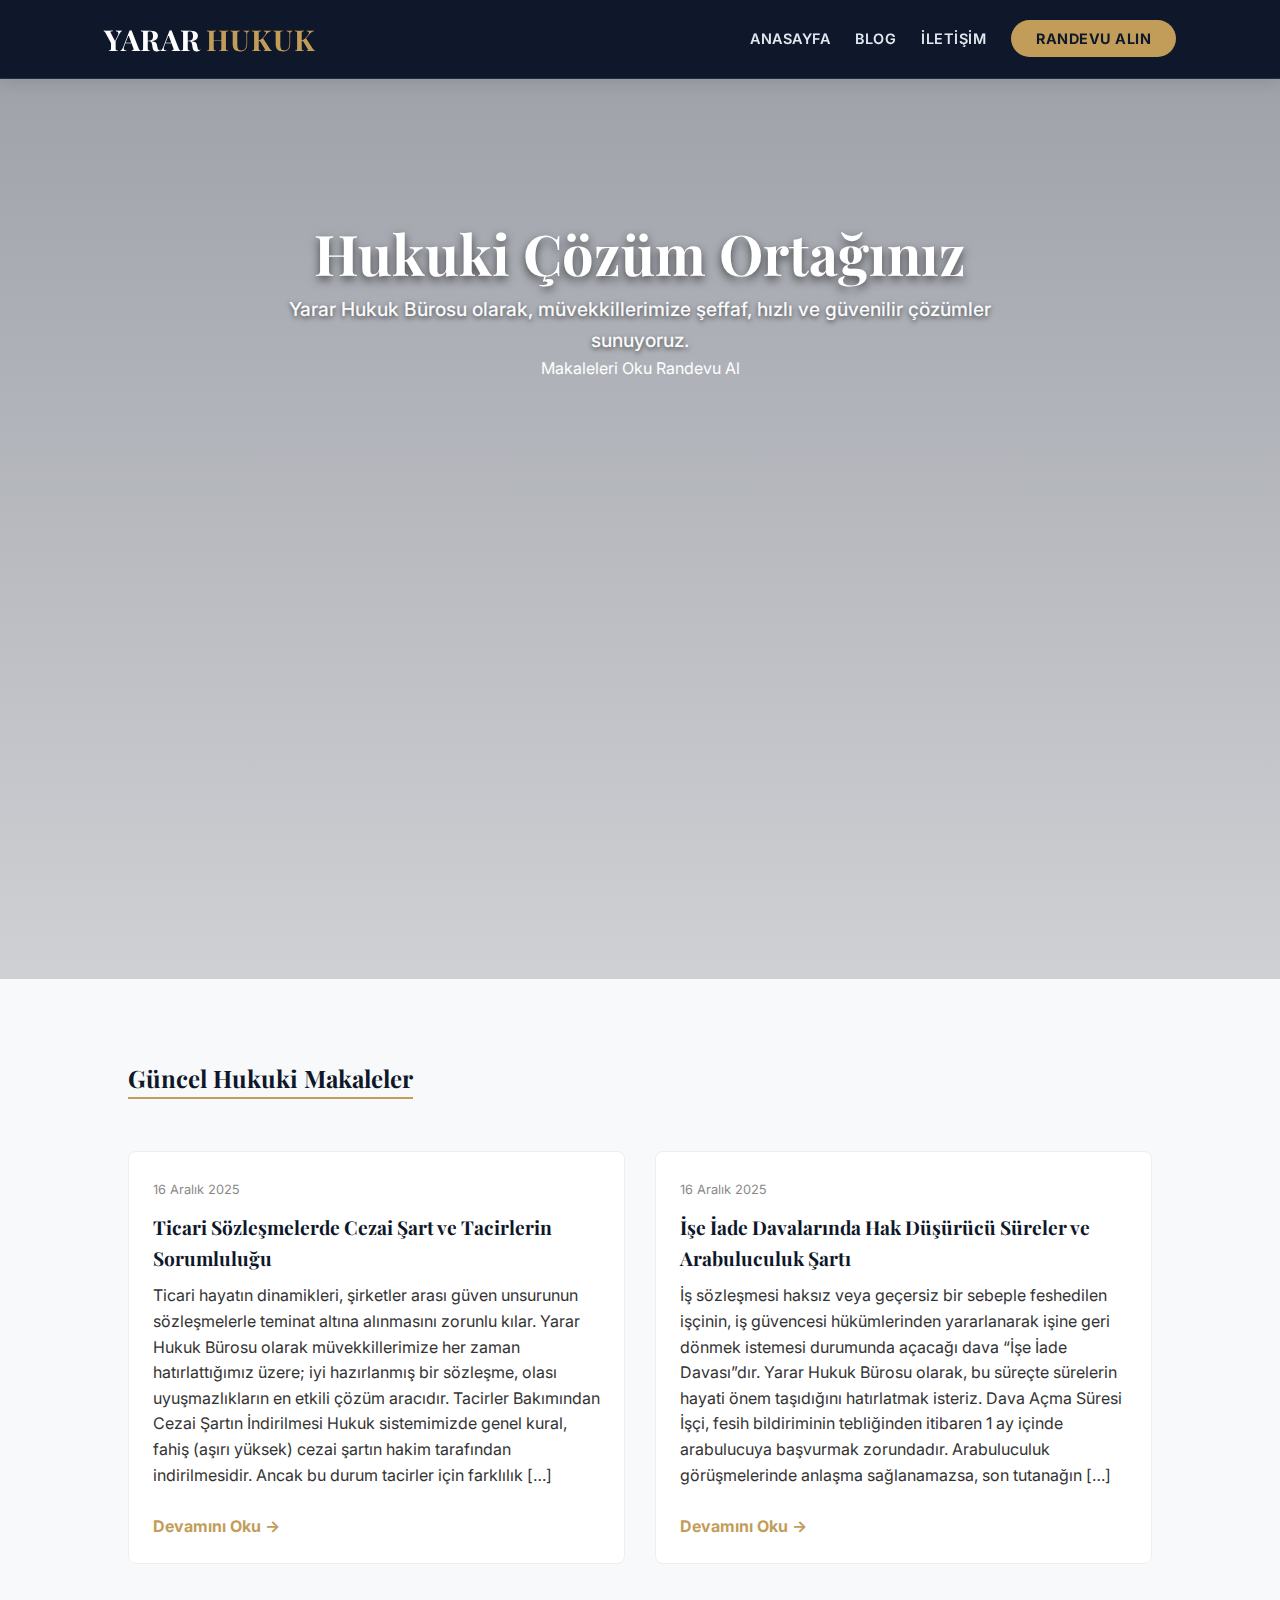
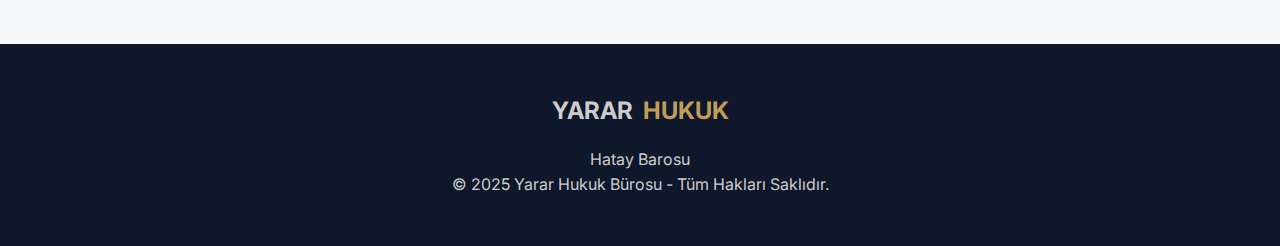
<file: index.html>
<!DOCTYPE html>
<html lang="tr">
<head><meta charset="UTF-8">
    
    <meta name="viewport" content="width=device-width, initial-scale=1.0">
    <title>yarar-hukuk</title>
    
    <link rel="stylesheet" href="https://yararhukuk.github.io/yararhukuk/wp-content/themes/yarar-tema/style.css">
    
    <link href="https://fonts.googleapis.com/css2?family=Inter:wght@400;500;600&amp;family=Playfair+Display:wght@700&amp;display=swap" rel="stylesheet">
    
    <meta name="robots" content="max-image-preview:large">
<style id="wp-img-auto-sizes-contain-inline-css" type="text/css">
img:is([sizes=auto i],[sizes^="auto," i]){contain-intrinsic-size:3000px 1500px}
/*# sourceURL=wp-img-auto-sizes-contain-inline-css */
</style>
<style id="wp-emoji-styles-inline-css" type="text/css">

	img.wp-smiley, img.emoji {
		display: inline !important;
		border: none !important;
		box-shadow: none !important;
		height: 1em !important;
		width: 1em !important;
		margin: 0 0.07em !important;
		vertical-align: -0.1em !important;
		background: none !important;
		padding: 0 !important;
	}
/*# sourceURL=wp-emoji-styles-inline-css */
</style>
<style id="wp-block-library-inline-css" type="text/css">
:root{--wp-block-synced-color:#7a00df;--wp-block-synced-color--rgb:122,0,223;--wp-bound-block-color:var(--wp-block-synced-color);--wp-editor-canvas-background:#ddd;--wp-admin-theme-color:#007cba;--wp-admin-theme-color--rgb:0,124,186;--wp-admin-theme-color-darker-10:#006ba1;--wp-admin-theme-color-darker-10--rgb:0,107,160.5;--wp-admin-theme-color-darker-20:#005a87;--wp-admin-theme-color-darker-20--rgb:0,90,135;--wp-admin-border-width-focus:2px}@media (min-resolution:192dpi){:root{--wp-admin-border-width-focus:1.5px}}.wp-element-button{cursor:pointer}:root .has-very-light-gray-background-color{background-color:#eee}:root .has-very-dark-gray-background-color{background-color:#313131}:root .has-very-light-gray-color{color:#eee}:root .has-very-dark-gray-color{color:#313131}:root .has-vivid-green-cyan-to-vivid-cyan-blue-gradient-background{background:linear-gradient(135deg,#00d084,#0693e3)}:root .has-purple-crush-gradient-background{background:linear-gradient(135deg,#34e2e4,#4721fb 50%,#ab1dfe)}:root .has-hazy-dawn-gradient-background{background:linear-gradient(135deg,#faaca8,#dad0ec)}:root .has-subdued-olive-gradient-background{background:linear-gradient(135deg,#fafae1,#67a671)}:root .has-atomic-cream-gradient-background{background:linear-gradient(135deg,#fdd79a,#004a59)}:root .has-nightshade-gradient-background{background:linear-gradient(135deg,#330968,#31cdcf)}:root .has-midnight-gradient-background{background:linear-gradient(135deg,#020381,#2874fc)}:root{--wp--preset--font-size--normal:16px;--wp--preset--font-size--huge:42px}.has-regular-font-size{font-size:1em}.has-larger-font-size{font-size:2.625em}.has-normal-font-size{font-size:var(--wp--preset--font-size--normal)}.has-huge-font-size{font-size:var(--wp--preset--font-size--huge)}.has-text-align-center{text-align:center}.has-text-align-left{text-align:left}.has-text-align-right{text-align:right}.has-fit-text{white-space:nowrap!important}#end-resizable-editor-section{display:none}.aligncenter{clear:both}.items-justified-left{justify-content:flex-start}.items-justified-center{justify-content:center}.items-justified-right{justify-content:flex-end}.items-justified-space-between{justify-content:space-between}.screen-reader-text{border:0;clip-path:inset(50%);height:1px;margin:-1px;overflow:hidden;padding:0;position:absolute;width:1px;word-wrap:normal!important}.screen-reader-text:focus{background-color:#ddd;clip-path:none;color:#444;display:block;font-size:1em;height:auto;left:5px;line-height:normal;padding:15px 23px 14px;text-decoration:none;top:5px;width:auto;z-index:100000}html :where(.has-border-color){border-style:solid}html :where([style*=border-top-color]){border-top-style:solid}html :where([style*=border-right-color]){border-right-style:solid}html :where([style*=border-bottom-color]){border-bottom-style:solid}html :where([style*=border-left-color]){border-left-style:solid}html :where([style*=border-width]){border-style:solid}html :where([style*=border-top-width]){border-top-style:solid}html :where([style*=border-right-width]){border-right-style:solid}html :where([style*=border-bottom-width]){border-bottom-style:solid}html :where([style*=border-left-width]){border-left-style:solid}html :where(img[class*=wp-image-]){height:auto;max-width:100%}:where(figure){margin:0 0 1em}html :where(.is-position-sticky){--wp-admin--admin-bar--position-offset:var(--wp-admin--admin-bar--height,0px)}@media screen and (max-width:600px){html :where(.is-position-sticky){--wp-admin--admin-bar--position-offset:0px}}

/*# sourceURL=wp-block-library-inline-css */
</style><style id="wp-block-paragraph-inline-css" type="text/css">
.is-small-text{font-size:.875em}.is-regular-text{font-size:1em}.is-large-text{font-size:2.25em}.is-larger-text{font-size:3em}.has-drop-cap:not(:focus):first-letter{float:left;font-size:8.4em;font-style:normal;font-weight:100;line-height:.68;margin:.05em .1em 0 0;text-transform:uppercase}body.rtl .has-drop-cap:not(:focus):first-letter{float:none;margin-left:.1em}p.has-drop-cap.has-background{overflow:hidden}:root :where(p.has-background){padding:1.25em 2.375em}:where(p.has-text-color:not(.has-link-color)) a{color:inherit}p.has-text-align-left[style*="writing-mode:vertical-lr"],p.has-text-align-right[style*="writing-mode:vertical-rl"]{rotate:180deg}
/*# sourceURL=https://yararhukuk.github.io/yararhukuk/wp-includes/blocks/paragraph/style.min.css */
</style>
<style id="global-styles-inline-css" type="text/css">
:root{--wp--preset--aspect-ratio--square: 1;--wp--preset--aspect-ratio--4-3: 4/3;--wp--preset--aspect-ratio--3-4: 3/4;--wp--preset--aspect-ratio--3-2: 3/2;--wp--preset--aspect-ratio--2-3: 2/3;--wp--preset--aspect-ratio--16-9: 16/9;--wp--preset--aspect-ratio--9-16: 9/16;--wp--preset--color--black: #000000;--wp--preset--color--cyan-bluish-gray: #abb8c3;--wp--preset--color--white: #ffffff;--wp--preset--color--pale-pink: #f78da7;--wp--preset--color--vivid-red: #cf2e2e;--wp--preset--color--luminous-vivid-orange: #ff6900;--wp--preset--color--luminous-vivid-amber: #fcb900;--wp--preset--color--light-green-cyan: #7bdcb5;--wp--preset--color--vivid-green-cyan: #00d084;--wp--preset--color--pale-cyan-blue: #8ed1fc;--wp--preset--color--vivid-cyan-blue: #0693e3;--wp--preset--color--vivid-purple: #9b51e0;--wp--preset--gradient--vivid-cyan-blue-to-vivid-purple: linear-gradient(135deg,rgb(6,147,227) 0%,rgb(155,81,224) 100%);--wp--preset--gradient--light-green-cyan-to-vivid-green-cyan: linear-gradient(135deg,rgb(122,220,180) 0%,rgb(0,208,130) 100%);--wp--preset--gradient--luminous-vivid-amber-to-luminous-vivid-orange: linear-gradient(135deg,rgb(252,185,0) 0%,rgb(255,105,0) 100%);--wp--preset--gradient--luminous-vivid-orange-to-vivid-red: linear-gradient(135deg,rgb(255,105,0) 0%,rgb(207,46,46) 100%);--wp--preset--gradient--very-light-gray-to-cyan-bluish-gray: linear-gradient(135deg,rgb(238,238,238) 0%,rgb(169,184,195) 100%);--wp--preset--gradient--cool-to-warm-spectrum: linear-gradient(135deg,rgb(74,234,220) 0%,rgb(151,120,209) 20%,rgb(207,42,186) 40%,rgb(238,44,130) 60%,rgb(251,105,98) 80%,rgb(254,248,76) 100%);--wp--preset--gradient--blush-light-purple: linear-gradient(135deg,rgb(255,206,236) 0%,rgb(152,150,240) 100%);--wp--preset--gradient--blush-bordeaux: linear-gradient(135deg,rgb(254,205,165) 0%,rgb(254,45,45) 50%,rgb(107,0,62) 100%);--wp--preset--gradient--luminous-dusk: linear-gradient(135deg,rgb(255,203,112) 0%,rgb(199,81,192) 50%,rgb(65,88,208) 100%);--wp--preset--gradient--pale-ocean: linear-gradient(135deg,rgb(255,245,203) 0%,rgb(182,227,212) 50%,rgb(51,167,181) 100%);--wp--preset--gradient--electric-grass: linear-gradient(135deg,rgb(202,248,128) 0%,rgb(113,206,126) 100%);--wp--preset--gradient--midnight: linear-gradient(135deg,rgb(2,3,129) 0%,rgb(40,116,252) 100%);--wp--preset--font-size--small: 13px;--wp--preset--font-size--medium: 20px;--wp--preset--font-size--large: 36px;--wp--preset--font-size--x-large: 42px;--wp--preset--spacing--20: 0.44rem;--wp--preset--spacing--30: 0.67rem;--wp--preset--spacing--40: 1rem;--wp--preset--spacing--50: 1.5rem;--wp--preset--spacing--60: 2.25rem;--wp--preset--spacing--70: 3.38rem;--wp--preset--spacing--80: 5.06rem;--wp--preset--shadow--natural: 6px 6px 9px rgba(0, 0, 0, 0.2);--wp--preset--shadow--deep: 12px 12px 50px rgba(0, 0, 0, 0.4);--wp--preset--shadow--sharp: 6px 6px 0px rgba(0, 0, 0, 0.2);--wp--preset--shadow--outlined: 6px 6px 0px -3px rgb(255, 255, 255), 6px 6px rgb(0, 0, 0);--wp--preset--shadow--crisp: 6px 6px 0px rgb(0, 0, 0);}:where(.is-layout-flex){gap: 0.5em;}:where(.is-layout-grid){gap: 0.5em;}body .is-layout-flex{display: flex;}.is-layout-flex{flex-wrap: wrap;align-items: center;}.is-layout-flex > :is(*, div){margin: 0;}body .is-layout-grid{display: grid;}.is-layout-grid > :is(*, div){margin: 0;}:where(.wp-block-columns.is-layout-flex){gap: 2em;}:where(.wp-block-columns.is-layout-grid){gap: 2em;}:where(.wp-block-post-template.is-layout-flex){gap: 1.25em;}:where(.wp-block-post-template.is-layout-grid){gap: 1.25em;}.has-black-color{color: var(--wp--preset--color--black) !important;}.has-cyan-bluish-gray-color{color: var(--wp--preset--color--cyan-bluish-gray) !important;}.has-white-color{color: var(--wp--preset--color--white) !important;}.has-pale-pink-color{color: var(--wp--preset--color--pale-pink) !important;}.has-vivid-red-color{color: var(--wp--preset--color--vivid-red) !important;}.has-luminous-vivid-orange-color{color: var(--wp--preset--color--luminous-vivid-orange) !important;}.has-luminous-vivid-amber-color{color: var(--wp--preset--color--luminous-vivid-amber) !important;}.has-light-green-cyan-color{color: var(--wp--preset--color--light-green-cyan) !important;}.has-vivid-green-cyan-color{color: var(--wp--preset--color--vivid-green-cyan) !important;}.has-pale-cyan-blue-color{color: var(--wp--preset--color--pale-cyan-blue) !important;}.has-vivid-cyan-blue-color{color: var(--wp--preset--color--vivid-cyan-blue) !important;}.has-vivid-purple-color{color: var(--wp--preset--color--vivid-purple) !important;}.has-black-background-color{background-color: var(--wp--preset--color--black) !important;}.has-cyan-bluish-gray-background-color{background-color: var(--wp--preset--color--cyan-bluish-gray) !important;}.has-white-background-color{background-color: var(--wp--preset--color--white) !important;}.has-pale-pink-background-color{background-color: var(--wp--preset--color--pale-pink) !important;}.has-vivid-red-background-color{background-color: var(--wp--preset--color--vivid-red) !important;}.has-luminous-vivid-orange-background-color{background-color: var(--wp--preset--color--luminous-vivid-orange) !important;}.has-luminous-vivid-amber-background-color{background-color: var(--wp--preset--color--luminous-vivid-amber) !important;}.has-light-green-cyan-background-color{background-color: var(--wp--preset--color--light-green-cyan) !important;}.has-vivid-green-cyan-background-color{background-color: var(--wp--preset--color--vivid-green-cyan) !important;}.has-pale-cyan-blue-background-color{background-color: var(--wp--preset--color--pale-cyan-blue) !important;}.has-vivid-cyan-blue-background-color{background-color: var(--wp--preset--color--vivid-cyan-blue) !important;}.has-vivid-purple-background-color{background-color: var(--wp--preset--color--vivid-purple) !important;}.has-black-border-color{border-color: var(--wp--preset--color--black) !important;}.has-cyan-bluish-gray-border-color{border-color: var(--wp--preset--color--cyan-bluish-gray) !important;}.has-white-border-color{border-color: var(--wp--preset--color--white) !important;}.has-pale-pink-border-color{border-color: var(--wp--preset--color--pale-pink) !important;}.has-vivid-red-border-color{border-color: var(--wp--preset--color--vivid-red) !important;}.has-luminous-vivid-orange-border-color{border-color: var(--wp--preset--color--luminous-vivid-orange) !important;}.has-luminous-vivid-amber-border-color{border-color: var(--wp--preset--color--luminous-vivid-amber) !important;}.has-light-green-cyan-border-color{border-color: var(--wp--preset--color--light-green-cyan) !important;}.has-vivid-green-cyan-border-color{border-color: var(--wp--preset--color--vivid-green-cyan) !important;}.has-pale-cyan-blue-border-color{border-color: var(--wp--preset--color--pale-cyan-blue) !important;}.has-vivid-cyan-blue-border-color{border-color: var(--wp--preset--color--vivid-cyan-blue) !important;}.has-vivid-purple-border-color{border-color: var(--wp--preset--color--vivid-purple) !important;}.has-vivid-cyan-blue-to-vivid-purple-gradient-background{background: var(--wp--preset--gradient--vivid-cyan-blue-to-vivid-purple) !important;}.has-light-green-cyan-to-vivid-green-cyan-gradient-background{background: var(--wp--preset--gradient--light-green-cyan-to-vivid-green-cyan) !important;}.has-luminous-vivid-amber-to-luminous-vivid-orange-gradient-background{background: var(--wp--preset--gradient--luminous-vivid-amber-to-luminous-vivid-orange) !important;}.has-luminous-vivid-orange-to-vivid-red-gradient-background{background: var(--wp--preset--gradient--luminous-vivid-orange-to-vivid-red) !important;}.has-very-light-gray-to-cyan-bluish-gray-gradient-background{background: var(--wp--preset--gradient--very-light-gray-to-cyan-bluish-gray) !important;}.has-cool-to-warm-spectrum-gradient-background{background: var(--wp--preset--gradient--cool-to-warm-spectrum) !important;}.has-blush-light-purple-gradient-background{background: var(--wp--preset--gradient--blush-light-purple) !important;}.has-blush-bordeaux-gradient-background{background: var(--wp--preset--gradient--blush-bordeaux) !important;}.has-luminous-dusk-gradient-background{background: var(--wp--preset--gradient--luminous-dusk) !important;}.has-pale-ocean-gradient-background{background: var(--wp--preset--gradient--pale-ocean) !important;}.has-electric-grass-gradient-background{background: var(--wp--preset--gradient--electric-grass) !important;}.has-midnight-gradient-background{background: var(--wp--preset--gradient--midnight) !important;}.has-small-font-size{font-size: var(--wp--preset--font-size--small) !important;}.has-medium-font-size{font-size: var(--wp--preset--font-size--medium) !important;}.has-large-font-size{font-size: var(--wp--preset--font-size--large) !important;}.has-x-large-font-size{font-size: var(--wp--preset--font-size--x-large) !important;}
/*# sourceURL=global-styles-inline-css */
</style>

<style id="classic-theme-styles-inline-css" type="text/css">
/*! This file is auto-generated */
.wp-block-button__link{color:#fff;background-color:#32373c;border-radius:9999px;box-shadow:none;text-decoration:none;padding:calc(.667em + 2px) calc(1.333em + 2px);font-size:1.125em}.wp-block-file__button{background:#32373c;color:#fff;text-decoration:none}
/*# sourceURL=/wp-includes/css/classic-themes.min.css */
</style>
<link rel="https://api.w.org/" href="https://yararhukuk.github.io/yararhukuk/wp-json/"><link rel="EditURI" type="application/rsd+xml" title="RSD" href="https://yararhukuk.github.io/yararhukuk/xmlrpc.php?rsd">
<meta name="generator" content="WordPress 6.9">
<link rel="icon" type="image/png" href="https://yararhukuk.github.io/yararhukuk/wp-content/uploads/fbrfg/favicon-96x96.png" sizes="96x96">
<link rel="icon" type="image/svg+xml" href="https://yararhukuk.github.io/yararhukuk/wp-content/uploads/fbrfg/favicon.svg">
<link rel="shortcut icon" href="https://yararhukuk.github.io/yararhukuk/wp-content/uploads/fbrfg/favicon.ico">
<link rel="apple-touch-icon" sizes="180x180" href="https://yararhukuk.github.io/yararhukuk/wp-content/uploads/fbrfg/apple-touch-icon.png">
<meta name="apple-mobile-web-app-title" content="yarar.av.tr">
<link rel="manifest" href="https://yararhukuk.github.io/yararhukuk/wp-content/uploads/fbrfg/site.webmanifest"></head>
<body class="home wp-theme-yarar-tema">

<header class="site-header">
    <div class="header-container">
        <div class="logo">
            <a href="https://yararhukuk.github.io/yararhukuk/">
                YARAR <span>HUKUK</span>
            </a>
        </div>

        <nav class="main-nav">
            <ul>
                <li><a href="https://yararhukuk.github.io/yararhukuk/">ANASAYFA</a></li>
                <li><a href="https://yararhukuk.github.io/yararhukuk/#blog">BLOG</a></li>
                <li><a href="https://yararhukuk.github.io/yararhukuk/iletisim/">İLETİŞİM</a></li>
                
                <li class="menu-btn-item">
                    <a href="#" onclick="acModal(); return false;" class="nav-randevu-btn">RANDEVU ALIN</a>
                </li>
            </ul>
        </nav>
    </div>
</header>
<main id="primary" class="site-main">

    <section class="hero">
        <h1>Hukuki Çözüm Ortağınız</h1>
        <p>Yarar Hukuk Bürosu olarak, müvekkillerimize şeffaf, hızlı ve güvenilir çözümler sunuyoruz.</p>
        
        <div class="hero-buttons">
            <a href="#blog" class="btn btn-primary">Makaleleri Oku</a>
            <a href="#" onclick="acModal(); return false;" class="btn btn-secondary">Randevu Al</a>
        </div>
    </section>

    <section class="blog-section" id="blog">
        <h2 style="font-family: 'Playfair Display', serif; color: #0f172a; border-bottom: 2px solid #c29d59; display:inline-block; margin-bottom:20px;">Güncel Hukuki Makaleler</h2>
        <div class="grid">
                                <div class="blog-card">
                        <div class="blog-content">
                            <span style="font-size:0.8rem; color:#888;">16 Aralık 2025</span>
                            <h3 class="blog-title">Ticari Sözleşmelerde Cezai Şart ve Tacirlerin Sorumluluğu</h3>
                            <p></p><p>Ticari hayatın dinamikleri, şirketler arası güven unsurunun sözleşmelerle teminat altına alınmasını zorunlu kılar. Yarar Hukuk Bürosu olarak müvekkillerimize her zaman hatırlattığımız üzere; iyi hazırlanmış bir sözleşme, olası uyuşmazlıkların en etkili çözüm aracıdır. Tacirler Bakımından Cezai Şartın İndirilmesi Hukuk sistemimizde genel kural, fahiş (aşırı yüksek) cezai şartın hakim tarafından indirilmesidir. Ancak bu durum tacirler için farklılık […]</p>

                            <br>
                            <a href="https://yararhukuk.github.io/yararhukuk/ticari-sozlesmelerde-cezai-sart-ve-tacirlerin-sorumlulugu/" class="read-more">Devamını Oku →</a>
                        </div>
                    </div>
                                        <div class="blog-card">
                        <div class="blog-content">
                            <span style="font-size:0.8rem; color:#888;">16 Aralık 2025</span>
                            <h3 class="blog-title">İşe İade Davalarında Hak Düşürücü Süreler ve Arabuluculuk Şartı</h3>
                            <p></p><p>İş sözleşmesi haksız veya geçersiz bir sebeple feshedilen işçinin, iş güvencesi hükümlerinden yararlanarak işine geri dönmek istemesi durumunda açacağı dava “İşe İade Davası”dır. Yarar Hukuk Bürosu olarak, bu süreçte sürelerin hayati önem taşıdığını hatırlatmak isteriz. Dava Açma Süresi İşçi, fesih bildiriminin tebliğinden itibaren 1 ay içinde arabulucuya başvurmak zorundadır. Arabuluculuk görüşmelerinde anlaşma sağlanamazsa, son tutanağın […]</p>

                            <br>
                            <a href="https://yararhukuk.github.io/yararhukuk/merhaba-dunya/" class="read-more">Devamını Oku →</a>
                        </div>
                    </div>
                            </div>
    </section>

</main><footer id="iletisim-footer" style="background: #0f172a; color: #ccc; padding: 3rem 10%; text-align: center; margin-top: auto;">
    <div class="logo" style="margin-bottom: 1rem; font-size: 1.5rem; font-weight: bold;">YARAR <span style="color: #c29d59;">HUKUK</span></div>
    <p>Hatay Barosu</p>
    <p>© 2025 Yarar Hukuk Bürosu - Tüm Hakları Saklıdır.</p>
</footer>

<div id="randevuModal" class="modal">
  <div class="modal-content">
    <span class="close-btn" onclick="kapatModal()">×</span>
    <h2 style="color:#0f172a; margin-bottom:1rem;">Randevu Talep Formu</h2>
    
    <form action="mailto:av.furkanyrr@gmail.com" method="post" enctype="text/plain">
        <div class="form-group">
            <label>Adınız Soyadınız:</label>
            <input type="text" name="ad_soyad" required>
        </div>
        <div class="form-group">
            <label>Telefon Numaranız:</label>
            <input type="tel" name="telefon" required>
        </div>
        <div class="form-group">
            <label>Konu / Mesajınız:</label>
            <textarea name="mesaj" rows="4" required></textarea>
        </div>
        <button type="submit" class="form-submit-btn">Randevu Talebi Gönder</button>
        <p style="font-size:0.8rem; color:#666; margin-top:10px;">*Bu buton varsayılan posta uygulamanızı açacaktır.</p>
    </form>
  </div>
</div>

<script>
    // Modalı Açma Fonksiyonu
    function acModal() {
        document.getElementById("randevuModal").style.display = "block";
    }

    // Modalı Kapatma Fonksiyonu
    function kapatModal() {
        document.getElementById("randevuModal").style.display = "none";
    }

    // Pencere dışına tıklayınca kapat
    window.onclick = function(event) {
        if (event.target == document.getElementById("randevuModal")) {
            kapatModal();
        }
    }
</script>

<script type="speculationrules">
{"prefetch":[{"source":"document","where":{"and":[{"href_matches":"/*"},{"not":{"href_matches":["/wp-*.php","/wp-admin/*","/wp-content/uploads/*","/wp-content/*","/wp-content/plugins/*","/wp-content/themes/yarar-tema/*","/*\\?(.+)"]}},{"not":{"selector_matches":"a[rel~=\"nofollow\"]"}},{"not":{"selector_matches":".no-prefetch, .no-prefetch a"}}]},"eagerness":"conservative"}]}
</script>
<script id="wp-emoji-settings" type="application/json">
{"baseUrl":"https://s.w.org/images/core/emoji/17.0.2/72x72/","ext":".png","svgUrl":"https://s.w.org/images/core/emoji/17.0.2/svg/","svgExt":".svg","source":{"concatemoji":"https://yararhukuk.github.io/yararhukuk/wp-includes/js/wp-emoji-release.min.js?ver=6.9"}}
</script>
<script type="module">
/* <![CDATA[ */
/*! This file is auto-generated */
const a=JSON.parse(document.getElementById("wp-emoji-settings").textContent),o=(window._wpemojiSettings=a,"wpEmojiSettingsSupports"),s=["flag","emoji"];function i(e){try{var t={supportTests:e,timestamp:(new Date).valueOf()};sessionStorage.setItem(o,JSON.stringify(t))}catch(e){}}function c(e,t,n){e.clearRect(0,0,e.canvas.width,e.canvas.height),e.fillText(t,0,0);t=new Uint32Array(e.getImageData(0,0,e.canvas.width,e.canvas.height).data);e.clearRect(0,0,e.canvas.width,e.canvas.height),e.fillText(n,0,0);const a=new Uint32Array(e.getImageData(0,0,e.canvas.width,e.canvas.height).data);return t.every((e,t)=>e===a[t])}function p(e,t){e.clearRect(0,0,e.canvas.width,e.canvas.height),e.fillText(t,0,0);var n=e.getImageData(16,16,1,1);for(let e=0;e<n.data.length;e++)if(0!==n.data[e])return!1;return!0}function u(e,t,n,a){switch(t){case"flag":return n(e,"\ud83c\udff3\ufe0f\u200d\u26a7\ufe0f","\ud83c\udff3\ufe0f\u200b\u26a7\ufe0f")?!1:!n(e,"\ud83c\udde8\ud83c\uddf6","\ud83c\udde8\u200b\ud83c\uddf6")&&!n(e,"\ud83c\udff4\udb40\udc67\udb40\udc62\udb40\udc65\udb40\udc6e\udb40\udc67\udb40\udc7f","\ud83c\udff4\u200b\udb40\udc67\u200b\udb40\udc62\u200b\udb40\udc65\u200b\udb40\udc6e\u200b\udb40\udc67\u200b\udb40\udc7f");case"emoji":return!a(e,"\ud83e\u1fac8")}return!1}function f(e,t,n,a){let r;const o=(r="undefined"!=typeof WorkerGlobalScope&&self instanceof WorkerGlobalScope?new OffscreenCanvas(300,150):document.createElement("canvas")).getContext("2d",{willReadFrequently:!0}),s=(o.textBaseline="top",o.font="600 32px Arial",{});return e.forEach(e=>{s[e]=t(o,e,n,a)}),s}function r(e){var t=document.createElement("script");t.src=e,t.defer=!0,document.head.appendChild(t)}a.supports={everything:!0,everythingExceptFlag:!0},new Promise(t=>{let n=function(){try{var e=JSON.parse(sessionStorage.getItem(o));if("object"==typeof e&&"number"==typeof e.timestamp&&(new Date).valueOf()<e.timestamp+604800&&"object"==typeof e.supportTests)return e.supportTests}catch(e){}return null}();if(!n){if("undefined"!=typeof Worker&&"undefined"!=typeof OffscreenCanvas&&"undefined"!=typeof URL&&URL.createObjectURL&&"undefined"!=typeof Blob)try{var e="postMessage("+f.toString()+"("+[JSON.stringify(s),u.toString(),c.toString(),p.toString()].join(",")+"));",a=new Blob([e],{type:"text/javascript"});const r=new Worker(URL.createObjectURL(a),{name:"wpTestEmojiSupports"});return void(r.onmessage=e=>{i(n=e.data),r.terminate(),t(n)})}catch(e){}i(n=f(s,u,c,p))}t(n)}).then(e=>{for(const n in e)a.supports[n]=e[n],a.supports.everything=a.supports.everything&&a.supports[n],"flag"!==n&&(a.supports.everythingExceptFlag=a.supports.everythingExceptFlag&&a.supports[n]);var t;a.supports.everythingExceptFlag=a.supports.everythingExceptFlag&&!a.supports.flag,a.supports.everything||((t=a.source||{}).concatemoji?r(t.concatemoji):t.wpemoji&&t.twemoji&&(r(t.twemoji),r(t.wpemoji)))});
//# sourceURL=https://yararhukuk.github.io/yararhukuk/wp-includes/js/wp-emoji-loader.min.js
/* ]]> */
</script>
</body>
</html><html><div id="randevuModal" class="modal">
    <div class="modal-content">
        <span class="close-btn" onclick="kapatModal()">×</span>
        <h2 style="color:#0f172a; margin-bottom:1rem;">Randevu Talep Formu</h2>
        
        <form name="randevu-modal-formu" method="POST" netlify>
            
            <input type="hidden" name="form-name" value="randevu-modal-formu">
            
            <div class="form-group">
                <label>Adınız Soyadınız:</label>
                <input type="text" name="ad_soyad" required>
            </div>
            
            <div class="form-group">
                <label>Telefon Numaranız:</label>
                <input type="tel" name="telefon" required>
            </div>
            
            <div class="form-group">
                <label>Konu / Mesajınız:</label>
                <textarea name="mesaj" rows="4" required></textarea>
            </div>
            
            <button type="submit" class="form-submit-btn">Randevu Talebi Gönder</button>
            
        </form>
    </div>
    </div>

<script>
    // Modalı Açma Fonksiyonu
    function acModal() {
        document.getElementById("randevuModal").style.display = "block";
    }

    // Modalı Kapatma Fonksiyonu
    function kapatModal() {
        document.getElementById("randevuModal").style.display = "none";
    }

    // Pencere dışına tıklayınca kapat
    window.onclick = function(event) {
        if (event.target == document.getElementById("randevuModal")) {
            kapatModal();
        }
    }
</script></html>
</file>
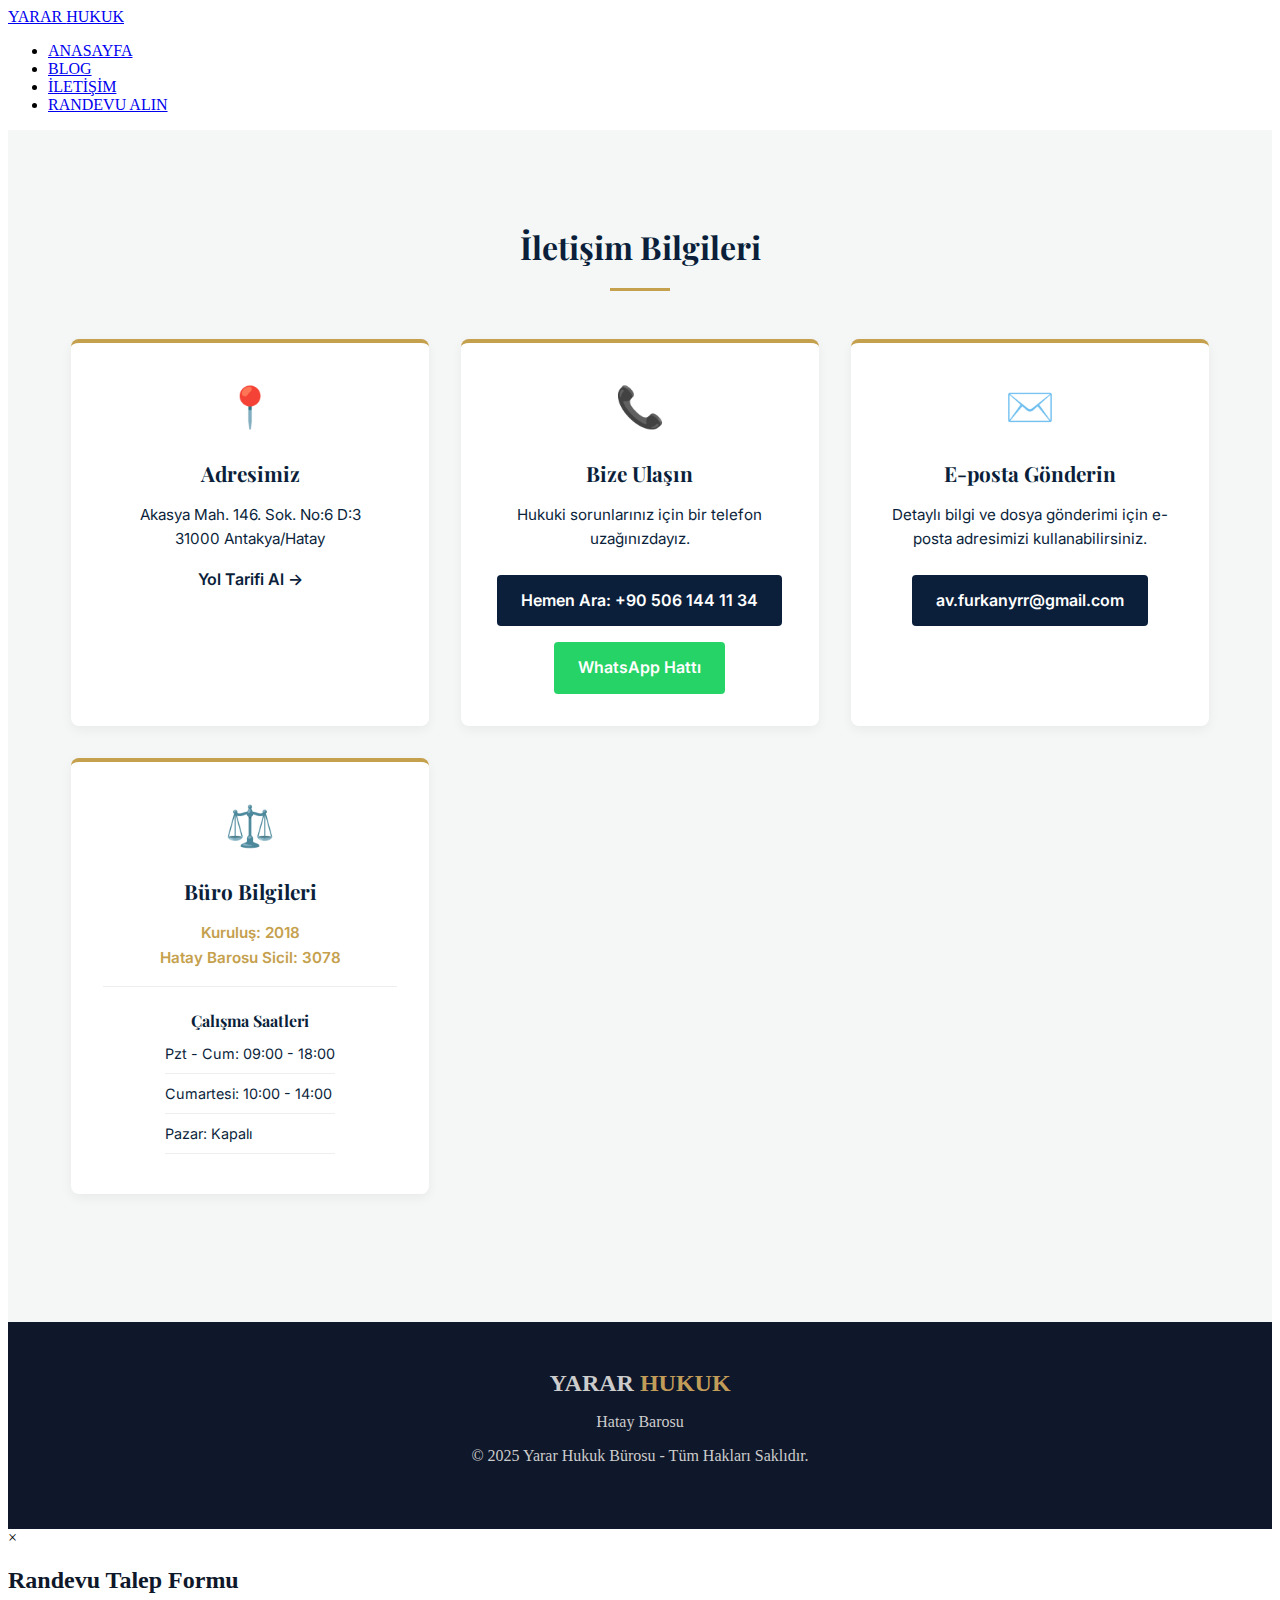
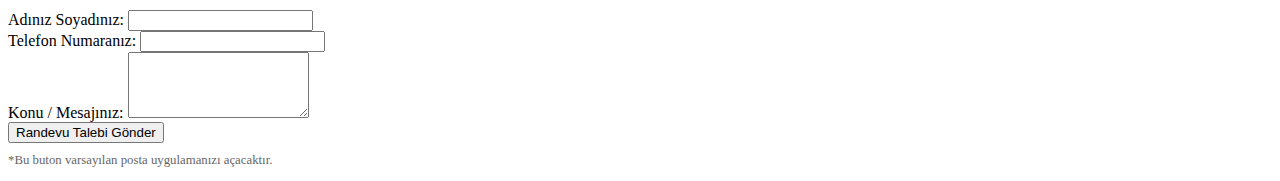
<file: iletisim/index.html>
<!DOCTYPE html>
<html lang="tr">
<head><meta charset="UTF-8">
    
    <meta name="viewport" content="width=device-width, initial-scale=1.0">
    <title>yarar-hukuk</title>
    
    <link rel="stylesheet" href="https://https://yararhukuk.github.io/yararhukuk/wp-content/themes/yarar-tema/style.css">
    
    <link href="https://fonts.googleapis.com/css2?family=Inter:wght@400;500;600&amp;family=Playfair+Display:wght@700&amp;display=swap" rel="stylesheet">
    
    <meta name="robots" content="max-image-preview:large">
<link rel="alternate" title="oEmbed (JSON)" type="application/json+oembed" href="https://https://yararhukuk.github.io/yararhukuk/wp-json/oembed/1.0/embed?url=https%3A%2F%2Fhttps%3A%2F%2Fyararhukuk.github.io%2Fyararhukuk%2Filetisim%2F">
<link rel="alternate" title="oEmbed (XML)" type="text/xml+oembed" href="https://https://yararhukuk.github.io/yararhukuk/wp-json/oembed/1.0/embed?url=https%3A%2F%2Fhttps%3A%2F%2Fyararhukuk.github.io%2Fyararhukuk%2Filetisim%2F&amp;format=xml">
<style id="wp-img-auto-sizes-contain-inline-css" type="text/css">
img:is([sizes=auto i],[sizes^="auto," i]){contain-intrinsic-size:3000px 1500px}
/*# sourceURL=wp-img-auto-sizes-contain-inline-css */
</style>
<style id="wp-emoji-styles-inline-css" type="text/css">

	img.wp-smiley, img.emoji {
		display: inline !important;
		border: none !important;
		box-shadow: none !important;
		height: 1em !important;
		width: 1em !important;
		margin: 0 0.07em !important;
		vertical-align: -0.1em !important;
		background: none !important;
		padding: 0 !important;
	}
/*# sourceURL=wp-emoji-styles-inline-css */
</style>
<style id="wp-block-library-inline-css" type="text/css">
:root{--wp-block-synced-color:#7a00df;--wp-block-synced-color--rgb:122,0,223;--wp-bound-block-color:var(--wp-block-synced-color);--wp-editor-canvas-background:#ddd;--wp-admin-theme-color:#007cba;--wp-admin-theme-color--rgb:0,124,186;--wp-admin-theme-color-darker-10:#006ba1;--wp-admin-theme-color-darker-10--rgb:0,107,160.5;--wp-admin-theme-color-darker-20:#005a87;--wp-admin-theme-color-darker-20--rgb:0,90,135;--wp-admin-border-width-focus:2px}@media (min-resolution:192dpi){:root{--wp-admin-border-width-focus:1.5px}}.wp-element-button{cursor:pointer}:root .has-very-light-gray-background-color{background-color:#eee}:root .has-very-dark-gray-background-color{background-color:#313131}:root .has-very-light-gray-color{color:#eee}:root .has-very-dark-gray-color{color:#313131}:root .has-vivid-green-cyan-to-vivid-cyan-blue-gradient-background{background:linear-gradient(135deg,#00d084,#0693e3)}:root .has-purple-crush-gradient-background{background:linear-gradient(135deg,#34e2e4,#4721fb 50%,#ab1dfe)}:root .has-hazy-dawn-gradient-background{background:linear-gradient(135deg,#faaca8,#dad0ec)}:root .has-subdued-olive-gradient-background{background:linear-gradient(135deg,#fafae1,#67a671)}:root .has-atomic-cream-gradient-background{background:linear-gradient(135deg,#fdd79a,#004a59)}:root .has-nightshade-gradient-background{background:linear-gradient(135deg,#330968,#31cdcf)}:root .has-midnight-gradient-background{background:linear-gradient(135deg,#020381,#2874fc)}:root{--wp--preset--font-size--normal:16px;--wp--preset--font-size--huge:42px}.has-regular-font-size{font-size:1em}.has-larger-font-size{font-size:2.625em}.has-normal-font-size{font-size:var(--wp--preset--font-size--normal)}.has-huge-font-size{font-size:var(--wp--preset--font-size--huge)}.has-text-align-center{text-align:center}.has-text-align-left{text-align:left}.has-text-align-right{text-align:right}.has-fit-text{white-space:nowrap!important}#end-resizable-editor-section{display:none}.aligncenter{clear:both}.items-justified-left{justify-content:flex-start}.items-justified-center{justify-content:center}.items-justified-right{justify-content:flex-end}.items-justified-space-between{justify-content:space-between}.screen-reader-text{border:0;clip-path:inset(50%);height:1px;margin:-1px;overflow:hidden;padding:0;position:absolute;width:1px;word-wrap:normal!important}.screen-reader-text:focus{background-color:#ddd;clip-path:none;color:#444;display:block;font-size:1em;height:auto;left:5px;line-height:normal;padding:15px 23px 14px;text-decoration:none;top:5px;width:auto;z-index:100000}html :where(.has-border-color){border-style:solid}html :where([style*=border-top-color]){border-top-style:solid}html :where([style*=border-right-color]){border-right-style:solid}html :where([style*=border-bottom-color]){border-bottom-style:solid}html :where([style*=border-left-color]){border-left-style:solid}html :where([style*=border-width]){border-style:solid}html :where([style*=border-top-width]){border-top-style:solid}html :where([style*=border-right-width]){border-right-style:solid}html :where([style*=border-bottom-width]){border-bottom-style:solid}html :where([style*=border-left-width]){border-left-style:solid}html :where(img[class*=wp-image-]){height:auto;max-width:100%}:where(figure){margin:0 0 1em}html :where(.is-position-sticky){--wp-admin--admin-bar--position-offset:var(--wp-admin--admin-bar--height,0px)}@media screen and (max-width:600px){html :where(.is-position-sticky){--wp-admin--admin-bar--position-offset:0px}}

/*# sourceURL=wp-block-library-inline-css */
</style><style id="global-styles-inline-css" type="text/css">
:root{--wp--preset--aspect-ratio--square: 1;--wp--preset--aspect-ratio--4-3: 4/3;--wp--preset--aspect-ratio--3-4: 3/4;--wp--preset--aspect-ratio--3-2: 3/2;--wp--preset--aspect-ratio--2-3: 2/3;--wp--preset--aspect-ratio--16-9: 16/9;--wp--preset--aspect-ratio--9-16: 9/16;--wp--preset--color--black: #000000;--wp--preset--color--cyan-bluish-gray: #abb8c3;--wp--preset--color--white: #ffffff;--wp--preset--color--pale-pink: #f78da7;--wp--preset--color--vivid-red: #cf2e2e;--wp--preset--color--luminous-vivid-orange: #ff6900;--wp--preset--color--luminous-vivid-amber: #fcb900;--wp--preset--color--light-green-cyan: #7bdcb5;--wp--preset--color--vivid-green-cyan: #00d084;--wp--preset--color--pale-cyan-blue: #8ed1fc;--wp--preset--color--vivid-cyan-blue: #0693e3;--wp--preset--color--vivid-purple: #9b51e0;--wp--preset--gradient--vivid-cyan-blue-to-vivid-purple: linear-gradient(135deg,rgb(6,147,227) 0%,rgb(155,81,224) 100%);--wp--preset--gradient--light-green-cyan-to-vivid-green-cyan: linear-gradient(135deg,rgb(122,220,180) 0%,rgb(0,208,130) 100%);--wp--preset--gradient--luminous-vivid-amber-to-luminous-vivid-orange: linear-gradient(135deg,rgb(252,185,0) 0%,rgb(255,105,0) 100%);--wp--preset--gradient--luminous-vivid-orange-to-vivid-red: linear-gradient(135deg,rgb(255,105,0) 0%,rgb(207,46,46) 100%);--wp--preset--gradient--very-light-gray-to-cyan-bluish-gray: linear-gradient(135deg,rgb(238,238,238) 0%,rgb(169,184,195) 100%);--wp--preset--gradient--cool-to-warm-spectrum: linear-gradient(135deg,rgb(74,234,220) 0%,rgb(151,120,209) 20%,rgb(207,42,186) 40%,rgb(238,44,130) 60%,rgb(251,105,98) 80%,rgb(254,248,76) 100%);--wp--preset--gradient--blush-light-purple: linear-gradient(135deg,rgb(255,206,236) 0%,rgb(152,150,240) 100%);--wp--preset--gradient--blush-bordeaux: linear-gradient(135deg,rgb(254,205,165) 0%,rgb(254,45,45) 50%,rgb(107,0,62) 100%);--wp--preset--gradient--luminous-dusk: linear-gradient(135deg,rgb(255,203,112) 0%,rgb(199,81,192) 50%,rgb(65,88,208) 100%);--wp--preset--gradient--pale-ocean: linear-gradient(135deg,rgb(255,245,203) 0%,rgb(182,227,212) 50%,rgb(51,167,181) 100%);--wp--preset--gradient--electric-grass: linear-gradient(135deg,rgb(202,248,128) 0%,rgb(113,206,126) 100%);--wp--preset--gradient--midnight: linear-gradient(135deg,rgb(2,3,129) 0%,rgb(40,116,252) 100%);--wp--preset--font-size--small: 13px;--wp--preset--font-size--medium: 20px;--wp--preset--font-size--large: 36px;--wp--preset--font-size--x-large: 42px;--wp--preset--spacing--20: 0.44rem;--wp--preset--spacing--30: 0.67rem;--wp--preset--spacing--40: 1rem;--wp--preset--spacing--50: 1.5rem;--wp--preset--spacing--60: 2.25rem;--wp--preset--spacing--70: 3.38rem;--wp--preset--spacing--80: 5.06rem;--wp--preset--shadow--natural: 6px 6px 9px rgba(0, 0, 0, 0.2);--wp--preset--shadow--deep: 12px 12px 50px rgba(0, 0, 0, 0.4);--wp--preset--shadow--sharp: 6px 6px 0px rgba(0, 0, 0, 0.2);--wp--preset--shadow--outlined: 6px 6px 0px -3px rgb(255, 255, 255), 6px 6px rgb(0, 0, 0);--wp--preset--shadow--crisp: 6px 6px 0px rgb(0, 0, 0);}:where(.is-layout-flex){gap: 0.5em;}:where(.is-layout-grid){gap: 0.5em;}body .is-layout-flex{display: flex;}.is-layout-flex{flex-wrap: wrap;align-items: center;}.is-layout-flex > :is(*, div){margin: 0;}body .is-layout-grid{display: grid;}.is-layout-grid > :is(*, div){margin: 0;}:where(.wp-block-columns.is-layout-flex){gap: 2em;}:where(.wp-block-columns.is-layout-grid){gap: 2em;}:where(.wp-block-post-template.is-layout-flex){gap: 1.25em;}:where(.wp-block-post-template.is-layout-grid){gap: 1.25em;}.has-black-color{color: var(--wp--preset--color--black) !important;}.has-cyan-bluish-gray-color{color: var(--wp--preset--color--cyan-bluish-gray) !important;}.has-white-color{color: var(--wp--preset--color--white) !important;}.has-pale-pink-color{color: var(--wp--preset--color--pale-pink) !important;}.has-vivid-red-color{color: var(--wp--preset--color--vivid-red) !important;}.has-luminous-vivid-orange-color{color: var(--wp--preset--color--luminous-vivid-orange) !important;}.has-luminous-vivid-amber-color{color: var(--wp--preset--color--luminous-vivid-amber) !important;}.has-light-green-cyan-color{color: var(--wp--preset--color--light-green-cyan) !important;}.has-vivid-green-cyan-color{color: var(--wp--preset--color--vivid-green-cyan) !important;}.has-pale-cyan-blue-color{color: var(--wp--preset--color--pale-cyan-blue) !important;}.has-vivid-cyan-blue-color{color: var(--wp--preset--color--vivid-cyan-blue) !important;}.has-vivid-purple-color{color: var(--wp--preset--color--vivid-purple) !important;}.has-black-background-color{background-color: var(--wp--preset--color--black) !important;}.has-cyan-bluish-gray-background-color{background-color: var(--wp--preset--color--cyan-bluish-gray) !important;}.has-white-background-color{background-color: var(--wp--preset--color--white) !important;}.has-pale-pink-background-color{background-color: var(--wp--preset--color--pale-pink) !important;}.has-vivid-red-background-color{background-color: var(--wp--preset--color--vivid-red) !important;}.has-luminous-vivid-orange-background-color{background-color: var(--wp--preset--color--luminous-vivid-orange) !important;}.has-luminous-vivid-amber-background-color{background-color: var(--wp--preset--color--luminous-vivid-amber) !important;}.has-light-green-cyan-background-color{background-color: var(--wp--preset--color--light-green-cyan) !important;}.has-vivid-green-cyan-background-color{background-color: var(--wp--preset--color--vivid-green-cyan) !important;}.has-pale-cyan-blue-background-color{background-color: var(--wp--preset--color--pale-cyan-blue) !important;}.has-vivid-cyan-blue-background-color{background-color: var(--wp--preset--color--vivid-cyan-blue) !important;}.has-vivid-purple-background-color{background-color: var(--wp--preset--color--vivid-purple) !important;}.has-black-border-color{border-color: var(--wp--preset--color--black) !important;}.has-cyan-bluish-gray-border-color{border-color: var(--wp--preset--color--cyan-bluish-gray) !important;}.has-white-border-color{border-color: var(--wp--preset--color--white) !important;}.has-pale-pink-border-color{border-color: var(--wp--preset--color--pale-pink) !important;}.has-vivid-red-border-color{border-color: var(--wp--preset--color--vivid-red) !important;}.has-luminous-vivid-orange-border-color{border-color: var(--wp--preset--color--luminous-vivid-orange) !important;}.has-luminous-vivid-amber-border-color{border-color: var(--wp--preset--color--luminous-vivid-amber) !important;}.has-light-green-cyan-border-color{border-color: var(--wp--preset--color--light-green-cyan) !important;}.has-vivid-green-cyan-border-color{border-color: var(--wp--preset--color--vivid-green-cyan) !important;}.has-pale-cyan-blue-border-color{border-color: var(--wp--preset--color--pale-cyan-blue) !important;}.has-vivid-cyan-blue-border-color{border-color: var(--wp--preset--color--vivid-cyan-blue) !important;}.has-vivid-purple-border-color{border-color: var(--wp--preset--color--vivid-purple) !important;}.has-vivid-cyan-blue-to-vivid-purple-gradient-background{background: var(--wp--preset--gradient--vivid-cyan-blue-to-vivid-purple) !important;}.has-light-green-cyan-to-vivid-green-cyan-gradient-background{background: var(--wp--preset--gradient--light-green-cyan-to-vivid-green-cyan) !important;}.has-luminous-vivid-amber-to-luminous-vivid-orange-gradient-background{background: var(--wp--preset--gradient--luminous-vivid-amber-to-luminous-vivid-orange) !important;}.has-luminous-vivid-orange-to-vivid-red-gradient-background{background: var(--wp--preset--gradient--luminous-vivid-orange-to-vivid-red) !important;}.has-very-light-gray-to-cyan-bluish-gray-gradient-background{background: var(--wp--preset--gradient--very-light-gray-to-cyan-bluish-gray) !important;}.has-cool-to-warm-spectrum-gradient-background{background: var(--wp--preset--gradient--cool-to-warm-spectrum) !important;}.has-blush-light-purple-gradient-background{background: var(--wp--preset--gradient--blush-light-purple) !important;}.has-blush-bordeaux-gradient-background{background: var(--wp--preset--gradient--blush-bordeaux) !important;}.has-luminous-dusk-gradient-background{background: var(--wp--preset--gradient--luminous-dusk) !important;}.has-pale-ocean-gradient-background{background: var(--wp--preset--gradient--pale-ocean) !important;}.has-electric-grass-gradient-background{background: var(--wp--preset--gradient--electric-grass) !important;}.has-midnight-gradient-background{background: var(--wp--preset--gradient--midnight) !important;}.has-small-font-size{font-size: var(--wp--preset--font-size--small) !important;}.has-medium-font-size{font-size: var(--wp--preset--font-size--medium) !important;}.has-large-font-size{font-size: var(--wp--preset--font-size--large) !important;}.has-x-large-font-size{font-size: var(--wp--preset--font-size--x-large) !important;}
/*# sourceURL=global-styles-inline-css */
</style>

<style id="classic-theme-styles-inline-css" type="text/css">
/*! This file is auto-generated */
.wp-block-button__link{color:#fff;background-color:#32373c;border-radius:9999px;box-shadow:none;text-decoration:none;padding:calc(.667em + 2px) calc(1.333em + 2px);font-size:1.125em}.wp-block-file__button{background:#32373c;color:#fff;text-decoration:none}
/*# sourceURL=/wp-includes/css/classic-themes.min.css */
</style>
<link rel="https://api.w.org/" href="https://https://yararhukuk.github.io/yararhukuk/wp-json/"><link rel="alternate" title="JSON" type="application/json" href="https://https://yararhukuk.github.io/yararhukuk/wp-json/wp/v2/pages/10"><link rel="EditURI" type="application/rsd+xml" title="RSD" href="https://https://yararhukuk.github.io/yararhukuk/xmlrpc.php?rsd">
<meta name="generator" content="WordPress 6.9">
<link rel="canonical" href="https://https://yararhukuk.github.io/yararhukuk/iletisim/">
<link rel="shortlink" href="https://https://yararhukuk.github.io/yararhukuk/?p=10">
</head>
<body class="wp-singular page-template-default page page-id-10 wp-theme-yarar-tema">

<header class="site-header">
    <div class="header-container">
        <div class="logo">
            <a href="https://https://yararhukuk.github.io/yararhukuk/">
                YARAR <span>HUKUK</span>
            </a>
        </div>

        <nav class="main-nav">
            <ul>
                <li><a href="https://https://yararhukuk.github.io/yararhukuk/">ANASAYFA</a></li>
                <li><a href="https://https://yararhukuk.github.io/yararhukuk/#blog">BLOG</a></li>
                <li><a href="https://https://yararhukuk.github.io/yararhukuk/iletisim/">İLETİŞİM</a></li>
                
                <li class="menu-btn-item">
                    <a href="#" onclick="acModal(); return false;" class="nav-randevu-btn">RANDEVU ALIN</a>
                </li>
            </ul>
        </nav>
    </div>
</header>
<link href="https://fonts.googleapis.com/css2?family=Inter:wght@400;600&amp;family=Playfair+Display:wght@700&amp;display=swap" rel="stylesheet">

<style>
    /* --- CSS Başlangıcı (WordPress İçin Uyarlandı) --- */

    /* Temel Değişkenler */
    :root {
        --renk-lacivert: #0B1F3B;
        --renk-altin: #C5A04D;
        --renk-beyaz: #ffffff;
        --renk-gri-arka: #f4f7f6;
        --font-baslik: 'Playfair Display', serif;
        --font-govde: 'Inter', sans-serif;
    }

    /* WordPress'in genel yapısını bozmamak için global body ve * seçicilerini kaldırdık. */
    .contact-page-wrapper {
        font-family: var(--font-govde);
        line-height: 1.6;
        color: var(--renk-lacivert);
        background-color: var(--renk-gri-arka);
        padding: 4rem 0;
    }

    .contact-page-wrapper a {
        text-decoration: none;
        transition: all 0.3s ease;
        color: inherit;
    }

    /* Ana Taşıyıcı */
    .contact-container {
        width: 90%;
        max-width: 1200px;
        margin: 0 auto;
    }

    /* --- Ana İçerik Alanı Stilleri --- */
    .section-title {
        font-family: var(--font-baslik);
        text-align: center;
        font-size: 2rem;
        margin-bottom: 3rem;
        position: relative;
        color: var(--renk-lacivert);
        clear: both;
    }
    
    /* Başlık altındaki altın çizgi */
    .section-title::after {
        content: '';
        display: block;
        width: 60px;
        height: 3px;
        background-color: var(--renk-altin);
        margin: 1rem auto 0;
    }

    /* İletişim Kutuları Grid Yapısı */
    .contact-grid {
        display: grid;
        grid-template-columns: repeat(auto-fit, minmax(280px, 1fr));
        gap: 2rem;
        margin-bottom: 4rem;
    }

    /* İletişim Kartları Tasarımı */
    .contact-card {
        background: var(--renk-beyaz);
        padding: 2rem;
        border-radius: 8px;
        box-shadow: 0 4px 12px rgba(0,0,0,0.05);
        text-align: center;
        border-top: 4px solid var(--renk-altin);
        transition: transform 0.3s ease;
        box-sizing: border-box;
    }

    .contact-card:hover {
        transform: translateY(-5px);
    }

    .card-icon {
        font-size: 2.5rem;
        margin-bottom: 1rem;
        display: block;
    }

    .card-title {
        font-family: var(--font-baslik);
        font-size: 1.3rem;
        margin-bottom: 1rem;
        color: var(--renk-lacivert);
        line-height: 1.3;
    }

    .card-text {
        margin-bottom: 1rem;
        font-size: 0.95rem;
        color: var(--renk-lacivert);
    }

    .working-hours-list {
        list-style: none;
        padding: 0;
        margin: 0;
        font-size: 0.9rem;
        text-align: left;
        display: inline-block;
    }
    .working-hours-list li {
        margin-bottom: 0.5rem;
        border-bottom: 1px solid #eee;
        padding-bottom: 0.5rem;
    }

    /* Butonlar ve Linkler */
    .contact-btn {
        display: inline-block;
        padding: 0.8rem 1.5rem;
        background-color: var(--renk-lacivert);
        color: var(--renk-beyaz) !important;
        border-radius: 4px;
        font-weight: 600;
        margin-top: 0.5rem;
        border: none;
        cursor: pointer;
    }

    .contact-btn:hover {
        background-color: var(--renk-altin);
        color: var(--renk-lacivert) !important;
        text-decoration: none;
    }

    .contact-link-text {
        color: var(--renk-lacivert);
        font-weight: 600;
    }
    .contact-link-text:hover {
        color: var(--renk-altin);
    }

    /* WhatsApp Özel Butonu */
    .btn-whatsapp {
        background-color: #25D366;
    }
    .btn-whatsapp:hover {
        background-color: #1da851;
    }

    /* --- Mobil Uyumluluk --- */
    @media (max-width: 768px) {
        .section-title {
            font-size: 1.75rem;
        }
        .contact-card {
            padding: 1.5rem;
        }
    }
    /* --- CSS Bitişi --- */
</style>

<div class="contact-page-wrapper">
    <main class="contact-container">
        
        <h2 class="section-title">İletişim Bilgileri</h2>

        <div class="contact-grid">
            <div class="contact-card">
                <span class="card-icon">📍</span>
                <h3 class="card-title">Adresimiz</h3>
                <p class="card-text">
                    Akasya Mah. 146. Sok. No:6 D:3<br>
                    31000 Antakya/Hatay
                </p>
                <a href="https://www.google.com/maps/dir//Akasya,+146.+Sk.+No:6,+31030+Antakya%2FHatay" target="_blank" rel="noopener" class="contact-link-text">
                    Yol Tarifi Al →
                </a>
            </div>

            <div class="contact-card">
                <span class="card-icon">📞</span>
                <h3 class="card-title">Bize Ulaşın</h3>
                <p class="card-text">Hukuki sorunlarınız için bir telefon uzağınızdayız.</p>
                <a href="tel:+905061441134" class="contact-btn">
                    Hemen Ara: +90 506 144 11 34
                </a>
                <br>
                <a href="https://wa.me/905061441134?text=Merhaba,%20hukuki%20dan%C4%B1%C5%9Fmanl%C4%B1k%20hakk%C4%B1nda%20bilgi%20almak%20istiyorum." target="_blank" rel="noopener" class="contact-btn btn-whatsapp" style="margin-top: 1rem;">
                    WhatsApp Hattı
                </a>
            </div>

             <div class="contact-card">
                <span class="card-icon">✉️</span>
                <h3 class="card-title">E-posta Gönderin</h3>
                <p class="card-text">Detaylı bilgi ve dosya gönderimi için e-posta adresimizi kullanabilirsiniz.</p>
                <a href="mailto:av.furkanyrr@gmail.com" class="contact-btn">
                    av.furkanyrr@gmail.com
                </a>
            </div>

            <div class="contact-card">
                <span class="card-icon">⚖️</span>
                <h3 class="card-title">Büro Bilgileri</h3>
                <p class="card-text" style="font-weight: 600; color: var(--renk-altin);">
                    Kuruluş: 2018<br>
                    Hatay Barosu Sicil: 3078
                </p>
                <hr style="border: none; border-top: 1px solid #eee; margin: 1rem 0;">
                <h4 style="font-family: var(--font-baslik); margin-bottom: 0.5rem; color: var(--renk-lacivert);">Çalışma Saatleri</h4>
                <ul class="working-hours-list">
                    <li>Pzt - Cum: 09:00 - 18:00</li>
                    <li>Cumartesi: 10:00 - 14:00</li>
                    <li>Pazar: Kapalı</li>
                </ul>
            </div>
        </div>

        </main>
</div>

<script type="application/ld+json">
{
    "@context": "https://schema.org",
    "@type": "Attorney",
    "name": "Yarar Hukuk Bürosu",
    "image": "", 
    "@id": "https://https://yararhukuk.github.io/yararhukuk",
    "url": "https://https://yararhukuk.github.io/yararhukuk",
    "telephone": "+905061441134",
    "email": "av.furkanyrr@gmail.com",
    "priceRange": "₺₺",
    "address": {
    "@type": "PostalAddress",
    "streetAddress": "Akasya Mah. 146. Sok. No:6 D:3",
    "addressLocality": "Antakya",
    "addressRegion": "Hatay",
    "postalCode": "31000",
    "addressCountry": "TR"
    },
    "geo": {
    "@type": "GeoCoordinates",
    "latitude": 36.2159,
    "longitude": 36.1556
    },
    "openingHoursSpecification": [
    {
        "@type": "OpeningHoursSpecification",
        "dayOfWeek": ["Monday", "Tuesday", "Wednesday", "Thursday", "Friday"],
        "opens": "09:00",
        "closes": "18:00"
    },
    {
        "@type": "OpeningHoursSpecification",
        "dayOfWeek": "Saturday",
        "opens": "10:00",
        "closes": "14:00"
    }
    ],
    "founder": {
    "@type": "Person",
    "name": "Av. Furkan Yarar"
    },
    "foundingDate": "2018",
    "identifier": {
        "@type": "PropertyValue",
        "name": "Hatay Barosu Sicil No",
        "value": "3078"
    },
    "sameAs": [
    "https://wa.me/905061441134"
    ]
}
</script>

<footer id="iletisim-footer" style="background: #0f172a; color: #ccc; padding: 3rem 10%; text-align: center; margin-top: auto;">
    <div class="logo" style="margin-bottom: 1rem; font-size: 1.5rem; font-weight: bold;">YARAR <span style="color: #c29d59;">HUKUK</span></div>
    <p>Hatay Barosu</p>
    <p>© 2025 Yarar Hukuk Bürosu - Tüm Hakları Saklıdır.</p>
</footer>

<div id="randevuModal" class="modal">
  <div class="modal-content">
    <span class="close-btn" onclick="kapatModal()">×</span>
    <h2 style="color:#0f172a; margin-bottom:1rem;">Randevu Talep Formu</h2>
    
    <form action="mailto:av.furkanyrr@gmail.com" method="post" enctype="text/plain">
        <div class="form-group">
            <label>Adınız Soyadınız:</label>
            <input type="text" name="ad_soyad" required>
        </div>
        <div class="form-group">
            <label>Telefon Numaranız:</label>
            <input type="tel" name="telefon" required>
        </div>
        <div class="form-group">
            <label>Konu / Mesajınız:</label>
            <textarea name="mesaj" rows="4" required></textarea>
        </div>
        <button type="submit" class="form-submit-btn">Randevu Talebi Gönder</button>
        <p style="font-size:0.8rem; color:#666; margin-top:10px;">*Bu buton varsayılan posta uygulamanızı açacaktır.</p>
    </form>
  </div>
</div>

<script>
    // Modalı Açma Fonksiyonu
    function acModal() {
        document.getElementById("randevuModal").style.display = "block";
    }

    // Modalı Kapatma Fonksiyonu
    function kapatModal() {
        document.getElementById("randevuModal").style.display = "none";
    }

    // Pencere dışına tıklayınca kapat
    window.onclick = function(event) {
        if (event.target == document.getElementById("randevuModal")) {
            kapatModal();
        }
    }
</script>

<script type="speculationrules">
{"prefetch":[{"source":"document","where":{"and":[{"href_matches":"/*"},{"not":{"href_matches":["/wp-*.php","/wp-admin/*","/wp-content/uploads/*","/wp-content/*","/wp-content/plugins/*","/wp-content/themes/yarar-tema/*","/*\\?(.+)"]}},{"not":{"selector_matches":"a[rel~=\"nofollow\"]"}},{"not":{"selector_matches":".no-prefetch, .no-prefetch a"}}]},"eagerness":"conservative"}]}
</script>
<script id="wp-emoji-settings" type="application/json">
{"baseUrl":"https://s.w.org/images/core/emoji/17.0.2/72x72/","ext":".png","svgUrl":"https://s.w.org/images/core/emoji/17.0.2/svg/","svgExt":".svg","source":{"concatemoji":"https://https://yararhukuk.github.io/yararhukuk/wp-includes/js/wp-emoji-release.min.js?ver=6.9"}}
</script>
<script type="module">
/* <![CDATA[ */
/*! This file is auto-generated */
const a=JSON.parse(document.getElementById("wp-emoji-settings").textContent),o=(window._wpemojiSettings=a,"wpEmojiSettingsSupports"),s=["flag","emoji"];function i(e){try{var t={supportTests:e,timestamp:(new Date).valueOf()};sessionStorage.setItem(o,JSON.stringify(t))}catch(e){}}function c(e,t,n){e.clearRect(0,0,e.canvas.width,e.canvas.height),e.fillText(t,0,0);t=new Uint32Array(e.getImageData(0,0,e.canvas.width,e.canvas.height).data);e.clearRect(0,0,e.canvas.width,e.canvas.height),e.fillText(n,0,0);const a=new Uint32Array(e.getImageData(0,0,e.canvas.width,e.canvas.height).data);return t.every((e,t)=>e===a[t])}function p(e,t){e.clearRect(0,0,e.canvas.width,e.canvas.height),e.fillText(t,0,0);var n=e.getImageData(16,16,1,1);for(let e=0;e<n.data.length;e++)if(0!==n.data[e])return!1;return!0}function u(e,t,n,a){switch(t){case"flag":return n(e,"\ud83c\udff3\ufe0f\u200d\u26a7\ufe0f","\ud83c\udff3\ufe0f\u200b\u26a7\ufe0f")?!1:!n(e,"\ud83c\udde8\ud83c\uddf6","\ud83c\udde8\u200b\ud83c\uddf6")&&!n(e,"\ud83c\udff4\udb40\udc67\udb40\udc62\udb40\udc65\udb40\udc6e\udb40\udc67\udb40\udc7f","\ud83c\udff4\u200b\udb40\udc67\u200b\udb40\udc62\u200b\udb40\udc65\u200b\udb40\udc6e\u200b\udb40\udc67\u200b\udb40\udc7f");case"emoji":return!a(e,"\ud83e\u1fac8")}return!1}function f(e,t,n,a){let r;const o=(r="undefined"!=typeof WorkerGlobalScope&&self instanceof WorkerGlobalScope?new OffscreenCanvas(300,150):document.createElement("canvas")).getContext("2d",{willReadFrequently:!0}),s=(o.textBaseline="top",o.font="600 32px Arial",{});return e.forEach(e=>{s[e]=t(o,e,n,a)}),s}function r(e){var t=document.createElement("script");t.src=e,t.defer=!0,document.head.appendChild(t)}a.supports={everything:!0,everythingExceptFlag:!0},new Promise(t=>{let n=function(){try{var e=JSON.parse(sessionStorage.getItem(o));if("object"==typeof e&&"number"==typeof e.timestamp&&(new Date).valueOf()<e.timestamp+604800&&"object"==typeof e.supportTests)return e.supportTests}catch(e){}return null}();if(!n){if("undefined"!=typeof Worker&&"undefined"!=typeof OffscreenCanvas&&"undefined"!=typeof URL&&URL.createObjectURL&&"undefined"!=typeof Blob)try{var e="postMessage("+f.toString()+"("+[JSON.stringify(s),u.toString(),c.toString(),p.toString()].join(",")+"));",a=new Blob([e],{type:"text/javascript"});const r=new Worker(URL.createObjectURL(a),{name:"wpTestEmojiSupports"});return void(r.onmessage=e=>{i(n=e.data),r.terminate(),t(n)})}catch(e){}i(n=f(s,u,c,p))}t(n)}).then(e=>{for(const n in e)a.supports[n]=e[n],a.supports.everything=a.supports.everything&&a.supports[n],"flag"!==n&&(a.supports.everythingExceptFlag=a.supports.everythingExceptFlag&&a.supports[n]);var t;a.supports.everythingExceptFlag=a.supports.everythingExceptFlag&&!a.supports.flag,a.supports.everything||((t=a.source||{}).concatemoji?r(t.concatemoji):t.wpemoji&&t.twemoji&&(r(t.twemoji),r(t.wpemoji)))});
//# sourceURL=https://https://yararhukuk.github.io/yararhukuk/wp-includes/js/wp-emoji-loader.min.js
/* ]]> */
</script>
</body>
</html>
</file>
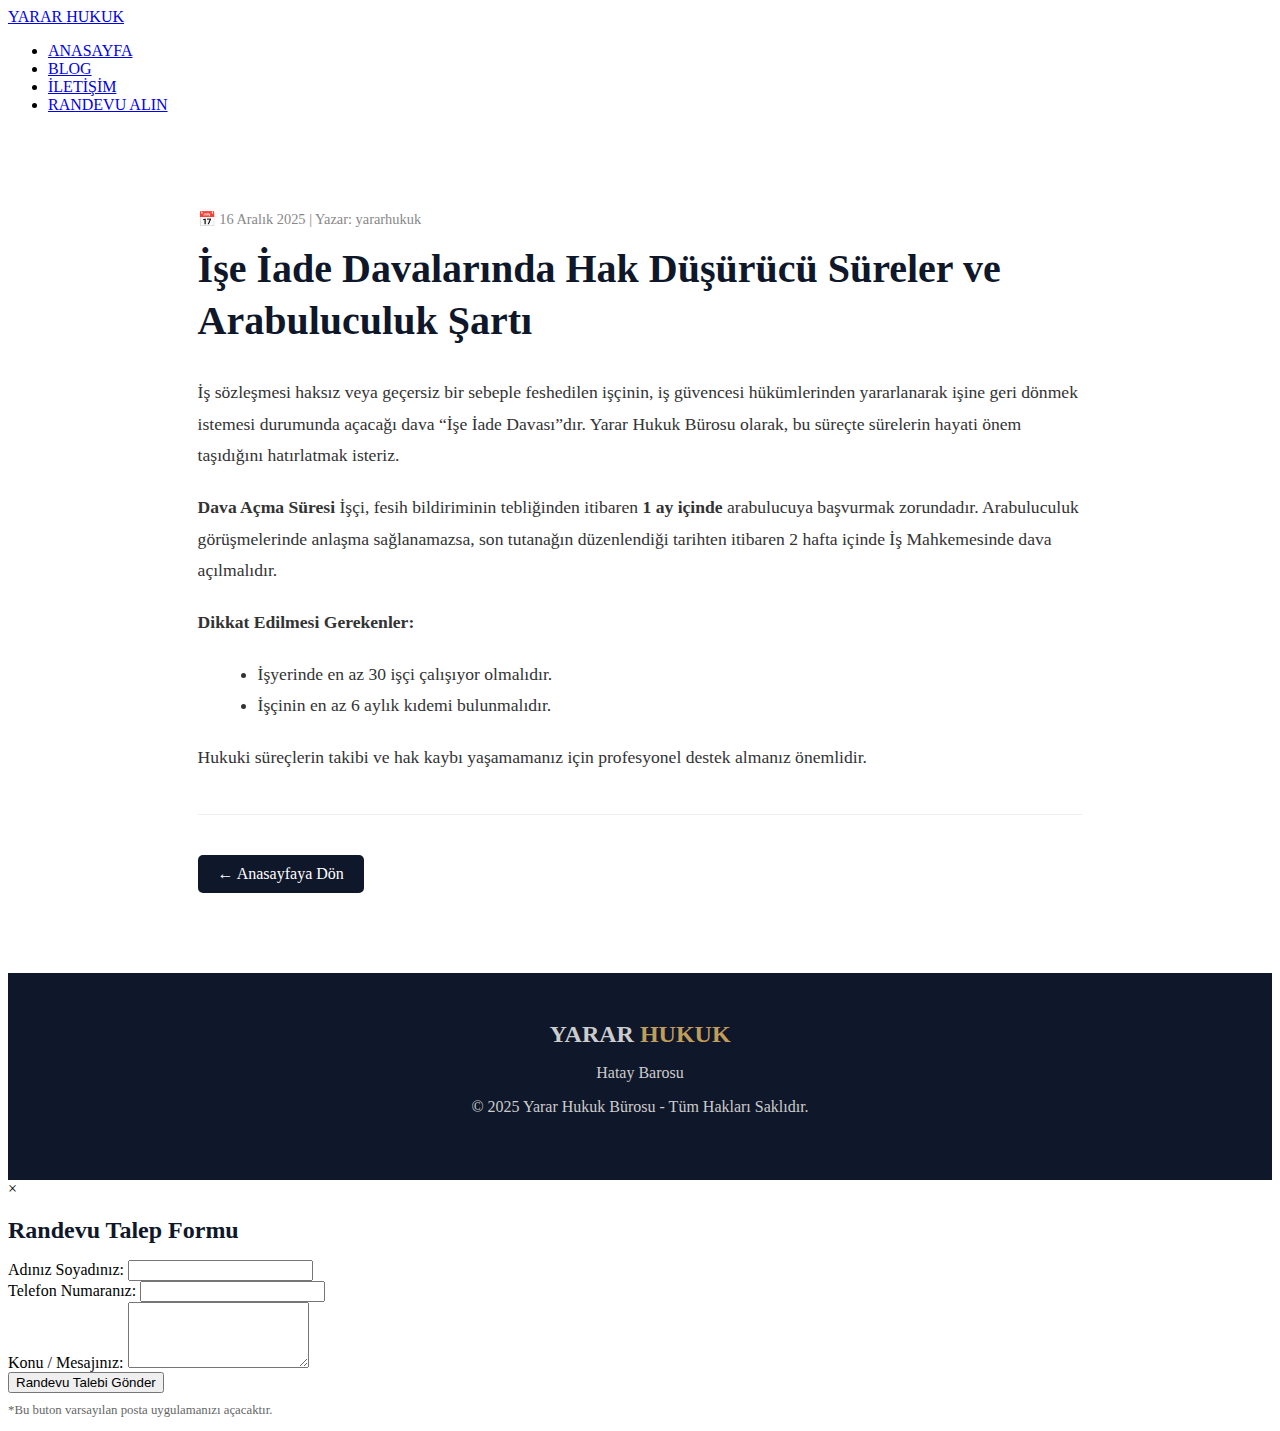
<file: merhaba-dunya/index.html>
<!DOCTYPE html>
<html lang="tr">
<head><meta charset="UTF-8">
    
    <meta name="viewport" content="width=device-width, initial-scale=1.0">
    <title>yarar-hukuk</title>
    
    <link rel="stylesheet" href="https://https://yararhukuk.github.io/yararhukuk/wp-content/themes/yarar-tema/style.css">
    
    <link href="https://fonts.googleapis.com/css2?family=Inter:wght@400;500;600&amp;family=Playfair+Display:wght@700&amp;display=swap" rel="stylesheet">
    
    <meta name="robots" content="max-image-preview:large">
<link rel="alternate" type="application/rss+xml" title="yarar-hukuk » İşe İade Davalarında Hak Düşürücü Süreler ve Arabuluculuk Şartı yorum akışı" href="https://https://yararhukuk.github.io/yararhukuk/merhaba-dunya/feed/">
<link rel="alternate" title="oEmbed (JSON)" type="application/json+oembed" href="https://https://yararhukuk.github.io/yararhukuk/wp-json/oembed/1.0/embed?url=https%3A%2F%2Fhttps%3A%2F%2Fyararhukuk.github.io%2Fyararhukuk%2Fmerhaba-dunya%2F">
<link rel="alternate" title="oEmbed (XML)" type="text/xml+oembed" href="https://https://yararhukuk.github.io/yararhukuk/wp-json/oembed/1.0/embed?url=https%3A%2F%2Fhttps%3A%2F%2Fyararhukuk.github.io%2Fyararhukuk%2Fmerhaba-dunya%2F&amp;format=xml">
<style id="wp-img-auto-sizes-contain-inline-css" type="text/css">
img:is([sizes=auto i],[sizes^="auto," i]){contain-intrinsic-size:3000px 1500px}
/*# sourceURL=wp-img-auto-sizes-contain-inline-css */
</style>
<style id="wp-emoji-styles-inline-css" type="text/css">

	img.wp-smiley, img.emoji {
		display: inline !important;
		border: none !important;
		box-shadow: none !important;
		height: 1em !important;
		width: 1em !important;
		margin: 0 0.07em !important;
		vertical-align: -0.1em !important;
		background: none !important;
		padding: 0 !important;
	}
/*# sourceURL=wp-emoji-styles-inline-css */
</style>
<style id="wp-block-library-inline-css" type="text/css">
:root{--wp-block-synced-color:#7a00df;--wp-block-synced-color--rgb:122,0,223;--wp-bound-block-color:var(--wp-block-synced-color);--wp-editor-canvas-background:#ddd;--wp-admin-theme-color:#007cba;--wp-admin-theme-color--rgb:0,124,186;--wp-admin-theme-color-darker-10:#006ba1;--wp-admin-theme-color-darker-10--rgb:0,107,160.5;--wp-admin-theme-color-darker-20:#005a87;--wp-admin-theme-color-darker-20--rgb:0,90,135;--wp-admin-border-width-focus:2px}@media (min-resolution:192dpi){:root{--wp-admin-border-width-focus:1.5px}}.wp-element-button{cursor:pointer}:root .has-very-light-gray-background-color{background-color:#eee}:root .has-very-dark-gray-background-color{background-color:#313131}:root .has-very-light-gray-color{color:#eee}:root .has-very-dark-gray-color{color:#313131}:root .has-vivid-green-cyan-to-vivid-cyan-blue-gradient-background{background:linear-gradient(135deg,#00d084,#0693e3)}:root .has-purple-crush-gradient-background{background:linear-gradient(135deg,#34e2e4,#4721fb 50%,#ab1dfe)}:root .has-hazy-dawn-gradient-background{background:linear-gradient(135deg,#faaca8,#dad0ec)}:root .has-subdued-olive-gradient-background{background:linear-gradient(135deg,#fafae1,#67a671)}:root .has-atomic-cream-gradient-background{background:linear-gradient(135deg,#fdd79a,#004a59)}:root .has-nightshade-gradient-background{background:linear-gradient(135deg,#330968,#31cdcf)}:root .has-midnight-gradient-background{background:linear-gradient(135deg,#020381,#2874fc)}:root{--wp--preset--font-size--normal:16px;--wp--preset--font-size--huge:42px}.has-regular-font-size{font-size:1em}.has-larger-font-size{font-size:2.625em}.has-normal-font-size{font-size:var(--wp--preset--font-size--normal)}.has-huge-font-size{font-size:var(--wp--preset--font-size--huge)}.has-text-align-center{text-align:center}.has-text-align-left{text-align:left}.has-text-align-right{text-align:right}.has-fit-text{white-space:nowrap!important}#end-resizable-editor-section{display:none}.aligncenter{clear:both}.items-justified-left{justify-content:flex-start}.items-justified-center{justify-content:center}.items-justified-right{justify-content:flex-end}.items-justified-space-between{justify-content:space-between}.screen-reader-text{border:0;clip-path:inset(50%);height:1px;margin:-1px;overflow:hidden;padding:0;position:absolute;width:1px;word-wrap:normal!important}.screen-reader-text:focus{background-color:#ddd;clip-path:none;color:#444;display:block;font-size:1em;height:auto;left:5px;line-height:normal;padding:15px 23px 14px;text-decoration:none;top:5px;width:auto;z-index:100000}html :where(.has-border-color){border-style:solid}html :where([style*=border-top-color]){border-top-style:solid}html :where([style*=border-right-color]){border-right-style:solid}html :where([style*=border-bottom-color]){border-bottom-style:solid}html :where([style*=border-left-color]){border-left-style:solid}html :where([style*=border-width]){border-style:solid}html :where([style*=border-top-width]){border-top-style:solid}html :where([style*=border-right-width]){border-right-style:solid}html :where([style*=border-bottom-width]){border-bottom-style:solid}html :where([style*=border-left-width]){border-left-style:solid}html :where(img[class*=wp-image-]){height:auto;max-width:100%}:where(figure){margin:0 0 1em}html :where(.is-position-sticky){--wp-admin--admin-bar--position-offset:var(--wp-admin--admin-bar--height,0px)}@media screen and (max-width:600px){html :where(.is-position-sticky){--wp-admin--admin-bar--position-offset:0px}}

/*# sourceURL=wp-block-library-inline-css */
</style><style id="wp-block-list-inline-css" type="text/css">
ol,ul{box-sizing:border-box}:root :where(.wp-block-list.has-background){padding:1.25em 2.375em}
/*# sourceURL=https://https://yararhukuk.github.io/yararhukuk/wp-includes/blocks/list/style.min.css */
</style>
<style id="wp-block-paragraph-inline-css" type="text/css">
.is-small-text{font-size:.875em}.is-regular-text{font-size:1em}.is-large-text{font-size:2.25em}.is-larger-text{font-size:3em}.has-drop-cap:not(:focus):first-letter{float:left;font-size:8.4em;font-style:normal;font-weight:100;line-height:.68;margin:.05em .1em 0 0;text-transform:uppercase}body.rtl .has-drop-cap:not(:focus):first-letter{float:none;margin-left:.1em}p.has-drop-cap.has-background{overflow:hidden}:root :where(p.has-background){padding:1.25em 2.375em}:where(p.has-text-color:not(.has-link-color)) a{color:inherit}p.has-text-align-left[style*="writing-mode:vertical-lr"],p.has-text-align-right[style*="writing-mode:vertical-rl"]{rotate:180deg}
/*# sourceURL=https://https://yararhukuk.github.io/yararhukuk/wp-includes/blocks/paragraph/style.min.css */
</style>
<style id="global-styles-inline-css" type="text/css">
:root{--wp--preset--aspect-ratio--square: 1;--wp--preset--aspect-ratio--4-3: 4/3;--wp--preset--aspect-ratio--3-4: 3/4;--wp--preset--aspect-ratio--3-2: 3/2;--wp--preset--aspect-ratio--2-3: 2/3;--wp--preset--aspect-ratio--16-9: 16/9;--wp--preset--aspect-ratio--9-16: 9/16;--wp--preset--color--black: #000000;--wp--preset--color--cyan-bluish-gray: #abb8c3;--wp--preset--color--white: #ffffff;--wp--preset--color--pale-pink: #f78da7;--wp--preset--color--vivid-red: #cf2e2e;--wp--preset--color--luminous-vivid-orange: #ff6900;--wp--preset--color--luminous-vivid-amber: #fcb900;--wp--preset--color--light-green-cyan: #7bdcb5;--wp--preset--color--vivid-green-cyan: #00d084;--wp--preset--color--pale-cyan-blue: #8ed1fc;--wp--preset--color--vivid-cyan-blue: #0693e3;--wp--preset--color--vivid-purple: #9b51e0;--wp--preset--gradient--vivid-cyan-blue-to-vivid-purple: linear-gradient(135deg,rgb(6,147,227) 0%,rgb(155,81,224) 100%);--wp--preset--gradient--light-green-cyan-to-vivid-green-cyan: linear-gradient(135deg,rgb(122,220,180) 0%,rgb(0,208,130) 100%);--wp--preset--gradient--luminous-vivid-amber-to-luminous-vivid-orange: linear-gradient(135deg,rgb(252,185,0) 0%,rgb(255,105,0) 100%);--wp--preset--gradient--luminous-vivid-orange-to-vivid-red: linear-gradient(135deg,rgb(255,105,0) 0%,rgb(207,46,46) 100%);--wp--preset--gradient--very-light-gray-to-cyan-bluish-gray: linear-gradient(135deg,rgb(238,238,238) 0%,rgb(169,184,195) 100%);--wp--preset--gradient--cool-to-warm-spectrum: linear-gradient(135deg,rgb(74,234,220) 0%,rgb(151,120,209) 20%,rgb(207,42,186) 40%,rgb(238,44,130) 60%,rgb(251,105,98) 80%,rgb(254,248,76) 100%);--wp--preset--gradient--blush-light-purple: linear-gradient(135deg,rgb(255,206,236) 0%,rgb(152,150,240) 100%);--wp--preset--gradient--blush-bordeaux: linear-gradient(135deg,rgb(254,205,165) 0%,rgb(254,45,45) 50%,rgb(107,0,62) 100%);--wp--preset--gradient--luminous-dusk: linear-gradient(135deg,rgb(255,203,112) 0%,rgb(199,81,192) 50%,rgb(65,88,208) 100%);--wp--preset--gradient--pale-ocean: linear-gradient(135deg,rgb(255,245,203) 0%,rgb(182,227,212) 50%,rgb(51,167,181) 100%);--wp--preset--gradient--electric-grass: linear-gradient(135deg,rgb(202,248,128) 0%,rgb(113,206,126) 100%);--wp--preset--gradient--midnight: linear-gradient(135deg,rgb(2,3,129) 0%,rgb(40,116,252) 100%);--wp--preset--font-size--small: 13px;--wp--preset--font-size--medium: 20px;--wp--preset--font-size--large: 36px;--wp--preset--font-size--x-large: 42px;--wp--preset--spacing--20: 0.44rem;--wp--preset--spacing--30: 0.67rem;--wp--preset--spacing--40: 1rem;--wp--preset--spacing--50: 1.5rem;--wp--preset--spacing--60: 2.25rem;--wp--preset--spacing--70: 3.38rem;--wp--preset--spacing--80: 5.06rem;--wp--preset--shadow--natural: 6px 6px 9px rgba(0, 0, 0, 0.2);--wp--preset--shadow--deep: 12px 12px 50px rgba(0, 0, 0, 0.4);--wp--preset--shadow--sharp: 6px 6px 0px rgba(0, 0, 0, 0.2);--wp--preset--shadow--outlined: 6px 6px 0px -3px rgb(255, 255, 255), 6px 6px rgb(0, 0, 0);--wp--preset--shadow--crisp: 6px 6px 0px rgb(0, 0, 0);}:where(.is-layout-flex){gap: 0.5em;}:where(.is-layout-grid){gap: 0.5em;}body .is-layout-flex{display: flex;}.is-layout-flex{flex-wrap: wrap;align-items: center;}.is-layout-flex > :is(*, div){margin: 0;}body .is-layout-grid{display: grid;}.is-layout-grid > :is(*, div){margin: 0;}:where(.wp-block-columns.is-layout-flex){gap: 2em;}:where(.wp-block-columns.is-layout-grid){gap: 2em;}:where(.wp-block-post-template.is-layout-flex){gap: 1.25em;}:where(.wp-block-post-template.is-layout-grid){gap: 1.25em;}.has-black-color{color: var(--wp--preset--color--black) !important;}.has-cyan-bluish-gray-color{color: var(--wp--preset--color--cyan-bluish-gray) !important;}.has-white-color{color: var(--wp--preset--color--white) !important;}.has-pale-pink-color{color: var(--wp--preset--color--pale-pink) !important;}.has-vivid-red-color{color: var(--wp--preset--color--vivid-red) !important;}.has-luminous-vivid-orange-color{color: var(--wp--preset--color--luminous-vivid-orange) !important;}.has-luminous-vivid-amber-color{color: var(--wp--preset--color--luminous-vivid-amber) !important;}.has-light-green-cyan-color{color: var(--wp--preset--color--light-green-cyan) !important;}.has-vivid-green-cyan-color{color: var(--wp--preset--color--vivid-green-cyan) !important;}.has-pale-cyan-blue-color{color: var(--wp--preset--color--pale-cyan-blue) !important;}.has-vivid-cyan-blue-color{color: var(--wp--preset--color--vivid-cyan-blue) !important;}.has-vivid-purple-color{color: var(--wp--preset--color--vivid-purple) !important;}.has-black-background-color{background-color: var(--wp--preset--color--black) !important;}.has-cyan-bluish-gray-background-color{background-color: var(--wp--preset--color--cyan-bluish-gray) !important;}.has-white-background-color{background-color: var(--wp--preset--color--white) !important;}.has-pale-pink-background-color{background-color: var(--wp--preset--color--pale-pink) !important;}.has-vivid-red-background-color{background-color: var(--wp--preset--color--vivid-red) !important;}.has-luminous-vivid-orange-background-color{background-color: var(--wp--preset--color--luminous-vivid-orange) !important;}.has-luminous-vivid-amber-background-color{background-color: var(--wp--preset--color--luminous-vivid-amber) !important;}.has-light-green-cyan-background-color{background-color: var(--wp--preset--color--light-green-cyan) !important;}.has-vivid-green-cyan-background-color{background-color: var(--wp--preset--color--vivid-green-cyan) !important;}.has-pale-cyan-blue-background-color{background-color: var(--wp--preset--color--pale-cyan-blue) !important;}.has-vivid-cyan-blue-background-color{background-color: var(--wp--preset--color--vivid-cyan-blue) !important;}.has-vivid-purple-background-color{background-color: var(--wp--preset--color--vivid-purple) !important;}.has-black-border-color{border-color: var(--wp--preset--color--black) !important;}.has-cyan-bluish-gray-border-color{border-color: var(--wp--preset--color--cyan-bluish-gray) !important;}.has-white-border-color{border-color: var(--wp--preset--color--white) !important;}.has-pale-pink-border-color{border-color: var(--wp--preset--color--pale-pink) !important;}.has-vivid-red-border-color{border-color: var(--wp--preset--color--vivid-red) !important;}.has-luminous-vivid-orange-border-color{border-color: var(--wp--preset--color--luminous-vivid-orange) !important;}.has-luminous-vivid-amber-border-color{border-color: var(--wp--preset--color--luminous-vivid-amber) !important;}.has-light-green-cyan-border-color{border-color: var(--wp--preset--color--light-green-cyan) !important;}.has-vivid-green-cyan-border-color{border-color: var(--wp--preset--color--vivid-green-cyan) !important;}.has-pale-cyan-blue-border-color{border-color: var(--wp--preset--color--pale-cyan-blue) !important;}.has-vivid-cyan-blue-border-color{border-color: var(--wp--preset--color--vivid-cyan-blue) !important;}.has-vivid-purple-border-color{border-color: var(--wp--preset--color--vivid-purple) !important;}.has-vivid-cyan-blue-to-vivid-purple-gradient-background{background: var(--wp--preset--gradient--vivid-cyan-blue-to-vivid-purple) !important;}.has-light-green-cyan-to-vivid-green-cyan-gradient-background{background: var(--wp--preset--gradient--light-green-cyan-to-vivid-green-cyan) !important;}.has-luminous-vivid-amber-to-luminous-vivid-orange-gradient-background{background: var(--wp--preset--gradient--luminous-vivid-amber-to-luminous-vivid-orange) !important;}.has-luminous-vivid-orange-to-vivid-red-gradient-background{background: var(--wp--preset--gradient--luminous-vivid-orange-to-vivid-red) !important;}.has-very-light-gray-to-cyan-bluish-gray-gradient-background{background: var(--wp--preset--gradient--very-light-gray-to-cyan-bluish-gray) !important;}.has-cool-to-warm-spectrum-gradient-background{background: var(--wp--preset--gradient--cool-to-warm-spectrum) !important;}.has-blush-light-purple-gradient-background{background: var(--wp--preset--gradient--blush-light-purple) !important;}.has-blush-bordeaux-gradient-background{background: var(--wp--preset--gradient--blush-bordeaux) !important;}.has-luminous-dusk-gradient-background{background: var(--wp--preset--gradient--luminous-dusk) !important;}.has-pale-ocean-gradient-background{background: var(--wp--preset--gradient--pale-ocean) !important;}.has-electric-grass-gradient-background{background: var(--wp--preset--gradient--electric-grass) !important;}.has-midnight-gradient-background{background: var(--wp--preset--gradient--midnight) !important;}.has-small-font-size{font-size: var(--wp--preset--font-size--small) !important;}.has-medium-font-size{font-size: var(--wp--preset--font-size--medium) !important;}.has-large-font-size{font-size: var(--wp--preset--font-size--large) !important;}.has-x-large-font-size{font-size: var(--wp--preset--font-size--x-large) !important;}
/*# sourceURL=global-styles-inline-css */
</style>

<style id="classic-theme-styles-inline-css" type="text/css">
/*! This file is auto-generated */
.wp-block-button__link{color:#fff;background-color:#32373c;border-radius:9999px;box-shadow:none;text-decoration:none;padding:calc(.667em + 2px) calc(1.333em + 2px);font-size:1.125em}.wp-block-file__button{background:#32373c;color:#fff;text-decoration:none}
/*# sourceURL=/wp-includes/css/classic-themes.min.css */
</style>
<link rel="https://api.w.org/" href="https://https://yararhukuk.github.io/yararhukuk/wp-json/"><link rel="alternate" title="JSON" type="application/json" href="https://https://yararhukuk.github.io/yararhukuk/wp-json/wp/v2/posts/1"><link rel="EditURI" type="application/rsd+xml" title="RSD" href="https://https://yararhukuk.github.io/yararhukuk/xmlrpc.php?rsd">
<meta name="generator" content="WordPress 6.9">
<link rel="canonical" href="https://https://yararhukuk.github.io/yararhukuk/merhaba-dunya/">
<link rel="shortlink" href="https://https://yararhukuk.github.io/yararhukuk/?p=1">
</head>
<body class="wp-singular post-template-default single single-post postid-1 single-format-standard wp-theme-yarar-tema">

<header class="site-header">
    <div class="header-container">
        <div class="logo">
            <a href="https://https://yararhukuk.github.io/yararhukuk/">
                YARAR <span>HUKUK</span>
            </a>
        </div>

        <nav class="main-nav">
            <ul>
                <li><a href="https://https://yararhukuk.github.io/yararhukuk/">ANASAYFA</a></li>
                <li><a href="https://https://yararhukuk.github.io/yararhukuk/#blog">BLOG</a></li>
                <li><a href="https://https://yararhukuk.github.io/yararhukuk/iletisim/">İLETİŞİM</a></li>
                
                <li class="menu-btn-item">
                    <a href="#" onclick="acModal(); return false;" class="nav-randevu-btn">RANDEVU ALIN</a>
                </li>
            </ul>
        </nav>
    </div>
</header>
<section style="padding: 5rem 15%; max-width: 1200px; margin: 0 auto;">
    
            
        <article class="single-post">
            <span style="color: #888; font-size: 0.9rem;">📅 16 Aralık 2025 | Yazar: yararhukuk</span>
            
            <h1 style="font-size: 2.5rem; color: #0f172a; margin: 15px 0 30px 0; line-height: 1.3;">
                İşe İade Davalarında Hak Düşürücü Süreler ve Arabuluculuk Şartı            </h1>

            <div class="content-body" style="font-size: 1.1rem; line-height: 1.8; color: #333;">
                
<p>İş sözleşmesi haksız veya geçersiz bir sebeple feshedilen işçinin, iş güvencesi hükümlerinden yararlanarak işine geri dönmek istemesi durumunda açacağı dava “İşe İade Davası”dır. Yarar Hukuk Bürosu olarak, bu süreçte sürelerin hayati önem taşıdığını hatırlatmak isteriz.</p>



<p><strong>Dava Açma Süresi</strong> İşçi, fesih bildiriminin tebliğinden itibaren <strong>1 ay içinde</strong> arabulucuya başvurmak zorundadır. Arabuluculuk görüşmelerinde anlaşma sağlanamazsa, son tutanağın düzenlendiği tarihten itibaren 2 hafta içinde İş Mahkemesinde dava açılmalıdır.</p>



<p><strong>Dikkat Edilmesi Gerekenler:</strong></p>



<ul class="wp-block-list">
<li>İşyerinde en az 30 işçi çalışıyor olmalıdır.</li>



<li>İşçinin en az 6 aylık kıdemi bulunmalıdır.</li>
</ul>



<p>Hukuki süreçlerin takibi ve hak kaybı yaşamamanız için profesyonel destek almanız önemlidir.</p>
            </div>

            <hr style="margin: 40px 0; border: 0; border-top: 1px solid #eee;">

            <a href="https://https://yararhukuk.github.io/yararhukuk/" style="display: inline-block; background: #0f172a; color: #fff; padding: 10px 20px; border-radius: 5px; text-decoration: none;">
                ← Anasayfaya Dön
            </a>
        </article>

    
</section>

<style>
    .content-body h2 { color: #0f172a; margin-top: 30px; margin-bottom: 15px; font-size: 1.5rem; }
    .content-body ul { list-style: disc; margin-left: 20px; margin-bottom: 20px; }
    .content-body p { margin-bottom: 20px; }
</style>

<footer id="iletisim-footer" style="background: #0f172a; color: #ccc; padding: 3rem 10%; text-align: center; margin-top: auto;">
    <div class="logo" style="margin-bottom: 1rem; font-size: 1.5rem; font-weight: bold;">YARAR <span style="color: #c29d59;">HUKUK</span></div>
    <p>Hatay Barosu</p>
    <p>© 2025 Yarar Hukuk Bürosu - Tüm Hakları Saklıdır.</p>
</footer>

<div id="randevuModal" class="modal">
  <div class="modal-content">
    <span class="close-btn" onclick="kapatModal()">×</span>
    <h2 style="color:#0f172a; margin-bottom:1rem;">Randevu Talep Formu</h2>
    
    <form action="mailto:av.furkanyrr@gmail.com" method="post" enctype="text/plain">
        <div class="form-group">
            <label>Adınız Soyadınız:</label>
            <input type="text" name="ad_soyad" required>
        </div>
        <div class="form-group">
            <label>Telefon Numaranız:</label>
            <input type="tel" name="telefon" required>
        </div>
        <div class="form-group">
            <label>Konu / Mesajınız:</label>
            <textarea name="mesaj" rows="4" required></textarea>
        </div>
        <button type="submit" class="form-submit-btn">Randevu Talebi Gönder</button>
        <p style="font-size:0.8rem; color:#666; margin-top:10px;">*Bu buton varsayılan posta uygulamanızı açacaktır.</p>
    </form>
  </div>
</div>

<script>
    // Modalı Açma Fonksiyonu
    function acModal() {
        document.getElementById("randevuModal").style.display = "block";
    }

    // Modalı Kapatma Fonksiyonu
    function kapatModal() {
        document.getElementById("randevuModal").style.display = "none";
    }

    // Pencere dışına tıklayınca kapat
    window.onclick = function(event) {
        if (event.target == document.getElementById("randevuModal")) {
            kapatModal();
        }
    }
</script>

<script type="speculationrules">
{"prefetch":[{"source":"document","where":{"and":[{"href_matches":"/*"},{"not":{"href_matches":["/wp-*.php","/wp-admin/*","/wp-content/uploads/*","/wp-content/*","/wp-content/plugins/*","/wp-content/themes/yarar-tema/*","/*\\?(.+)"]}},{"not":{"selector_matches":"a[rel~=\"nofollow\"]"}},{"not":{"selector_matches":".no-prefetch, .no-prefetch a"}}]},"eagerness":"conservative"}]}
</script>
<script id="wp-emoji-settings" type="application/json">
{"baseUrl":"https://s.w.org/images/core/emoji/17.0.2/72x72/","ext":".png","svgUrl":"https://s.w.org/images/core/emoji/17.0.2/svg/","svgExt":".svg","source":{"concatemoji":"https://https://yararhukuk.github.io/yararhukuk/wp-includes/js/wp-emoji-release.min.js?ver=6.9"}}
</script>
<script type="module">
/* <![CDATA[ */
/*! This file is auto-generated */
const a=JSON.parse(document.getElementById("wp-emoji-settings").textContent),o=(window._wpemojiSettings=a,"wpEmojiSettingsSupports"),s=["flag","emoji"];function i(e){try{var t={supportTests:e,timestamp:(new Date).valueOf()};sessionStorage.setItem(o,JSON.stringify(t))}catch(e){}}function c(e,t,n){e.clearRect(0,0,e.canvas.width,e.canvas.height),e.fillText(t,0,0);t=new Uint32Array(e.getImageData(0,0,e.canvas.width,e.canvas.height).data);e.clearRect(0,0,e.canvas.width,e.canvas.height),e.fillText(n,0,0);const a=new Uint32Array(e.getImageData(0,0,e.canvas.width,e.canvas.height).data);return t.every((e,t)=>e===a[t])}function p(e,t){e.clearRect(0,0,e.canvas.width,e.canvas.height),e.fillText(t,0,0);var n=e.getImageData(16,16,1,1);for(let e=0;e<n.data.length;e++)if(0!==n.data[e])return!1;return!0}function u(e,t,n,a){switch(t){case"flag":return n(e,"\ud83c\udff3\ufe0f\u200d\u26a7\ufe0f","\ud83c\udff3\ufe0f\u200b\u26a7\ufe0f")?!1:!n(e,"\ud83c\udde8\ud83c\uddf6","\ud83c\udde8\u200b\ud83c\uddf6")&&!n(e,"\ud83c\udff4\udb40\udc67\udb40\udc62\udb40\udc65\udb40\udc6e\udb40\udc67\udb40\udc7f","\ud83c\udff4\u200b\udb40\udc67\u200b\udb40\udc62\u200b\udb40\udc65\u200b\udb40\udc6e\u200b\udb40\udc67\u200b\udb40\udc7f");case"emoji":return!a(e,"\ud83e\u1fac8")}return!1}function f(e,t,n,a){let r;const o=(r="undefined"!=typeof WorkerGlobalScope&&self instanceof WorkerGlobalScope?new OffscreenCanvas(300,150):document.createElement("canvas")).getContext("2d",{willReadFrequently:!0}),s=(o.textBaseline="top",o.font="600 32px Arial",{});return e.forEach(e=>{s[e]=t(o,e,n,a)}),s}function r(e){var t=document.createElement("script");t.src=e,t.defer=!0,document.head.appendChild(t)}a.supports={everything:!0,everythingExceptFlag:!0},new Promise(t=>{let n=function(){try{var e=JSON.parse(sessionStorage.getItem(o));if("object"==typeof e&&"number"==typeof e.timestamp&&(new Date).valueOf()<e.timestamp+604800&&"object"==typeof e.supportTests)return e.supportTests}catch(e){}return null}();if(!n){if("undefined"!=typeof Worker&&"undefined"!=typeof OffscreenCanvas&&"undefined"!=typeof URL&&URL.createObjectURL&&"undefined"!=typeof Blob)try{var e="postMessage("+f.toString()+"("+[JSON.stringify(s),u.toString(),c.toString(),p.toString()].join(",")+"));",a=new Blob([e],{type:"text/javascript"});const r=new Worker(URL.createObjectURL(a),{name:"wpTestEmojiSupports"});return void(r.onmessage=e=>{i(n=e.data),r.terminate(),t(n)})}catch(e){}i(n=f(s,u,c,p))}t(n)}).then(e=>{for(const n in e)a.supports[n]=e[n],a.supports.everything=a.supports.everything&&a.supports[n],"flag"!==n&&(a.supports.everythingExceptFlag=a.supports.everythingExceptFlag&&a.supports[n]);var t;a.supports.everythingExceptFlag=a.supports.everythingExceptFlag&&!a.supports.flag,a.supports.everything||((t=a.source||{}).concatemoji?r(t.concatemoji):t.wpemoji&&t.twemoji&&(r(t.twemoji),r(t.wpemoji)))});
//# sourceURL=https://https://yararhukuk.github.io/yararhukuk/wp-includes/js/wp-emoji-loader.min.js
/* ]]> */
</script>
</body>
</html>
</file>
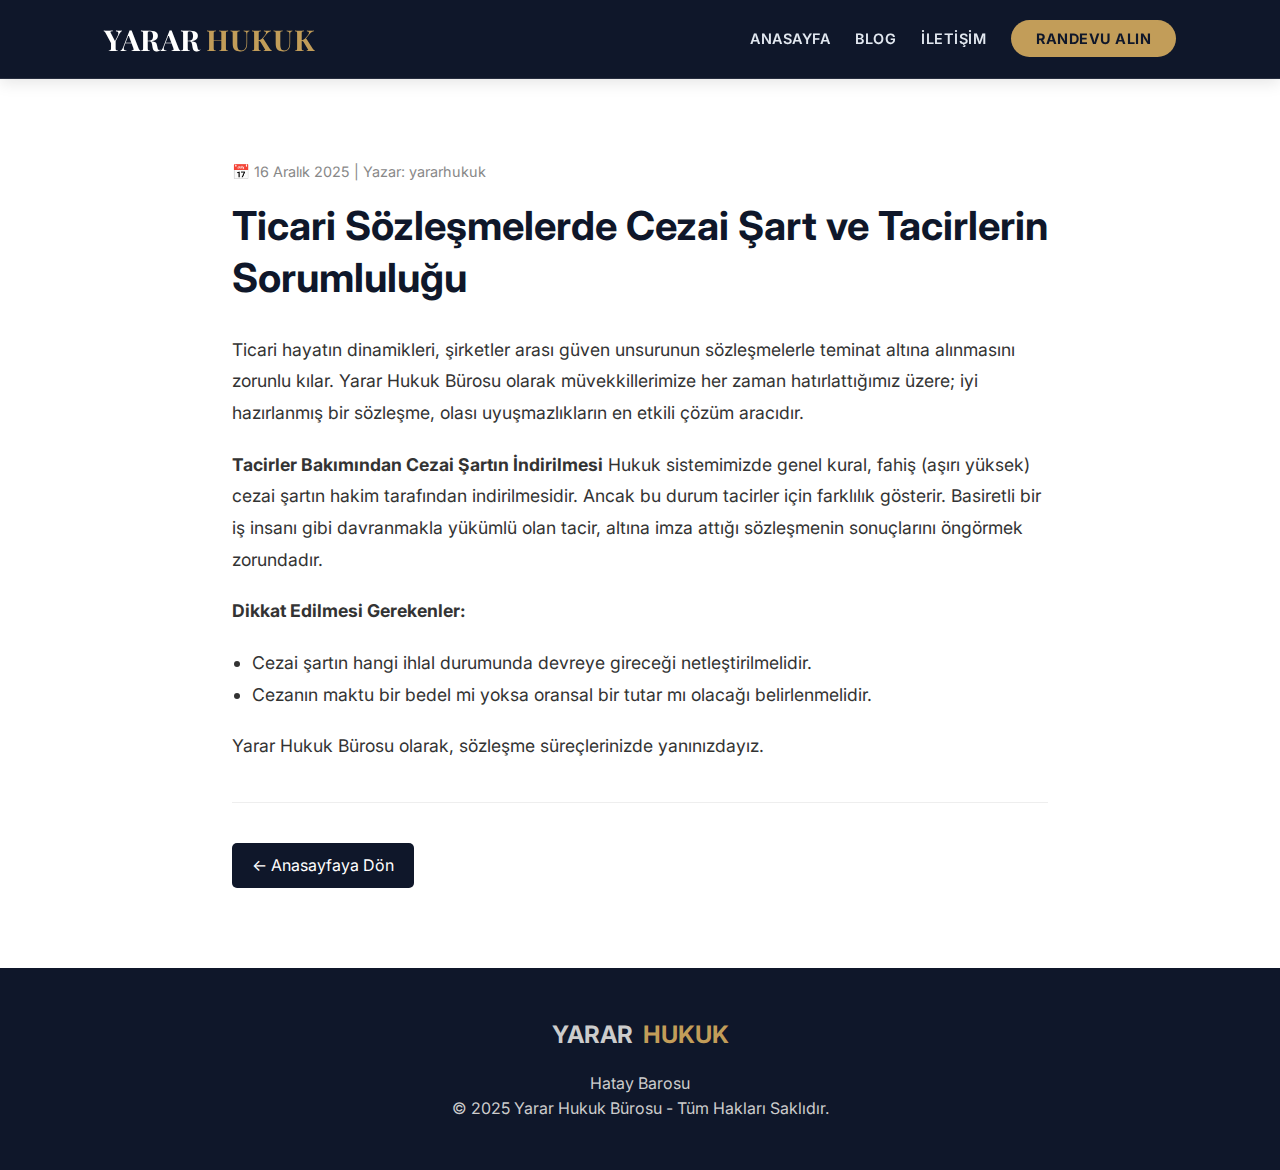
<file: ticari-sozlesmelerde-cezai-sart-ve-tacirlerin-sorumlulugu/index.html>
<!DOCTYPE html>
<html lang="tr">
<head><meta charset="UTF-8">
    
    <meta name="viewport" content="width=device-width, initial-scale=1.0">
    <title>yarar-hukuk</title>
    
    <link rel="stylesheet" href="https://yararhukuk.github.io/yararhukuk/wp-content/themes/yarar-tema/style.css">
    
    <link href="https://fonts.googleapis.com/css2?family=Inter:wght@400;500;600&amp;family=Playfair+Display:wght@700&amp;display=swap" rel="stylesheet">
    
    <meta name="robots" content="max-image-preview:large">
<link rel="alternate" type="application/rss+xml" title="yarar-hukuk » Ticari Sözleşmelerde Cezai Şart ve Tacirlerin Sorumluluğu yorum akışı" href="https://yararhukuk.github.io/yararhukuk/ticari-sozlesmelerde-cezai-sart-ve-tacirlerin-sorumlulugu/feed/">
<link rel="alternate" title="oEmbed (JSON)" type="application/json+oembed" href="https://yararhukuk.github.io/yararhukuk/wp-json/oembed/1.0/embed?url=https%3A%2F%2Fyararhukuk.github.io%2Fyararhukuk%2Fticari-sozlesmelerde-cezai-sart-ve-tacirlerin-sorumlulugu%2F">
<link rel="alternate" title="oEmbed (XML)" type="text/xml+oembed" href="https://yararhukuk.github.io/yararhukuk/wp-json/oembed/1.0/embed?url=https%3A%2F%2Fyararhukuk.github.io%2Fyararhukuk%2Fticari-sozlesmelerde-cezai-sart-ve-tacirlerin-sorumlulugu%2F&amp;format=xml">
<style id="wp-img-auto-sizes-contain-inline-css" type="text/css">
img:is([sizes=auto i],[sizes^="auto," i]){contain-intrinsic-size:3000px 1500px}
/*# sourceURL=wp-img-auto-sizes-contain-inline-css */
</style>
<style id="wp-emoji-styles-inline-css" type="text/css">

	img.wp-smiley, img.emoji {
		display: inline !important;
		border: none !important;
		box-shadow: none !important;
		height: 1em !important;
		width: 1em !important;
		margin: 0 0.07em !important;
		vertical-align: -0.1em !important;
		background: none !important;
		padding: 0 !important;
	}
/*# sourceURL=wp-emoji-styles-inline-css */
</style>
<style id="wp-block-library-inline-css" type="text/css">
:root{--wp-block-synced-color:#7a00df;--wp-block-synced-color--rgb:122,0,223;--wp-bound-block-color:var(--wp-block-synced-color);--wp-editor-canvas-background:#ddd;--wp-admin-theme-color:#007cba;--wp-admin-theme-color--rgb:0,124,186;--wp-admin-theme-color-darker-10:#006ba1;--wp-admin-theme-color-darker-10--rgb:0,107,160.5;--wp-admin-theme-color-darker-20:#005a87;--wp-admin-theme-color-darker-20--rgb:0,90,135;--wp-admin-border-width-focus:2px}@media (min-resolution:192dpi){:root{--wp-admin-border-width-focus:1.5px}}.wp-element-button{cursor:pointer}:root .has-very-light-gray-background-color{background-color:#eee}:root .has-very-dark-gray-background-color{background-color:#313131}:root .has-very-light-gray-color{color:#eee}:root .has-very-dark-gray-color{color:#313131}:root .has-vivid-green-cyan-to-vivid-cyan-blue-gradient-background{background:linear-gradient(135deg,#00d084,#0693e3)}:root .has-purple-crush-gradient-background{background:linear-gradient(135deg,#34e2e4,#4721fb 50%,#ab1dfe)}:root .has-hazy-dawn-gradient-background{background:linear-gradient(135deg,#faaca8,#dad0ec)}:root .has-subdued-olive-gradient-background{background:linear-gradient(135deg,#fafae1,#67a671)}:root .has-atomic-cream-gradient-background{background:linear-gradient(135deg,#fdd79a,#004a59)}:root .has-nightshade-gradient-background{background:linear-gradient(135deg,#330968,#31cdcf)}:root .has-midnight-gradient-background{background:linear-gradient(135deg,#020381,#2874fc)}:root{--wp--preset--font-size--normal:16px;--wp--preset--font-size--huge:42px}.has-regular-font-size{font-size:1em}.has-larger-font-size{font-size:2.625em}.has-normal-font-size{font-size:var(--wp--preset--font-size--normal)}.has-huge-font-size{font-size:var(--wp--preset--font-size--huge)}.has-text-align-center{text-align:center}.has-text-align-left{text-align:left}.has-text-align-right{text-align:right}.has-fit-text{white-space:nowrap!important}#end-resizable-editor-section{display:none}.aligncenter{clear:both}.items-justified-left{justify-content:flex-start}.items-justified-center{justify-content:center}.items-justified-right{justify-content:flex-end}.items-justified-space-between{justify-content:space-between}.screen-reader-text{border:0;clip-path:inset(50%);height:1px;margin:-1px;overflow:hidden;padding:0;position:absolute;width:1px;word-wrap:normal!important}.screen-reader-text:focus{background-color:#ddd;clip-path:none;color:#444;display:block;font-size:1em;height:auto;left:5px;line-height:normal;padding:15px 23px 14px;text-decoration:none;top:5px;width:auto;z-index:100000}html :where(.has-border-color){border-style:solid}html :where([style*=border-top-color]){border-top-style:solid}html :where([style*=border-right-color]){border-right-style:solid}html :where([style*=border-bottom-color]){border-bottom-style:solid}html :where([style*=border-left-color]){border-left-style:solid}html :where([style*=border-width]){border-style:solid}html :where([style*=border-top-width]){border-top-style:solid}html :where([style*=border-right-width]){border-right-style:solid}html :where([style*=border-bottom-width]){border-bottom-style:solid}html :where([style*=border-left-width]){border-left-style:solid}html :where(img[class*=wp-image-]){height:auto;max-width:100%}:where(figure){margin:0 0 1em}html :where(.is-position-sticky){--wp-admin--admin-bar--position-offset:var(--wp-admin--admin-bar--height,0px)}@media screen and (max-width:600px){html :where(.is-position-sticky){--wp-admin--admin-bar--position-offset:0px}}

/*# sourceURL=wp-block-library-inline-css */
</style><style id="wp-block-list-inline-css" type="text/css">
ol,ul{box-sizing:border-box}:root :where(.wp-block-list.has-background){padding:1.25em 2.375em}
/*# sourceURL=https://yararhukuk.github.io/yararhukuk/wp-includes/blocks/list/style.min.css */
</style>
<style id="wp-block-paragraph-inline-css" type="text/css">
.is-small-text{font-size:.875em}.is-regular-text{font-size:1em}.is-large-text{font-size:2.25em}.is-larger-text{font-size:3em}.has-drop-cap:not(:focus):first-letter{float:left;font-size:8.4em;font-style:normal;font-weight:100;line-height:.68;margin:.05em .1em 0 0;text-transform:uppercase}body.rtl .has-drop-cap:not(:focus):first-letter{float:none;margin-left:.1em}p.has-drop-cap.has-background{overflow:hidden}:root :where(p.has-background){padding:1.25em 2.375em}:where(p.has-text-color:not(.has-link-color)) a{color:inherit}p.has-text-align-left[style*="writing-mode:vertical-lr"],p.has-text-align-right[style*="writing-mode:vertical-rl"]{rotate:180deg}
/*# sourceURL=https://yararhukuk.github.io/yararhukuk/wp-includes/blocks/paragraph/style.min.css */
</style>
<style id="global-styles-inline-css" type="text/css">
:root{--wp--preset--aspect-ratio--square: 1;--wp--preset--aspect-ratio--4-3: 4/3;--wp--preset--aspect-ratio--3-4: 3/4;--wp--preset--aspect-ratio--3-2: 3/2;--wp--preset--aspect-ratio--2-3: 2/3;--wp--preset--aspect-ratio--16-9: 16/9;--wp--preset--aspect-ratio--9-16: 9/16;--wp--preset--color--black: #000000;--wp--preset--color--cyan-bluish-gray: #abb8c3;--wp--preset--color--white: #ffffff;--wp--preset--color--pale-pink: #f78da7;--wp--preset--color--vivid-red: #cf2e2e;--wp--preset--color--luminous-vivid-orange: #ff6900;--wp--preset--color--luminous-vivid-amber: #fcb900;--wp--preset--color--light-green-cyan: #7bdcb5;--wp--preset--color--vivid-green-cyan: #00d084;--wp--preset--color--pale-cyan-blue: #8ed1fc;--wp--preset--color--vivid-cyan-blue: #0693e3;--wp--preset--color--vivid-purple: #9b51e0;--wp--preset--gradient--vivid-cyan-blue-to-vivid-purple: linear-gradient(135deg,rgb(6,147,227) 0%,rgb(155,81,224) 100%);--wp--preset--gradient--light-green-cyan-to-vivid-green-cyan: linear-gradient(135deg,rgb(122,220,180) 0%,rgb(0,208,130) 100%);--wp--preset--gradient--luminous-vivid-amber-to-luminous-vivid-orange: linear-gradient(135deg,rgb(252,185,0) 0%,rgb(255,105,0) 100%);--wp--preset--gradient--luminous-vivid-orange-to-vivid-red: linear-gradient(135deg,rgb(255,105,0) 0%,rgb(207,46,46) 100%);--wp--preset--gradient--very-light-gray-to-cyan-bluish-gray: linear-gradient(135deg,rgb(238,238,238) 0%,rgb(169,184,195) 100%);--wp--preset--gradient--cool-to-warm-spectrum: linear-gradient(135deg,rgb(74,234,220) 0%,rgb(151,120,209) 20%,rgb(207,42,186) 40%,rgb(238,44,130) 60%,rgb(251,105,98) 80%,rgb(254,248,76) 100%);--wp--preset--gradient--blush-light-purple: linear-gradient(135deg,rgb(255,206,236) 0%,rgb(152,150,240) 100%);--wp--preset--gradient--blush-bordeaux: linear-gradient(135deg,rgb(254,205,165) 0%,rgb(254,45,45) 50%,rgb(107,0,62) 100%);--wp--preset--gradient--luminous-dusk: linear-gradient(135deg,rgb(255,203,112) 0%,rgb(199,81,192) 50%,rgb(65,88,208) 100%);--wp--preset--gradient--pale-ocean: linear-gradient(135deg,rgb(255,245,203) 0%,rgb(182,227,212) 50%,rgb(51,167,181) 100%);--wp--preset--gradient--electric-grass: linear-gradient(135deg,rgb(202,248,128) 0%,rgb(113,206,126) 100%);--wp--preset--gradient--midnight: linear-gradient(135deg,rgb(2,3,129) 0%,rgb(40,116,252) 100%);--wp--preset--font-size--small: 13px;--wp--preset--font-size--medium: 20px;--wp--preset--font-size--large: 36px;--wp--preset--font-size--x-large: 42px;--wp--preset--spacing--20: 0.44rem;--wp--preset--spacing--30: 0.67rem;--wp--preset--spacing--40: 1rem;--wp--preset--spacing--50: 1.5rem;--wp--preset--spacing--60: 2.25rem;--wp--preset--spacing--70: 3.38rem;--wp--preset--spacing--80: 5.06rem;--wp--preset--shadow--natural: 6px 6px 9px rgba(0, 0, 0, 0.2);--wp--preset--shadow--deep: 12px 12px 50px rgba(0, 0, 0, 0.4);--wp--preset--shadow--sharp: 6px 6px 0px rgba(0, 0, 0, 0.2);--wp--preset--shadow--outlined: 6px 6px 0px -3px rgb(255, 255, 255), 6px 6px rgb(0, 0, 0);--wp--preset--shadow--crisp: 6px 6px 0px rgb(0, 0, 0);}:where(.is-layout-flex){gap: 0.5em;}:where(.is-layout-grid){gap: 0.5em;}body .is-layout-flex{display: flex;}.is-layout-flex{flex-wrap: wrap;align-items: center;}.is-layout-flex > :is(*, div){margin: 0;}body .is-layout-grid{display: grid;}.is-layout-grid > :is(*, div){margin: 0;}:where(.wp-block-columns.is-layout-flex){gap: 2em;}:where(.wp-block-columns.is-layout-grid){gap: 2em;}:where(.wp-block-post-template.is-layout-flex){gap: 1.25em;}:where(.wp-block-post-template.is-layout-grid){gap: 1.25em;}.has-black-color{color: var(--wp--preset--color--black) !important;}.has-cyan-bluish-gray-color{color: var(--wp--preset--color--cyan-bluish-gray) !important;}.has-white-color{color: var(--wp--preset--color--white) !important;}.has-pale-pink-color{color: var(--wp--preset--color--pale-pink) !important;}.has-vivid-red-color{color: var(--wp--preset--color--vivid-red) !important;}.has-luminous-vivid-orange-color{color: var(--wp--preset--color--luminous-vivid-orange) !important;}.has-luminous-vivid-amber-color{color: var(--wp--preset--color--luminous-vivid-amber) !important;}.has-light-green-cyan-color{color: var(--wp--preset--color--light-green-cyan) !important;}.has-vivid-green-cyan-color{color: var(--wp--preset--color--vivid-green-cyan) !important;}.has-pale-cyan-blue-color{color: var(--wp--preset--color--pale-cyan-blue) !important;}.has-vivid-cyan-blue-color{color: var(--wp--preset--color--vivid-cyan-blue) !important;}.has-vivid-purple-color{color: var(--wp--preset--color--vivid-purple) !important;}.has-black-background-color{background-color: var(--wp--preset--color--black) !important;}.has-cyan-bluish-gray-background-color{background-color: var(--wp--preset--color--cyan-bluish-gray) !important;}.has-white-background-color{background-color: var(--wp--preset--color--white) !important;}.has-pale-pink-background-color{background-color: var(--wp--preset--color--pale-pink) !important;}.has-vivid-red-background-color{background-color: var(--wp--preset--color--vivid-red) !important;}.has-luminous-vivid-orange-background-color{background-color: var(--wp--preset--color--luminous-vivid-orange) !important;}.has-luminous-vivid-amber-background-color{background-color: var(--wp--preset--color--luminous-vivid-amber) !important;}.has-light-green-cyan-background-color{background-color: var(--wp--preset--color--light-green-cyan) !important;}.has-vivid-green-cyan-background-color{background-color: var(--wp--preset--color--vivid-green-cyan) !important;}.has-pale-cyan-blue-background-color{background-color: var(--wp--preset--color--pale-cyan-blue) !important;}.has-vivid-cyan-blue-background-color{background-color: var(--wp--preset--color--vivid-cyan-blue) !important;}.has-vivid-purple-background-color{background-color: var(--wp--preset--color--vivid-purple) !important;}.has-black-border-color{border-color: var(--wp--preset--color--black) !important;}.has-cyan-bluish-gray-border-color{border-color: var(--wp--preset--color--cyan-bluish-gray) !important;}.has-white-border-color{border-color: var(--wp--preset--color--white) !important;}.has-pale-pink-border-color{border-color: var(--wp--preset--color--pale-pink) !important;}.has-vivid-red-border-color{border-color: var(--wp--preset--color--vivid-red) !important;}.has-luminous-vivid-orange-border-color{border-color: var(--wp--preset--color--luminous-vivid-orange) !important;}.has-luminous-vivid-amber-border-color{border-color: var(--wp--preset--color--luminous-vivid-amber) !important;}.has-light-green-cyan-border-color{border-color: var(--wp--preset--color--light-green-cyan) !important;}.has-vivid-green-cyan-border-color{border-color: var(--wp--preset--color--vivid-green-cyan) !important;}.has-pale-cyan-blue-border-color{border-color: var(--wp--preset--color--pale-cyan-blue) !important;}.has-vivid-cyan-blue-border-color{border-color: var(--wp--preset--color--vivid-cyan-blue) !important;}.has-vivid-purple-border-color{border-color: var(--wp--preset--color--vivid-purple) !important;}.has-vivid-cyan-blue-to-vivid-purple-gradient-background{background: var(--wp--preset--gradient--vivid-cyan-blue-to-vivid-purple) !important;}.has-light-green-cyan-to-vivid-green-cyan-gradient-background{background: var(--wp--preset--gradient--light-green-cyan-to-vivid-green-cyan) !important;}.has-luminous-vivid-amber-to-luminous-vivid-orange-gradient-background{background: var(--wp--preset--gradient--luminous-vivid-amber-to-luminous-vivid-orange) !important;}.has-luminous-vivid-orange-to-vivid-red-gradient-background{background: var(--wp--preset--gradient--luminous-vivid-orange-to-vivid-red) !important;}.has-very-light-gray-to-cyan-bluish-gray-gradient-background{background: var(--wp--preset--gradient--very-light-gray-to-cyan-bluish-gray) !important;}.has-cool-to-warm-spectrum-gradient-background{background: var(--wp--preset--gradient--cool-to-warm-spectrum) !important;}.has-blush-light-purple-gradient-background{background: var(--wp--preset--gradient--blush-light-purple) !important;}.has-blush-bordeaux-gradient-background{background: var(--wp--preset--gradient--blush-bordeaux) !important;}.has-luminous-dusk-gradient-background{background: var(--wp--preset--gradient--luminous-dusk) !important;}.has-pale-ocean-gradient-background{background: var(--wp--preset--gradient--pale-ocean) !important;}.has-electric-grass-gradient-background{background: var(--wp--preset--gradient--electric-grass) !important;}.has-midnight-gradient-background{background: var(--wp--preset--gradient--midnight) !important;}.has-small-font-size{font-size: var(--wp--preset--font-size--small) !important;}.has-medium-font-size{font-size: var(--wp--preset--font-size--medium) !important;}.has-large-font-size{font-size: var(--wp--preset--font-size--large) !important;}.has-x-large-font-size{font-size: var(--wp--preset--font-size--x-large) !important;}
/*# sourceURL=global-styles-inline-css */
</style>

<style id="classic-theme-styles-inline-css" type="text/css">
/*! This file is auto-generated */
.wp-block-button__link{color:#fff;background-color:#32373c;border-radius:9999px;box-shadow:none;text-decoration:none;padding:calc(.667em + 2px) calc(1.333em + 2px);font-size:1.125em}.wp-block-file__button{background:#32373c;color:#fff;text-decoration:none}
/*# sourceURL=/wp-includes/css/classic-themes.min.css */
</style>
<link rel="https://api.w.org/" href="https://yararhukuk.github.io/yararhukuk/wp-json/"><link rel="alternate" title="JSON" type="application/json" href="https://yararhukuk.github.io/yararhukuk/wp-json/wp/v2/posts/6"><link rel="EditURI" type="application/rsd+xml" title="RSD" href="https://yararhukuk.github.io/yararhukuk/xmlrpc.php?rsd">
<meta name="generator" content="WordPress 6.9">
<link rel="canonical" href="https://yararhukuk.github.io/yararhukuk/ticari-sozlesmelerde-cezai-sart-ve-tacirlerin-sorumlulugu/">
<link rel="shortlink" href="https://yararhukuk.github.io/yararhukuk/?p=6">
<link rel="icon" type="image/png" href="https://yararhukuk.github.io/yararhukuk/wp-content/uploads/fbrfg/favicon-96x96.png" sizes="96x96">
<link rel="icon" type="image/svg+xml" href="https://yararhukuk.github.io/yararhukuk/wp-content/uploads/fbrfg/favicon.svg">
<link rel="shortcut icon" href="https://yararhukuk.github.io/yararhukuk/wp-content/uploads/fbrfg/favicon.ico">
<link rel="apple-touch-icon" sizes="180x180" href="https://yararhukuk.github.io/yararhukuk/wp-content/uploads/fbrfg/apple-touch-icon.png">
<meta name="apple-mobile-web-app-title" content="yarar.av.tr">
<link rel="manifest" href="https://yararhukuk.github.io/yararhukuk/wp-content/uploads/fbrfg/site.webmanifest"></head>
<body class="wp-singular post-template-default single single-post postid-6 single-format-standard wp-theme-yarar-tema">

<header class="site-header">
    <div class="header-container">
        <div class="logo">
            <a href="https://yararhukuk.github.io/yararhukuk/">
                YARAR <span>HUKUK</span>
            </a>
        </div>

        <nav class="main-nav">
            <ul>
                <li><a href="https://yararhukuk.github.io/yararhukuk/">ANASAYFA</a></li>
                <li><a href="https://yararhukuk.github.io/yararhukuk/#blog">BLOG</a></li>
                <li><a href="https://yararhukuk.github.io/yararhukuk/iletisim/">İLETİŞİM</a></li>
                
                <li class="menu-btn-item">
                    <a href="#" onclick="acModal(); return false;" class="nav-randevu-btn">RANDEVU ALIN</a>
                </li>
            </ul>
        </nav>
    </div>
</header>
<section style="padding: 5rem 15%; max-width: 1200px; margin: 0 auto;">
    
            
        <article class="single-post">
            <span style="color: #888; font-size: 0.9rem;">📅 16 Aralık 2025 | Yazar: yararhukuk</span>
            
            <h1 style="font-size: 2.5rem; color: #0f172a; margin: 15px 0 30px 0; line-height: 1.3;">
                Ticari Sözleşmelerde Cezai Şart ve Tacirlerin Sorumluluğu            </h1>

            <div class="content-body" style="font-size: 1.1rem; line-height: 1.8; color: #333;">
                
<p>Ticari hayatın dinamikleri, şirketler arası güven unsurunun sözleşmelerle teminat altına alınmasını zorunlu kılar. Yarar Hukuk Bürosu olarak müvekkillerimize her zaman hatırlattığımız üzere; iyi hazırlanmış bir sözleşme, olası uyuşmazlıkların en etkili çözüm aracıdır.</p>



<p><strong>Tacirler Bakımından Cezai Şartın İndirilmesi</strong> Hukuk sistemimizde genel kural, fahiş (aşırı yüksek) cezai şartın hakim tarafından indirilmesidir. Ancak bu durum tacirler için farklılık gösterir. Basiretli bir iş insanı gibi davranmakla yükümlü olan tacir, altına imza attığı sözleşmenin sonuçlarını öngörmek zorundadır.</p>



<p><strong>Dikkat Edilmesi Gerekenler:</strong></p>



<ul class="wp-block-list">
<li>Cezai şartın hangi ihlal durumunda devreye gireceği netleştirilmelidir.</li>



<li>Cezanın maktu bir bedel mi yoksa oransal bir tutar mı olacağı belirlenmelidir.</li>
</ul>



<p>Yarar Hukuk Bürosu olarak, sözleşme süreçlerinizde yanınızdayız.</p>
            </div>

            <hr style="margin: 40px 0; border: 0; border-top: 1px solid #eee;">

            <a href="https://yararhukuk.github.io/yararhukuk/" style="display: inline-block; background: #0f172a; color: #fff; padding: 10px 20px; border-radius: 5px; text-decoration: none;">
                ← Anasayfaya Dön
            </a>
        </article>

    
</section>

<style>
    .content-body h2 { color: #0f172a; margin-top: 30px; margin-bottom: 15px; font-size: 1.5rem; }
    .content-body ul { list-style: disc; margin-left: 20px; margin-bottom: 20px; }
    .content-body p { margin-bottom: 20px; }
</style>

<footer id="iletisim-footer" style="background: #0f172a; color: #ccc; padding: 3rem 10%; text-align: center; margin-top: auto;">
    <div class="logo" style="margin-bottom: 1rem; font-size: 1.5rem; font-weight: bold;">YARAR <span style="color: #c29d59;">HUKUK</span></div>
    <p>Hatay Barosu</p>
    <p>© 2025 Yarar Hukuk Bürosu - Tüm Hakları Saklıdır.</p>
</footer>

<div id="randevuModal" class="modal">
  <div class="modal-content">
    <span class="close-btn" onclick="kapatModal()">×</span>
    <h2 style="color:#0f172a; margin-bottom:1rem;">Randevu Talep Formu</h2>
    
    <form action="mailto:av.furkanyrr@gmail.com" method="post" enctype="text/plain">
        <div class="form-group">
            <label>Adınız Soyadınız:</label>
            <input type="text" name="ad_soyad" required>
        </div>
        <div class="form-group">
            <label>Telefon Numaranız:</label>
            <input type="tel" name="telefon" required>
        </div>
        <div class="form-group">
            <label>Konu / Mesajınız:</label>
            <textarea name="mesaj" rows="4" required></textarea>
        </div>
        <button type="submit" class="form-submit-btn">Randevu Talebi Gönder</button>
        <p style="font-size:0.8rem; color:#666; margin-top:10px;">*Bu buton varsayılan posta uygulamanızı açacaktır.</p>
    </form>
  </div>
</div>

<script>
    // Modalı Açma Fonksiyonu
    function acModal() {
        document.getElementById("randevuModal").style.display = "block";
    }

    // Modalı Kapatma Fonksiyonu
    function kapatModal() {
        document.getElementById("randevuModal").style.display = "none";
    }

    // Pencere dışına tıklayınca kapat
    window.onclick = function(event) {
        if (event.target == document.getElementById("randevuModal")) {
            kapatModal();
        }
    }
</script>

<script type="speculationrules">
{"prefetch":[{"source":"document","where":{"and":[{"href_matches":"/*"},{"not":{"href_matches":["/wp-*.php","/wp-admin/*","/wp-content/uploads/*","/wp-content/*","/wp-content/plugins/*","/wp-content/themes/yarar-tema/*","/*\\?(.+)"]}},{"not":{"selector_matches":"a[rel~=\"nofollow\"]"}},{"not":{"selector_matches":".no-prefetch, .no-prefetch a"}}]},"eagerness":"conservative"}]}
</script>
<script id="wp-emoji-settings" type="application/json">
{"baseUrl":"https://s.w.org/images/core/emoji/17.0.2/72x72/","ext":".png","svgUrl":"https://s.w.org/images/core/emoji/17.0.2/svg/","svgExt":".svg","source":{"concatemoji":"https://yararhukuk.github.io/yararhukuk/wp-includes/js/wp-emoji-release.min.js?ver=6.9"}}
</script>
<script type="module">
/* <![CDATA[ */
/*! This file is auto-generated */
const a=JSON.parse(document.getElementById("wp-emoji-settings").textContent),o=(window._wpemojiSettings=a,"wpEmojiSettingsSupports"),s=["flag","emoji"];function i(e){try{var t={supportTests:e,timestamp:(new Date).valueOf()};sessionStorage.setItem(o,JSON.stringify(t))}catch(e){}}function c(e,t,n){e.clearRect(0,0,e.canvas.width,e.canvas.height),e.fillText(t,0,0);t=new Uint32Array(e.getImageData(0,0,e.canvas.width,e.canvas.height).data);e.clearRect(0,0,e.canvas.width,e.canvas.height),e.fillText(n,0,0);const a=new Uint32Array(e.getImageData(0,0,e.canvas.width,e.canvas.height).data);return t.every((e,t)=>e===a[t])}function p(e,t){e.clearRect(0,0,e.canvas.width,e.canvas.height),e.fillText(t,0,0);var n=e.getImageData(16,16,1,1);for(let e=0;e<n.data.length;e++)if(0!==n.data[e])return!1;return!0}function u(e,t,n,a){switch(t){case"flag":return n(e,"\ud83c\udff3\ufe0f\u200d\u26a7\ufe0f","\ud83c\udff3\ufe0f\u200b\u26a7\ufe0f")?!1:!n(e,"\ud83c\udde8\ud83c\uddf6","\ud83c\udde8\u200b\ud83c\uddf6")&&!n(e,"\ud83c\udff4\udb40\udc67\udb40\udc62\udb40\udc65\udb40\udc6e\udb40\udc67\udb40\udc7f","\ud83c\udff4\u200b\udb40\udc67\u200b\udb40\udc62\u200b\udb40\udc65\u200b\udb40\udc6e\u200b\udb40\udc67\u200b\udb40\udc7f");case"emoji":return!a(e,"\ud83e\u1fac8")}return!1}function f(e,t,n,a){let r;const o=(r="undefined"!=typeof WorkerGlobalScope&&self instanceof WorkerGlobalScope?new OffscreenCanvas(300,150):document.createElement("canvas")).getContext("2d",{willReadFrequently:!0}),s=(o.textBaseline="top",o.font="600 32px Arial",{});return e.forEach(e=>{s[e]=t(o,e,n,a)}),s}function r(e){var t=document.createElement("script");t.src=e,t.defer=!0,document.head.appendChild(t)}a.supports={everything:!0,everythingExceptFlag:!0},new Promise(t=>{let n=function(){try{var e=JSON.parse(sessionStorage.getItem(o));if("object"==typeof e&&"number"==typeof e.timestamp&&(new Date).valueOf()<e.timestamp+604800&&"object"==typeof e.supportTests)return e.supportTests}catch(e){}return null}();if(!n){if("undefined"!=typeof Worker&&"undefined"!=typeof OffscreenCanvas&&"undefined"!=typeof URL&&URL.createObjectURL&&"undefined"!=typeof Blob)try{var e="postMessage("+f.toString()+"("+[JSON.stringify(s),u.toString(),c.toString(),p.toString()].join(",")+"));",a=new Blob([e],{type:"text/javascript"});const r=new Worker(URL.createObjectURL(a),{name:"wpTestEmojiSupports"});return void(r.onmessage=e=>{i(n=e.data),r.terminate(),t(n)})}catch(e){}i(n=f(s,u,c,p))}t(n)}).then(e=>{for(const n in e)a.supports[n]=e[n],a.supports.everything=a.supports.everything&&a.supports[n],"flag"!==n&&(a.supports.everythingExceptFlag=a.supports.everythingExceptFlag&&a.supports[n]);var t;a.supports.everythingExceptFlag=a.supports.everythingExceptFlag&&!a.supports.flag,a.supports.everything||((t=a.source||{}).concatemoji?r(t.concatemoji):t.wpemoji&&t.twemoji&&(r(t.twemoji),r(t.wpemoji)))});
//# sourceURL=https://yararhukuk.github.io/yararhukuk/wp-includes/js/wp-emoji-loader.min.js
/* ]]> */
</script>
</body>
</html>
</file>
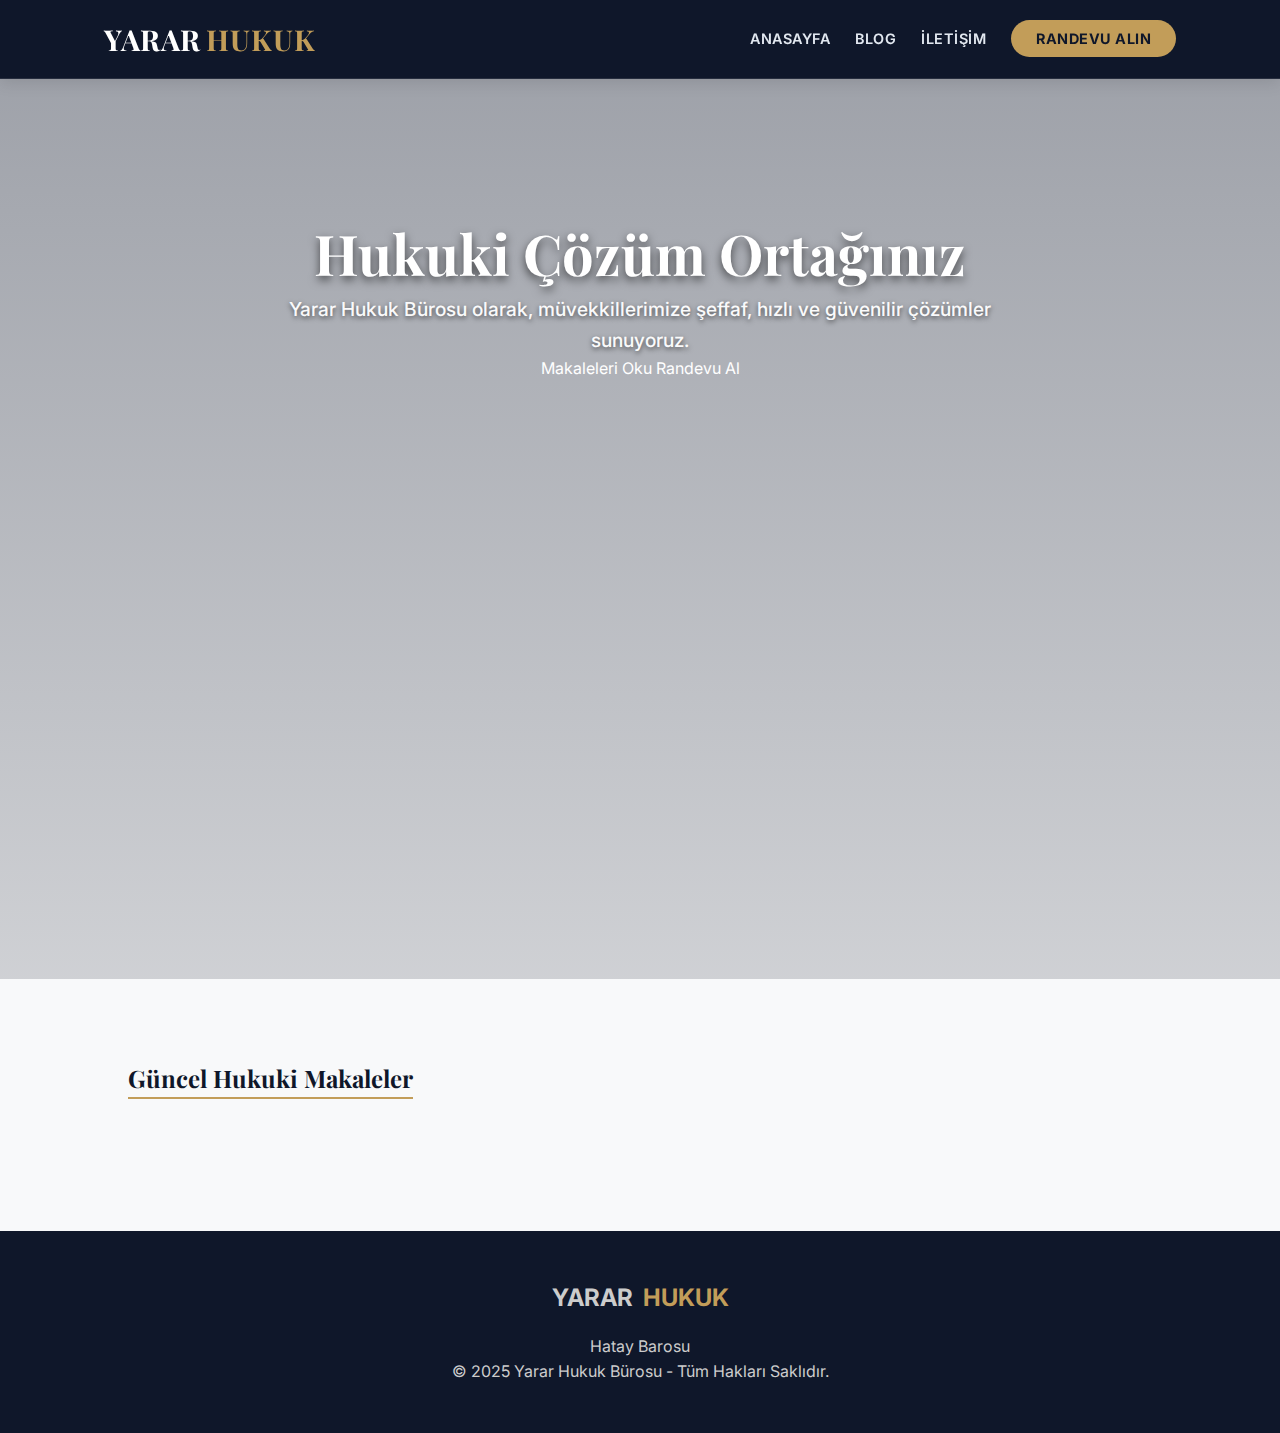
<file: author/admin/index.html>
<!DOCTYPE html>
<html lang="tr">
<head><meta charset="UTF-8">
    
    <meta name="viewport" content="width=device-width, initial-scale=1.0">
    <title>yarar-hukuk</title>
    
    <link rel="stylesheet" href="https://yararhukuk.github.io/yararhukuk/wp-content/themes/yarar-tema/style.css">
    
    <link href="https://fonts.googleapis.com/css2?family=Inter:wght@400;500;600&amp;family=Playfair+Display:wght@700&amp;display=swap" rel="stylesheet">
    
    <meta name="robots" content="max-image-preview:large">
<link rel="alternate" type="application/rss+xml" title="admin akışı için yarar-hukuk » yazıları" href="https://yararhukuk.github.io/yararhukuk/author/admin/feed/">
<style id="wp-img-auto-sizes-contain-inline-css" type="text/css">
img:is([sizes=auto i],[sizes^="auto," i]){contain-intrinsic-size:3000px 1500px}
/*# sourceURL=wp-img-auto-sizes-contain-inline-css */
</style>
<style id="wp-emoji-styles-inline-css" type="text/css">

	img.wp-smiley, img.emoji {
		display: inline !important;
		border: none !important;
		box-shadow: none !important;
		height: 1em !important;
		width: 1em !important;
		margin: 0 0.07em !important;
		vertical-align: -0.1em !important;
		background: none !important;
		padding: 0 !important;
	}
/*# sourceURL=wp-emoji-styles-inline-css */
</style>
<style id="wp-block-library-inline-css" type="text/css">
:root{--wp-block-synced-color:#7a00df;--wp-block-synced-color--rgb:122,0,223;--wp-bound-block-color:var(--wp-block-synced-color);--wp-editor-canvas-background:#ddd;--wp-admin-theme-color:#007cba;--wp-admin-theme-color--rgb:0,124,186;--wp-admin-theme-color-darker-10:#006ba1;--wp-admin-theme-color-darker-10--rgb:0,107,160.5;--wp-admin-theme-color-darker-20:#005a87;--wp-admin-theme-color-darker-20--rgb:0,90,135;--wp-admin-border-width-focus:2px}@media (min-resolution:192dpi){:root{--wp-admin-border-width-focus:1.5px}}.wp-element-button{cursor:pointer}:root .has-very-light-gray-background-color{background-color:#eee}:root .has-very-dark-gray-background-color{background-color:#313131}:root .has-very-light-gray-color{color:#eee}:root .has-very-dark-gray-color{color:#313131}:root .has-vivid-green-cyan-to-vivid-cyan-blue-gradient-background{background:linear-gradient(135deg,#00d084,#0693e3)}:root .has-purple-crush-gradient-background{background:linear-gradient(135deg,#34e2e4,#4721fb 50%,#ab1dfe)}:root .has-hazy-dawn-gradient-background{background:linear-gradient(135deg,#faaca8,#dad0ec)}:root .has-subdued-olive-gradient-background{background:linear-gradient(135deg,#fafae1,#67a671)}:root .has-atomic-cream-gradient-background{background:linear-gradient(135deg,#fdd79a,#004a59)}:root .has-nightshade-gradient-background{background:linear-gradient(135deg,#330968,#31cdcf)}:root .has-midnight-gradient-background{background:linear-gradient(135deg,#020381,#2874fc)}:root{--wp--preset--font-size--normal:16px;--wp--preset--font-size--huge:42px}.has-regular-font-size{font-size:1em}.has-larger-font-size{font-size:2.625em}.has-normal-font-size{font-size:var(--wp--preset--font-size--normal)}.has-huge-font-size{font-size:var(--wp--preset--font-size--huge)}.has-text-align-center{text-align:center}.has-text-align-left{text-align:left}.has-text-align-right{text-align:right}.has-fit-text{white-space:nowrap!important}#end-resizable-editor-section{display:none}.aligncenter{clear:both}.items-justified-left{justify-content:flex-start}.items-justified-center{justify-content:center}.items-justified-right{justify-content:flex-end}.items-justified-space-between{justify-content:space-between}.screen-reader-text{border:0;clip-path:inset(50%);height:1px;margin:-1px;overflow:hidden;padding:0;position:absolute;width:1px;word-wrap:normal!important}.screen-reader-text:focus{background-color:#ddd;clip-path:none;color:#444;display:block;font-size:1em;height:auto;left:5px;line-height:normal;padding:15px 23px 14px;text-decoration:none;top:5px;width:auto;z-index:100000}html :where(.has-border-color){border-style:solid}html :where([style*=border-top-color]){border-top-style:solid}html :where([style*=border-right-color]){border-right-style:solid}html :where([style*=border-bottom-color]){border-bottom-style:solid}html :where([style*=border-left-color]){border-left-style:solid}html :where([style*=border-width]){border-style:solid}html :where([style*=border-top-width]){border-top-style:solid}html :where([style*=border-right-width]){border-right-style:solid}html :where([style*=border-bottom-width]){border-bottom-style:solid}html :where([style*=border-left-width]){border-left-style:solid}html :where(img[class*=wp-image-]){height:auto;max-width:100%}:where(figure){margin:0 0 1em}html :where(.is-position-sticky){--wp-admin--admin-bar--position-offset:var(--wp-admin--admin-bar--height,0px)}@media screen and (max-width:600px){html :where(.is-position-sticky){--wp-admin--admin-bar--position-offset:0px}}

/*# sourceURL=wp-block-library-inline-css */
</style><style id="global-styles-inline-css" type="text/css">
:root{--wp--preset--aspect-ratio--square: 1;--wp--preset--aspect-ratio--4-3: 4/3;--wp--preset--aspect-ratio--3-4: 3/4;--wp--preset--aspect-ratio--3-2: 3/2;--wp--preset--aspect-ratio--2-3: 2/3;--wp--preset--aspect-ratio--16-9: 16/9;--wp--preset--aspect-ratio--9-16: 9/16;--wp--preset--color--black: #000000;--wp--preset--color--cyan-bluish-gray: #abb8c3;--wp--preset--color--white: #ffffff;--wp--preset--color--pale-pink: #f78da7;--wp--preset--color--vivid-red: #cf2e2e;--wp--preset--color--luminous-vivid-orange: #ff6900;--wp--preset--color--luminous-vivid-amber: #fcb900;--wp--preset--color--light-green-cyan: #7bdcb5;--wp--preset--color--vivid-green-cyan: #00d084;--wp--preset--color--pale-cyan-blue: #8ed1fc;--wp--preset--color--vivid-cyan-blue: #0693e3;--wp--preset--color--vivid-purple: #9b51e0;--wp--preset--gradient--vivid-cyan-blue-to-vivid-purple: linear-gradient(135deg,rgb(6,147,227) 0%,rgb(155,81,224) 100%);--wp--preset--gradient--light-green-cyan-to-vivid-green-cyan: linear-gradient(135deg,rgb(122,220,180) 0%,rgb(0,208,130) 100%);--wp--preset--gradient--luminous-vivid-amber-to-luminous-vivid-orange: linear-gradient(135deg,rgb(252,185,0) 0%,rgb(255,105,0) 100%);--wp--preset--gradient--luminous-vivid-orange-to-vivid-red: linear-gradient(135deg,rgb(255,105,0) 0%,rgb(207,46,46) 100%);--wp--preset--gradient--very-light-gray-to-cyan-bluish-gray: linear-gradient(135deg,rgb(238,238,238) 0%,rgb(169,184,195) 100%);--wp--preset--gradient--cool-to-warm-spectrum: linear-gradient(135deg,rgb(74,234,220) 0%,rgb(151,120,209) 20%,rgb(207,42,186) 40%,rgb(238,44,130) 60%,rgb(251,105,98) 80%,rgb(254,248,76) 100%);--wp--preset--gradient--blush-light-purple: linear-gradient(135deg,rgb(255,206,236) 0%,rgb(152,150,240) 100%);--wp--preset--gradient--blush-bordeaux: linear-gradient(135deg,rgb(254,205,165) 0%,rgb(254,45,45) 50%,rgb(107,0,62) 100%);--wp--preset--gradient--luminous-dusk: linear-gradient(135deg,rgb(255,203,112) 0%,rgb(199,81,192) 50%,rgb(65,88,208) 100%);--wp--preset--gradient--pale-ocean: linear-gradient(135deg,rgb(255,245,203) 0%,rgb(182,227,212) 50%,rgb(51,167,181) 100%);--wp--preset--gradient--electric-grass: linear-gradient(135deg,rgb(202,248,128) 0%,rgb(113,206,126) 100%);--wp--preset--gradient--midnight: linear-gradient(135deg,rgb(2,3,129) 0%,rgb(40,116,252) 100%);--wp--preset--font-size--small: 13px;--wp--preset--font-size--medium: 20px;--wp--preset--font-size--large: 36px;--wp--preset--font-size--x-large: 42px;--wp--preset--spacing--20: 0.44rem;--wp--preset--spacing--30: 0.67rem;--wp--preset--spacing--40: 1rem;--wp--preset--spacing--50: 1.5rem;--wp--preset--spacing--60: 2.25rem;--wp--preset--spacing--70: 3.38rem;--wp--preset--spacing--80: 5.06rem;--wp--preset--shadow--natural: 6px 6px 9px rgba(0, 0, 0, 0.2);--wp--preset--shadow--deep: 12px 12px 50px rgba(0, 0, 0, 0.4);--wp--preset--shadow--sharp: 6px 6px 0px rgba(0, 0, 0, 0.2);--wp--preset--shadow--outlined: 6px 6px 0px -3px rgb(255, 255, 255), 6px 6px rgb(0, 0, 0);--wp--preset--shadow--crisp: 6px 6px 0px rgb(0, 0, 0);}:where(.is-layout-flex){gap: 0.5em;}:where(.is-layout-grid){gap: 0.5em;}body .is-layout-flex{display: flex;}.is-layout-flex{flex-wrap: wrap;align-items: center;}.is-layout-flex > :is(*, div){margin: 0;}body .is-layout-grid{display: grid;}.is-layout-grid > :is(*, div){margin: 0;}:where(.wp-block-columns.is-layout-flex){gap: 2em;}:where(.wp-block-columns.is-layout-grid){gap: 2em;}:where(.wp-block-post-template.is-layout-flex){gap: 1.25em;}:where(.wp-block-post-template.is-layout-grid){gap: 1.25em;}.has-black-color{color: var(--wp--preset--color--black) !important;}.has-cyan-bluish-gray-color{color: var(--wp--preset--color--cyan-bluish-gray) !important;}.has-white-color{color: var(--wp--preset--color--white) !important;}.has-pale-pink-color{color: var(--wp--preset--color--pale-pink) !important;}.has-vivid-red-color{color: var(--wp--preset--color--vivid-red) !important;}.has-luminous-vivid-orange-color{color: var(--wp--preset--color--luminous-vivid-orange) !important;}.has-luminous-vivid-amber-color{color: var(--wp--preset--color--luminous-vivid-amber) !important;}.has-light-green-cyan-color{color: var(--wp--preset--color--light-green-cyan) !important;}.has-vivid-green-cyan-color{color: var(--wp--preset--color--vivid-green-cyan) !important;}.has-pale-cyan-blue-color{color: var(--wp--preset--color--pale-cyan-blue) !important;}.has-vivid-cyan-blue-color{color: var(--wp--preset--color--vivid-cyan-blue) !important;}.has-vivid-purple-color{color: var(--wp--preset--color--vivid-purple) !important;}.has-black-background-color{background-color: var(--wp--preset--color--black) !important;}.has-cyan-bluish-gray-background-color{background-color: var(--wp--preset--color--cyan-bluish-gray) !important;}.has-white-background-color{background-color: var(--wp--preset--color--white) !important;}.has-pale-pink-background-color{background-color: var(--wp--preset--color--pale-pink) !important;}.has-vivid-red-background-color{background-color: var(--wp--preset--color--vivid-red) !important;}.has-luminous-vivid-orange-background-color{background-color: var(--wp--preset--color--luminous-vivid-orange) !important;}.has-luminous-vivid-amber-background-color{background-color: var(--wp--preset--color--luminous-vivid-amber) !important;}.has-light-green-cyan-background-color{background-color: var(--wp--preset--color--light-green-cyan) !important;}.has-vivid-green-cyan-background-color{background-color: var(--wp--preset--color--vivid-green-cyan) !important;}.has-pale-cyan-blue-background-color{background-color: var(--wp--preset--color--pale-cyan-blue) !important;}.has-vivid-cyan-blue-background-color{background-color: var(--wp--preset--color--vivid-cyan-blue) !important;}.has-vivid-purple-background-color{background-color: var(--wp--preset--color--vivid-purple) !important;}.has-black-border-color{border-color: var(--wp--preset--color--black) !important;}.has-cyan-bluish-gray-border-color{border-color: var(--wp--preset--color--cyan-bluish-gray) !important;}.has-white-border-color{border-color: var(--wp--preset--color--white) !important;}.has-pale-pink-border-color{border-color: var(--wp--preset--color--pale-pink) !important;}.has-vivid-red-border-color{border-color: var(--wp--preset--color--vivid-red) !important;}.has-luminous-vivid-orange-border-color{border-color: var(--wp--preset--color--luminous-vivid-orange) !important;}.has-luminous-vivid-amber-border-color{border-color: var(--wp--preset--color--luminous-vivid-amber) !important;}.has-light-green-cyan-border-color{border-color: var(--wp--preset--color--light-green-cyan) !important;}.has-vivid-green-cyan-border-color{border-color: var(--wp--preset--color--vivid-green-cyan) !important;}.has-pale-cyan-blue-border-color{border-color: var(--wp--preset--color--pale-cyan-blue) !important;}.has-vivid-cyan-blue-border-color{border-color: var(--wp--preset--color--vivid-cyan-blue) !important;}.has-vivid-purple-border-color{border-color: var(--wp--preset--color--vivid-purple) !important;}.has-vivid-cyan-blue-to-vivid-purple-gradient-background{background: var(--wp--preset--gradient--vivid-cyan-blue-to-vivid-purple) !important;}.has-light-green-cyan-to-vivid-green-cyan-gradient-background{background: var(--wp--preset--gradient--light-green-cyan-to-vivid-green-cyan) !important;}.has-luminous-vivid-amber-to-luminous-vivid-orange-gradient-background{background: var(--wp--preset--gradient--luminous-vivid-amber-to-luminous-vivid-orange) !important;}.has-luminous-vivid-orange-to-vivid-red-gradient-background{background: var(--wp--preset--gradient--luminous-vivid-orange-to-vivid-red) !important;}.has-very-light-gray-to-cyan-bluish-gray-gradient-background{background: var(--wp--preset--gradient--very-light-gray-to-cyan-bluish-gray) !important;}.has-cool-to-warm-spectrum-gradient-background{background: var(--wp--preset--gradient--cool-to-warm-spectrum) !important;}.has-blush-light-purple-gradient-background{background: var(--wp--preset--gradient--blush-light-purple) !important;}.has-blush-bordeaux-gradient-background{background: var(--wp--preset--gradient--blush-bordeaux) !important;}.has-luminous-dusk-gradient-background{background: var(--wp--preset--gradient--luminous-dusk) !important;}.has-pale-ocean-gradient-background{background: var(--wp--preset--gradient--pale-ocean) !important;}.has-electric-grass-gradient-background{background: var(--wp--preset--gradient--electric-grass) !important;}.has-midnight-gradient-background{background: var(--wp--preset--gradient--midnight) !important;}.has-small-font-size{font-size: var(--wp--preset--font-size--small) !important;}.has-medium-font-size{font-size: var(--wp--preset--font-size--medium) !important;}.has-large-font-size{font-size: var(--wp--preset--font-size--large) !important;}.has-x-large-font-size{font-size: var(--wp--preset--font-size--x-large) !important;}
/*# sourceURL=global-styles-inline-css */
</style>

<style id="classic-theme-styles-inline-css" type="text/css">
/*! This file is auto-generated */
.wp-block-button__link{color:#fff;background-color:#32373c;border-radius:9999px;box-shadow:none;text-decoration:none;padding:calc(.667em + 2px) calc(1.333em + 2px);font-size:1.125em}.wp-block-file__button{background:#32373c;color:#fff;text-decoration:none}
/*# sourceURL=/wp-includes/css/classic-themes.min.css */
</style>
<link rel="https://api.w.org/" href="https://yararhukuk.github.io/yararhukuk/wp-json/"><link rel="alternate" title="JSON" type="application/json" href="https://yararhukuk.github.io/yararhukuk/wp-json/wp/v2/users/2"><link rel="EditURI" type="application/rsd+xml" title="RSD" href="https://yararhukuk.github.io/yararhukuk/xmlrpc.php?rsd">
<meta name="generator" content="WordPress 6.9">
<link rel="icon" type="image/png" href="https://yararhukuk.github.io/yararhukuk/wp-content/uploads/fbrfg/favicon-96x96.png" sizes="96x96">
<link rel="icon" type="image/svg+xml" href="https://yararhukuk.github.io/yararhukuk/wp-content/uploads/fbrfg/favicon.svg">
<link rel="shortcut icon" href="https://yararhukuk.github.io/yararhukuk/wp-content/uploads/fbrfg/favicon.ico">
<link rel="apple-touch-icon" sizes="180x180" href="https://yararhukuk.github.io/yararhukuk/wp-content/uploads/fbrfg/apple-touch-icon.png">
<meta name="apple-mobile-web-app-title" content="yarar.av.tr">
<link rel="manifest" href="https://yararhukuk.github.io/yararhukuk/wp-content/uploads/fbrfg/site.webmanifest"></head>
<body class="archive author author-admin author-2 wp-theme-yarar-tema">

<header class="site-header">
    <div class="header-container">
        <div class="logo">
            <a href="https://yararhukuk.github.io/yararhukuk/">
                YARAR <span>HUKUK</span>
            </a>
        </div>

        <nav class="main-nav">
            <ul>
                <li><a href="https://yararhukuk.github.io/yararhukuk/">ANASAYFA</a></li>
                <li><a href="https://yararhukuk.github.io/yararhukuk/#blog">BLOG</a></li>
                <li><a href="https://yararhukuk.github.io/yararhukuk/iletisim/">İLETİŞİM</a></li>
                
                <li class="menu-btn-item">
                    <a href="#" onclick="acModal(); return false;" class="nav-randevu-btn">RANDEVU ALIN</a>
                </li>
            </ul>
        </nav>
    </div>
</header>
<main id="primary" class="site-main">

    <section class="hero">
        <h1>Hukuki Çözüm Ortağınız</h1>
        <p>Yarar Hukuk Bürosu olarak, müvekkillerimize şeffaf, hızlı ve güvenilir çözümler sunuyoruz.</p>
        
        <div class="hero-buttons">
            <a href="#blog" class="btn btn-primary">Makaleleri Oku</a>
            <a href="#" onclick="acModal(); return false;" class="btn btn-secondary">Randevu Al</a>
        </div>
    </section>

    <section class="blog-section" id="blog">
        <h2 style="font-family: 'Playfair Display', serif; color: #0f172a; border-bottom: 2px solid #c29d59; display:inline-block; margin-bottom:20px;">Güncel Hukuki Makaleler</h2>
        <div class="grid">
                    </div>
    </section>

</main><footer id="iletisim-footer" style="background: #0f172a; color: #ccc; padding: 3rem 10%; text-align: center; margin-top: auto;">
    <div class="logo" style="margin-bottom: 1rem; font-size: 1.5rem; font-weight: bold;">YARAR <span style="color: #c29d59;">HUKUK</span></div>
    <p>Hatay Barosu</p>
    <p>© 2025 Yarar Hukuk Bürosu - Tüm Hakları Saklıdır.</p>
</footer>

<div id="randevuModal" class="modal">
  <div class="modal-content">
    <span class="close-btn" onclick="kapatModal()">×</span>
    <h2 style="color:#0f172a; margin-bottom:1rem;">Randevu Talep Formu</h2>
    
    <form action="mailto:av.furkanyrr@gmail.com" method="post" enctype="text/plain">
        <div class="form-group">
            <label>Adınız Soyadınız:</label>
            <input type="text" name="ad_soyad" required>
        </div>
        <div class="form-group">
            <label>Telefon Numaranız:</label>
            <input type="tel" name="telefon" required>
        </div>
        <div class="form-group">
            <label>Konu / Mesajınız:</label>
            <textarea name="mesaj" rows="4" required></textarea>
        </div>
        <button type="submit" class="form-submit-btn">Randevu Talebi Gönder</button>
        <p style="font-size:0.8rem; color:#666; margin-top:10px;">*Bu buton varsayılan posta uygulamanızı açacaktır.</p>
    </form>
  </div>
</div>

<script>
    // Modalı Açma Fonksiyonu
    function acModal() {
        document.getElementById("randevuModal").style.display = "block";
    }

    // Modalı Kapatma Fonksiyonu
    function kapatModal() {
        document.getElementById("randevuModal").style.display = "none";
    }

    // Pencere dışına tıklayınca kapat
    window.onclick = function(event) {
        if (event.target == document.getElementById("randevuModal")) {
            kapatModal();
        }
    }
</script>

<script type="speculationrules">
{"prefetch":[{"source":"document","where":{"and":[{"href_matches":"/*"},{"not":{"href_matches":["/wp-*.php","/wp-admin/*","/wp-content/uploads/*","/wp-content/*","/wp-content/plugins/*","/wp-content/themes/yarar-tema/*","/*\\?(.+)"]}},{"not":{"selector_matches":"a[rel~=\"nofollow\"]"}},{"not":{"selector_matches":".no-prefetch, .no-prefetch a"}}]},"eagerness":"conservative"}]}
</script>
<script id="wp-emoji-settings" type="application/json">
{"baseUrl":"https://s.w.org/images/core/emoji/17.0.2/72x72/","ext":".png","svgUrl":"https://s.w.org/images/core/emoji/17.0.2/svg/","svgExt":".svg","source":{"concatemoji":"https://yararhukuk.github.io/yararhukuk/wp-includes/js/wp-emoji-release.min.js?ver=6.9"}}
</script>
<script type="module">
/* <![CDATA[ */
/*! This file is auto-generated */
const a=JSON.parse(document.getElementById("wp-emoji-settings").textContent),o=(window._wpemojiSettings=a,"wpEmojiSettingsSupports"),s=["flag","emoji"];function i(e){try{var t={supportTests:e,timestamp:(new Date).valueOf()};sessionStorage.setItem(o,JSON.stringify(t))}catch(e){}}function c(e,t,n){e.clearRect(0,0,e.canvas.width,e.canvas.height),e.fillText(t,0,0);t=new Uint32Array(e.getImageData(0,0,e.canvas.width,e.canvas.height).data);e.clearRect(0,0,e.canvas.width,e.canvas.height),e.fillText(n,0,0);const a=new Uint32Array(e.getImageData(0,0,e.canvas.width,e.canvas.height).data);return t.every((e,t)=>e===a[t])}function p(e,t){e.clearRect(0,0,e.canvas.width,e.canvas.height),e.fillText(t,0,0);var n=e.getImageData(16,16,1,1);for(let e=0;e<n.data.length;e++)if(0!==n.data[e])return!1;return!0}function u(e,t,n,a){switch(t){case"flag":return n(e,"\ud83c\udff3\ufe0f\u200d\u26a7\ufe0f","\ud83c\udff3\ufe0f\u200b\u26a7\ufe0f")?!1:!n(e,"\ud83c\udde8\ud83c\uddf6","\ud83c\udde8\u200b\ud83c\uddf6")&&!n(e,"\ud83c\udff4\udb40\udc67\udb40\udc62\udb40\udc65\udb40\udc6e\udb40\udc67\udb40\udc7f","\ud83c\udff4\u200b\udb40\udc67\u200b\udb40\udc62\u200b\udb40\udc65\u200b\udb40\udc6e\u200b\udb40\udc67\u200b\udb40\udc7f");case"emoji":return!a(e,"\ud83e\u1fac8")}return!1}function f(e,t,n,a){let r;const o=(r="undefined"!=typeof WorkerGlobalScope&&self instanceof WorkerGlobalScope?new OffscreenCanvas(300,150):document.createElement("canvas")).getContext("2d",{willReadFrequently:!0}),s=(o.textBaseline="top",o.font="600 32px Arial",{});return e.forEach(e=>{s[e]=t(o,e,n,a)}),s}function r(e){var t=document.createElement("script");t.src=e,t.defer=!0,document.head.appendChild(t)}a.supports={everything:!0,everythingExceptFlag:!0},new Promise(t=>{let n=function(){try{var e=JSON.parse(sessionStorage.getItem(o));if("object"==typeof e&&"number"==typeof e.timestamp&&(new Date).valueOf()<e.timestamp+604800&&"object"==typeof e.supportTests)return e.supportTests}catch(e){}return null}();if(!n){if("undefined"!=typeof Worker&&"undefined"!=typeof OffscreenCanvas&&"undefined"!=typeof URL&&URL.createObjectURL&&"undefined"!=typeof Blob)try{var e="postMessage("+f.toString()+"("+[JSON.stringify(s),u.toString(),c.toString(),p.toString()].join(",")+"));",a=new Blob([e],{type:"text/javascript"});const r=new Worker(URL.createObjectURL(a),{name:"wpTestEmojiSupports"});return void(r.onmessage=e=>{i(n=e.data),r.terminate(),t(n)})}catch(e){}i(n=f(s,u,c,p))}t(n)}).then(e=>{for(const n in e)a.supports[n]=e[n],a.supports.everything=a.supports.everything&&a.supports[n],"flag"!==n&&(a.supports.everythingExceptFlag=a.supports.everythingExceptFlag&&a.supports[n]);var t;a.supports.everythingExceptFlag=a.supports.everythingExceptFlag&&!a.supports.flag,a.supports.everything||((t=a.source||{}).concatemoji?r(t.concatemoji):t.wpemoji&&t.twemoji&&(r(t.twemoji),r(t.wpemoji)))});
//# sourceURL=https://yararhukuk.github.io/yararhukuk/wp-includes/js/wp-emoji-loader.min.js
/* ]]> */
</script>
</body>
</html><html><div id="randevuModal" class="modal">
    <div class="modal-content">
        <span class="close-btn" onclick="kapatModal()">×</span>
        <h2 style="color:#0f172a; margin-bottom:1rem;">Randevu Talep Formu</h2>
        
        <form name="randevu-modal-formu" method="POST" netlify>
            
            <input type="hidden" name="form-name" value="randevu-modal-formu">
            
            <div class="form-group">
                <label>Adınız Soyadınız:</label>
                <input type="text" name="ad_soyad" required>
            </div>
            
            <div class="form-group">
                <label>Telefon Numaranız:</label>
                <input type="tel" name="telefon" required>
            </div>
            
            <div class="form-group">
                <label>Konu / Mesajınız:</label>
                <textarea name="mesaj" rows="4" required></textarea>
            </div>
            
            <button type="submit" class="form-submit-btn">Randevu Talebi Gönder</button>
            
        </form>
    </div>
    </div>

<script>
    // Modalı Açma Fonksiyonu
    function acModal() {
        document.getElementById("randevuModal").style.display = "block";
    }

    // Modalı Kapatma Fonksiyonu
    function kapatModal() {
        document.getElementById("randevuModal").style.display = "none";
    }

    // Pencere dışına tıklayınca kapat
    window.onclick = function(event) {
        if (event.target == document.getElementById("randevuModal")) {
            kapatModal();
        }
    }
</script></html>
</file>
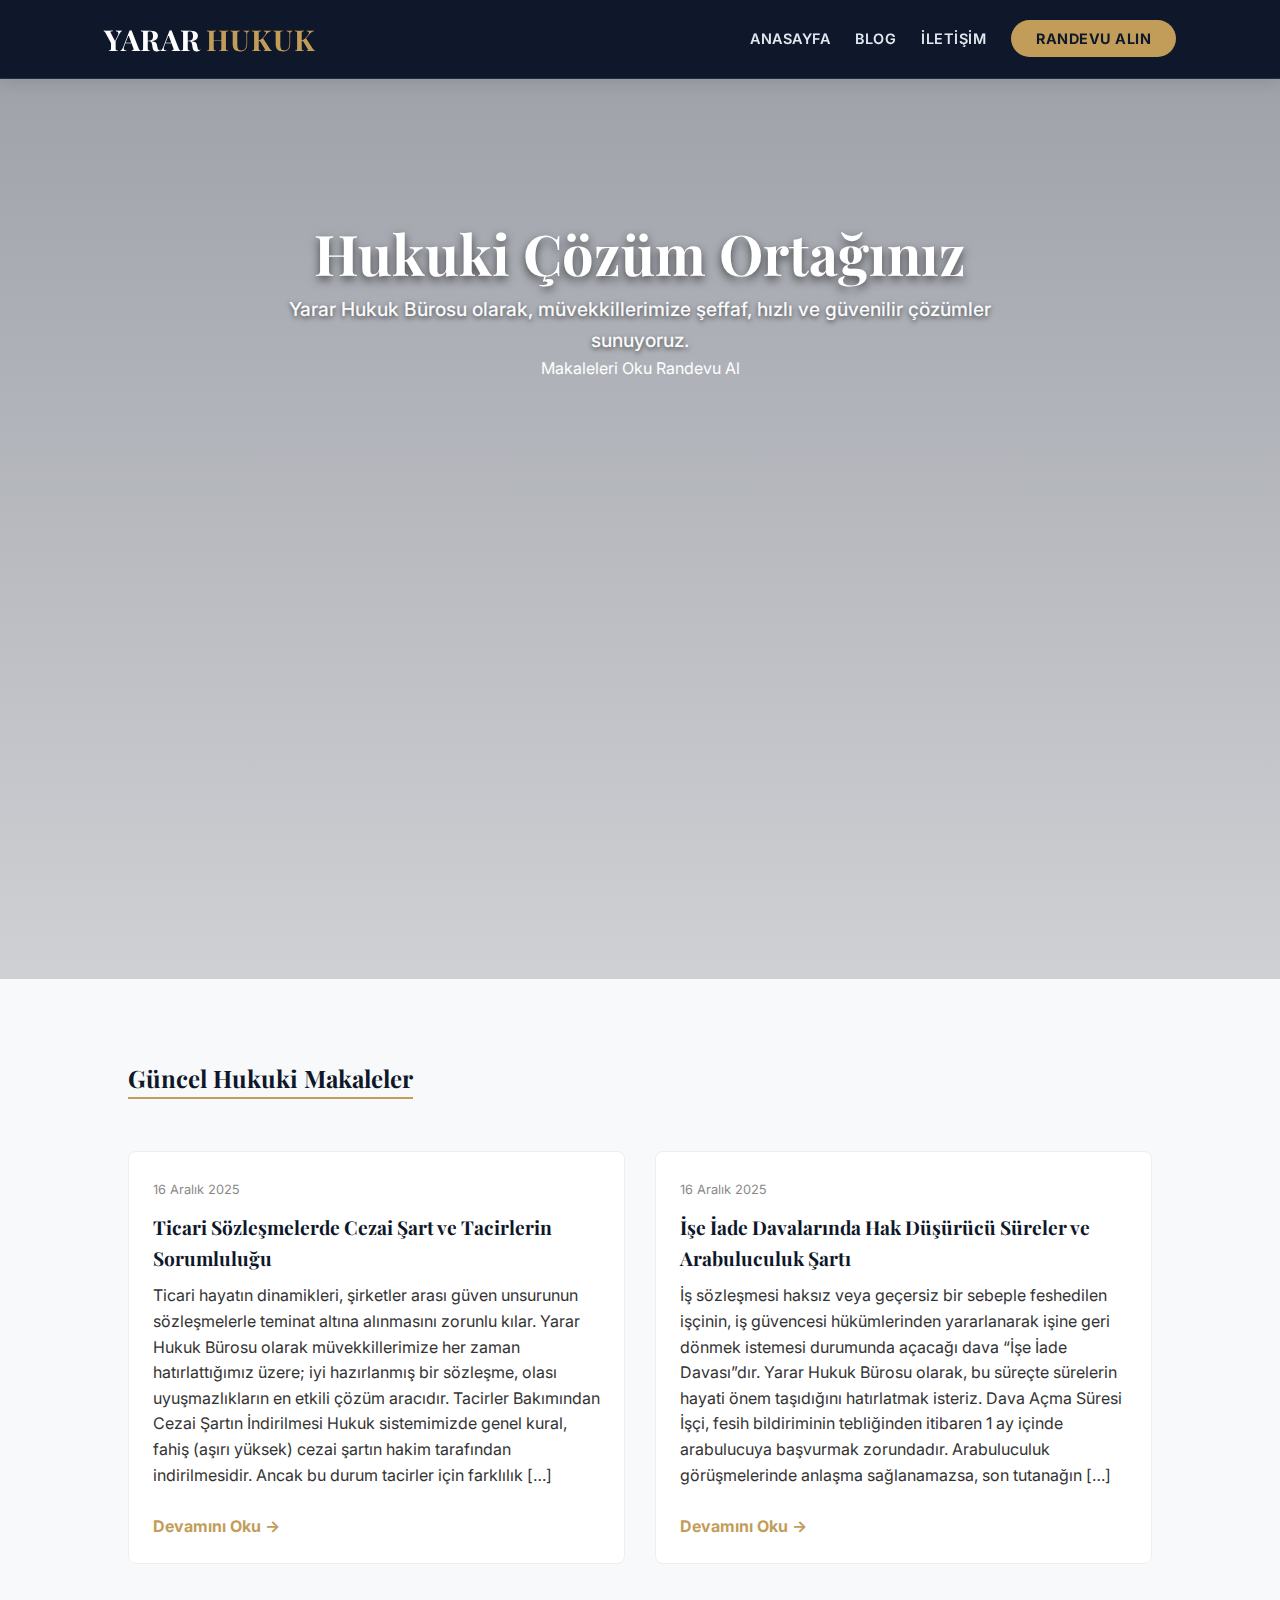
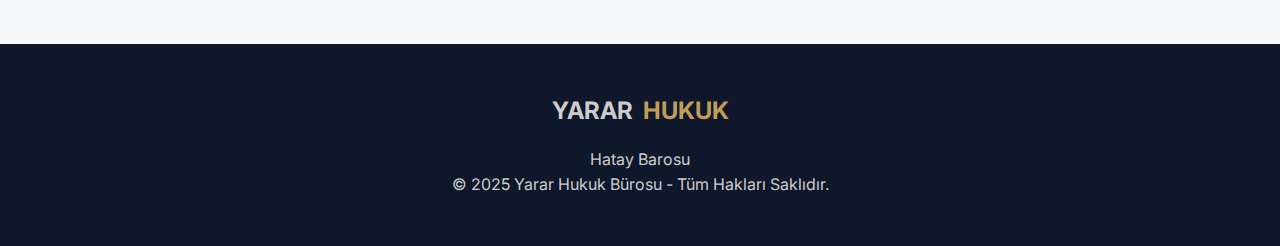
<file: author/yararhukuk/index.html>
<!DOCTYPE html>
<html lang="tr">
<head><meta charset="UTF-8">
    
    <meta name="viewport" content="width=device-width, initial-scale=1.0">
    <title>yarar-hukuk</title>
    
    <link rel="stylesheet" href="https://yararhukuk.github.io/yararhukuk/wp-content/themes/yarar-tema/style.css">
    
    <link href="https://fonts.googleapis.com/css2?family=Inter:wght@400;500;600&amp;family=Playfair+Display:wght@700&amp;display=swap" rel="stylesheet">
    
    <meta name="robots" content="max-image-preview:large">
<link rel="alternate" type="application/rss+xml" title="yararhukuk akışı için yarar-hukuk » yazıları" href="https://yararhukuk.github.io/yararhukuk/author/yararhukuk/feed/">
<style id="wp-img-auto-sizes-contain-inline-css" type="text/css">
img:is([sizes=auto i],[sizes^="auto," i]){contain-intrinsic-size:3000px 1500px}
/*# sourceURL=wp-img-auto-sizes-contain-inline-css */
</style>
<style id="wp-emoji-styles-inline-css" type="text/css">

	img.wp-smiley, img.emoji {
		display: inline !important;
		border: none !important;
		box-shadow: none !important;
		height: 1em !important;
		width: 1em !important;
		margin: 0 0.07em !important;
		vertical-align: -0.1em !important;
		background: none !important;
		padding: 0 !important;
	}
/*# sourceURL=wp-emoji-styles-inline-css */
</style>
<style id="wp-block-library-inline-css" type="text/css">
:root{--wp-block-synced-color:#7a00df;--wp-block-synced-color--rgb:122,0,223;--wp-bound-block-color:var(--wp-block-synced-color);--wp-editor-canvas-background:#ddd;--wp-admin-theme-color:#007cba;--wp-admin-theme-color--rgb:0,124,186;--wp-admin-theme-color-darker-10:#006ba1;--wp-admin-theme-color-darker-10--rgb:0,107,160.5;--wp-admin-theme-color-darker-20:#005a87;--wp-admin-theme-color-darker-20--rgb:0,90,135;--wp-admin-border-width-focus:2px}@media (min-resolution:192dpi){:root{--wp-admin-border-width-focus:1.5px}}.wp-element-button{cursor:pointer}:root .has-very-light-gray-background-color{background-color:#eee}:root .has-very-dark-gray-background-color{background-color:#313131}:root .has-very-light-gray-color{color:#eee}:root .has-very-dark-gray-color{color:#313131}:root .has-vivid-green-cyan-to-vivid-cyan-blue-gradient-background{background:linear-gradient(135deg,#00d084,#0693e3)}:root .has-purple-crush-gradient-background{background:linear-gradient(135deg,#34e2e4,#4721fb 50%,#ab1dfe)}:root .has-hazy-dawn-gradient-background{background:linear-gradient(135deg,#faaca8,#dad0ec)}:root .has-subdued-olive-gradient-background{background:linear-gradient(135deg,#fafae1,#67a671)}:root .has-atomic-cream-gradient-background{background:linear-gradient(135deg,#fdd79a,#004a59)}:root .has-nightshade-gradient-background{background:linear-gradient(135deg,#330968,#31cdcf)}:root .has-midnight-gradient-background{background:linear-gradient(135deg,#020381,#2874fc)}:root{--wp--preset--font-size--normal:16px;--wp--preset--font-size--huge:42px}.has-regular-font-size{font-size:1em}.has-larger-font-size{font-size:2.625em}.has-normal-font-size{font-size:var(--wp--preset--font-size--normal)}.has-huge-font-size{font-size:var(--wp--preset--font-size--huge)}.has-text-align-center{text-align:center}.has-text-align-left{text-align:left}.has-text-align-right{text-align:right}.has-fit-text{white-space:nowrap!important}#end-resizable-editor-section{display:none}.aligncenter{clear:both}.items-justified-left{justify-content:flex-start}.items-justified-center{justify-content:center}.items-justified-right{justify-content:flex-end}.items-justified-space-between{justify-content:space-between}.screen-reader-text{border:0;clip-path:inset(50%);height:1px;margin:-1px;overflow:hidden;padding:0;position:absolute;width:1px;word-wrap:normal!important}.screen-reader-text:focus{background-color:#ddd;clip-path:none;color:#444;display:block;font-size:1em;height:auto;left:5px;line-height:normal;padding:15px 23px 14px;text-decoration:none;top:5px;width:auto;z-index:100000}html :where(.has-border-color){border-style:solid}html :where([style*=border-top-color]){border-top-style:solid}html :where([style*=border-right-color]){border-right-style:solid}html :where([style*=border-bottom-color]){border-bottom-style:solid}html :where([style*=border-left-color]){border-left-style:solid}html :where([style*=border-width]){border-style:solid}html :where([style*=border-top-width]){border-top-style:solid}html :where([style*=border-right-width]){border-right-style:solid}html :where([style*=border-bottom-width]){border-bottom-style:solid}html :where([style*=border-left-width]){border-left-style:solid}html :where(img[class*=wp-image-]){height:auto;max-width:100%}:where(figure){margin:0 0 1em}html :where(.is-position-sticky){--wp-admin--admin-bar--position-offset:var(--wp-admin--admin-bar--height,0px)}@media screen and (max-width:600px){html :where(.is-position-sticky){--wp-admin--admin-bar--position-offset:0px}}

/*# sourceURL=wp-block-library-inline-css */
</style><style id="wp-block-paragraph-inline-css" type="text/css">
.is-small-text{font-size:.875em}.is-regular-text{font-size:1em}.is-large-text{font-size:2.25em}.is-larger-text{font-size:3em}.has-drop-cap:not(:focus):first-letter{float:left;font-size:8.4em;font-style:normal;font-weight:100;line-height:.68;margin:.05em .1em 0 0;text-transform:uppercase}body.rtl .has-drop-cap:not(:focus):first-letter{float:none;margin-left:.1em}p.has-drop-cap.has-background{overflow:hidden}:root :where(p.has-background){padding:1.25em 2.375em}:where(p.has-text-color:not(.has-link-color)) a{color:inherit}p.has-text-align-left[style*="writing-mode:vertical-lr"],p.has-text-align-right[style*="writing-mode:vertical-rl"]{rotate:180deg}
/*# sourceURL=https://yararhukuk.github.io/yararhukuk/wp-includes/blocks/paragraph/style.min.css */
</style>
<style id="global-styles-inline-css" type="text/css">
:root{--wp--preset--aspect-ratio--square: 1;--wp--preset--aspect-ratio--4-3: 4/3;--wp--preset--aspect-ratio--3-4: 3/4;--wp--preset--aspect-ratio--3-2: 3/2;--wp--preset--aspect-ratio--2-3: 2/3;--wp--preset--aspect-ratio--16-9: 16/9;--wp--preset--aspect-ratio--9-16: 9/16;--wp--preset--color--black: #000000;--wp--preset--color--cyan-bluish-gray: #abb8c3;--wp--preset--color--white: #ffffff;--wp--preset--color--pale-pink: #f78da7;--wp--preset--color--vivid-red: #cf2e2e;--wp--preset--color--luminous-vivid-orange: #ff6900;--wp--preset--color--luminous-vivid-amber: #fcb900;--wp--preset--color--light-green-cyan: #7bdcb5;--wp--preset--color--vivid-green-cyan: #00d084;--wp--preset--color--pale-cyan-blue: #8ed1fc;--wp--preset--color--vivid-cyan-blue: #0693e3;--wp--preset--color--vivid-purple: #9b51e0;--wp--preset--gradient--vivid-cyan-blue-to-vivid-purple: linear-gradient(135deg,rgb(6,147,227) 0%,rgb(155,81,224) 100%);--wp--preset--gradient--light-green-cyan-to-vivid-green-cyan: linear-gradient(135deg,rgb(122,220,180) 0%,rgb(0,208,130) 100%);--wp--preset--gradient--luminous-vivid-amber-to-luminous-vivid-orange: linear-gradient(135deg,rgb(252,185,0) 0%,rgb(255,105,0) 100%);--wp--preset--gradient--luminous-vivid-orange-to-vivid-red: linear-gradient(135deg,rgb(255,105,0) 0%,rgb(207,46,46) 100%);--wp--preset--gradient--very-light-gray-to-cyan-bluish-gray: linear-gradient(135deg,rgb(238,238,238) 0%,rgb(169,184,195) 100%);--wp--preset--gradient--cool-to-warm-spectrum: linear-gradient(135deg,rgb(74,234,220) 0%,rgb(151,120,209) 20%,rgb(207,42,186) 40%,rgb(238,44,130) 60%,rgb(251,105,98) 80%,rgb(254,248,76) 100%);--wp--preset--gradient--blush-light-purple: linear-gradient(135deg,rgb(255,206,236) 0%,rgb(152,150,240) 100%);--wp--preset--gradient--blush-bordeaux: linear-gradient(135deg,rgb(254,205,165) 0%,rgb(254,45,45) 50%,rgb(107,0,62) 100%);--wp--preset--gradient--luminous-dusk: linear-gradient(135deg,rgb(255,203,112) 0%,rgb(199,81,192) 50%,rgb(65,88,208) 100%);--wp--preset--gradient--pale-ocean: linear-gradient(135deg,rgb(255,245,203) 0%,rgb(182,227,212) 50%,rgb(51,167,181) 100%);--wp--preset--gradient--electric-grass: linear-gradient(135deg,rgb(202,248,128) 0%,rgb(113,206,126) 100%);--wp--preset--gradient--midnight: linear-gradient(135deg,rgb(2,3,129) 0%,rgb(40,116,252) 100%);--wp--preset--font-size--small: 13px;--wp--preset--font-size--medium: 20px;--wp--preset--font-size--large: 36px;--wp--preset--font-size--x-large: 42px;--wp--preset--spacing--20: 0.44rem;--wp--preset--spacing--30: 0.67rem;--wp--preset--spacing--40: 1rem;--wp--preset--spacing--50: 1.5rem;--wp--preset--spacing--60: 2.25rem;--wp--preset--spacing--70: 3.38rem;--wp--preset--spacing--80: 5.06rem;--wp--preset--shadow--natural: 6px 6px 9px rgba(0, 0, 0, 0.2);--wp--preset--shadow--deep: 12px 12px 50px rgba(0, 0, 0, 0.4);--wp--preset--shadow--sharp: 6px 6px 0px rgba(0, 0, 0, 0.2);--wp--preset--shadow--outlined: 6px 6px 0px -3px rgb(255, 255, 255), 6px 6px rgb(0, 0, 0);--wp--preset--shadow--crisp: 6px 6px 0px rgb(0, 0, 0);}:where(.is-layout-flex){gap: 0.5em;}:where(.is-layout-grid){gap: 0.5em;}body .is-layout-flex{display: flex;}.is-layout-flex{flex-wrap: wrap;align-items: center;}.is-layout-flex > :is(*, div){margin: 0;}body .is-layout-grid{display: grid;}.is-layout-grid > :is(*, div){margin: 0;}:where(.wp-block-columns.is-layout-flex){gap: 2em;}:where(.wp-block-columns.is-layout-grid){gap: 2em;}:where(.wp-block-post-template.is-layout-flex){gap: 1.25em;}:where(.wp-block-post-template.is-layout-grid){gap: 1.25em;}.has-black-color{color: var(--wp--preset--color--black) !important;}.has-cyan-bluish-gray-color{color: var(--wp--preset--color--cyan-bluish-gray) !important;}.has-white-color{color: var(--wp--preset--color--white) !important;}.has-pale-pink-color{color: var(--wp--preset--color--pale-pink) !important;}.has-vivid-red-color{color: var(--wp--preset--color--vivid-red) !important;}.has-luminous-vivid-orange-color{color: var(--wp--preset--color--luminous-vivid-orange) !important;}.has-luminous-vivid-amber-color{color: var(--wp--preset--color--luminous-vivid-amber) !important;}.has-light-green-cyan-color{color: var(--wp--preset--color--light-green-cyan) !important;}.has-vivid-green-cyan-color{color: var(--wp--preset--color--vivid-green-cyan) !important;}.has-pale-cyan-blue-color{color: var(--wp--preset--color--pale-cyan-blue) !important;}.has-vivid-cyan-blue-color{color: var(--wp--preset--color--vivid-cyan-blue) !important;}.has-vivid-purple-color{color: var(--wp--preset--color--vivid-purple) !important;}.has-black-background-color{background-color: var(--wp--preset--color--black) !important;}.has-cyan-bluish-gray-background-color{background-color: var(--wp--preset--color--cyan-bluish-gray) !important;}.has-white-background-color{background-color: var(--wp--preset--color--white) !important;}.has-pale-pink-background-color{background-color: var(--wp--preset--color--pale-pink) !important;}.has-vivid-red-background-color{background-color: var(--wp--preset--color--vivid-red) !important;}.has-luminous-vivid-orange-background-color{background-color: var(--wp--preset--color--luminous-vivid-orange) !important;}.has-luminous-vivid-amber-background-color{background-color: var(--wp--preset--color--luminous-vivid-amber) !important;}.has-light-green-cyan-background-color{background-color: var(--wp--preset--color--light-green-cyan) !important;}.has-vivid-green-cyan-background-color{background-color: var(--wp--preset--color--vivid-green-cyan) !important;}.has-pale-cyan-blue-background-color{background-color: var(--wp--preset--color--pale-cyan-blue) !important;}.has-vivid-cyan-blue-background-color{background-color: var(--wp--preset--color--vivid-cyan-blue) !important;}.has-vivid-purple-background-color{background-color: var(--wp--preset--color--vivid-purple) !important;}.has-black-border-color{border-color: var(--wp--preset--color--black) !important;}.has-cyan-bluish-gray-border-color{border-color: var(--wp--preset--color--cyan-bluish-gray) !important;}.has-white-border-color{border-color: var(--wp--preset--color--white) !important;}.has-pale-pink-border-color{border-color: var(--wp--preset--color--pale-pink) !important;}.has-vivid-red-border-color{border-color: var(--wp--preset--color--vivid-red) !important;}.has-luminous-vivid-orange-border-color{border-color: var(--wp--preset--color--luminous-vivid-orange) !important;}.has-luminous-vivid-amber-border-color{border-color: var(--wp--preset--color--luminous-vivid-amber) !important;}.has-light-green-cyan-border-color{border-color: var(--wp--preset--color--light-green-cyan) !important;}.has-vivid-green-cyan-border-color{border-color: var(--wp--preset--color--vivid-green-cyan) !important;}.has-pale-cyan-blue-border-color{border-color: var(--wp--preset--color--pale-cyan-blue) !important;}.has-vivid-cyan-blue-border-color{border-color: var(--wp--preset--color--vivid-cyan-blue) !important;}.has-vivid-purple-border-color{border-color: var(--wp--preset--color--vivid-purple) !important;}.has-vivid-cyan-blue-to-vivid-purple-gradient-background{background: var(--wp--preset--gradient--vivid-cyan-blue-to-vivid-purple) !important;}.has-light-green-cyan-to-vivid-green-cyan-gradient-background{background: var(--wp--preset--gradient--light-green-cyan-to-vivid-green-cyan) !important;}.has-luminous-vivid-amber-to-luminous-vivid-orange-gradient-background{background: var(--wp--preset--gradient--luminous-vivid-amber-to-luminous-vivid-orange) !important;}.has-luminous-vivid-orange-to-vivid-red-gradient-background{background: var(--wp--preset--gradient--luminous-vivid-orange-to-vivid-red) !important;}.has-very-light-gray-to-cyan-bluish-gray-gradient-background{background: var(--wp--preset--gradient--very-light-gray-to-cyan-bluish-gray) !important;}.has-cool-to-warm-spectrum-gradient-background{background: var(--wp--preset--gradient--cool-to-warm-spectrum) !important;}.has-blush-light-purple-gradient-background{background: var(--wp--preset--gradient--blush-light-purple) !important;}.has-blush-bordeaux-gradient-background{background: var(--wp--preset--gradient--blush-bordeaux) !important;}.has-luminous-dusk-gradient-background{background: var(--wp--preset--gradient--luminous-dusk) !important;}.has-pale-ocean-gradient-background{background: var(--wp--preset--gradient--pale-ocean) !important;}.has-electric-grass-gradient-background{background: var(--wp--preset--gradient--electric-grass) !important;}.has-midnight-gradient-background{background: var(--wp--preset--gradient--midnight) !important;}.has-small-font-size{font-size: var(--wp--preset--font-size--small) !important;}.has-medium-font-size{font-size: var(--wp--preset--font-size--medium) !important;}.has-large-font-size{font-size: var(--wp--preset--font-size--large) !important;}.has-x-large-font-size{font-size: var(--wp--preset--font-size--x-large) !important;}
/*# sourceURL=global-styles-inline-css */
</style>

<style id="classic-theme-styles-inline-css" type="text/css">
/*! This file is auto-generated */
.wp-block-button__link{color:#fff;background-color:#32373c;border-radius:9999px;box-shadow:none;text-decoration:none;padding:calc(.667em + 2px) calc(1.333em + 2px);font-size:1.125em}.wp-block-file__button{background:#32373c;color:#fff;text-decoration:none}
/*# sourceURL=/wp-includes/css/classic-themes.min.css */
</style>
<link rel="https://api.w.org/" href="https://yararhukuk.github.io/yararhukuk/wp-json/"><link rel="alternate" title="JSON" type="application/json" href="https://yararhukuk.github.io/yararhukuk/wp-json/wp/v2/users/1"><link rel="EditURI" type="application/rsd+xml" title="RSD" href="https://yararhukuk.github.io/yararhukuk/xmlrpc.php?rsd">
<meta name="generator" content="WordPress 6.9">
<link rel="icon" type="image/png" href="https://yararhukuk.github.io/yararhukuk/wp-content/uploads/fbrfg/favicon-96x96.png" sizes="96x96">
<link rel="icon" type="image/svg+xml" href="https://yararhukuk.github.io/yararhukuk/wp-content/uploads/fbrfg/favicon.svg">
<link rel="shortcut icon" href="https://yararhukuk.github.io/yararhukuk/wp-content/uploads/fbrfg/favicon.ico">
<link rel="apple-touch-icon" sizes="180x180" href="https://yararhukuk.github.io/yararhukuk/wp-content/uploads/fbrfg/apple-touch-icon.png">
<meta name="apple-mobile-web-app-title" content="yarar.av.tr">
<link rel="manifest" href="https://yararhukuk.github.io/yararhukuk/wp-content/uploads/fbrfg/site.webmanifest"></head>
<body class="archive author author-yararhukuk author-1 wp-theme-yarar-tema">

<header class="site-header">
    <div class="header-container">
        <div class="logo">
            <a href="https://yararhukuk.github.io/yararhukuk/">
                YARAR <span>HUKUK</span>
            </a>
        </div>

        <nav class="main-nav">
            <ul>
                <li><a href="https://yararhukuk.github.io/yararhukuk/">ANASAYFA</a></li>
                <li><a href="https://yararhukuk.github.io/yararhukuk/#blog">BLOG</a></li>
                <li><a href="https://yararhukuk.github.io/yararhukuk/iletisim/">İLETİŞİM</a></li>
                
                <li class="menu-btn-item">
                    <a href="#" onclick="acModal(); return false;" class="nav-randevu-btn">RANDEVU ALIN</a>
                </li>
            </ul>
        </nav>
    </div>
</header>
<main id="primary" class="site-main">

    <section class="hero">
        <h1>Hukuki Çözüm Ortağınız</h1>
        <p>Yarar Hukuk Bürosu olarak, müvekkillerimize şeffaf, hızlı ve güvenilir çözümler sunuyoruz.</p>
        
        <div class="hero-buttons">
            <a href="#blog" class="btn btn-primary">Makaleleri Oku</a>
            <a href="#" onclick="acModal(); return false;" class="btn btn-secondary">Randevu Al</a>
        </div>
    </section>

    <section class="blog-section" id="blog">
        <h2 style="font-family: 'Playfair Display', serif; color: #0f172a; border-bottom: 2px solid #c29d59; display:inline-block; margin-bottom:20px;">Güncel Hukuki Makaleler</h2>
        <div class="grid">
                                <div class="blog-card">
                        <div class="blog-content">
                            <span style="font-size:0.8rem; color:#888;">16 Aralık 2025</span>
                            <h3 class="blog-title">Ticari Sözleşmelerde Cezai Şart ve Tacirlerin Sorumluluğu</h3>
                            <p></p><p>Ticari hayatın dinamikleri, şirketler arası güven unsurunun sözleşmelerle teminat altına alınmasını zorunlu kılar. Yarar Hukuk Bürosu olarak müvekkillerimize her zaman hatırlattığımız üzere; iyi hazırlanmış bir sözleşme, olası uyuşmazlıkların en etkili çözüm aracıdır. Tacirler Bakımından Cezai Şartın İndirilmesi Hukuk sistemimizde genel kural, fahiş (aşırı yüksek) cezai şartın hakim tarafından indirilmesidir. Ancak bu durum tacirler için farklılık […]</p>

                            <br>
                            <a href="https://yararhukuk.github.io/yararhukuk/ticari-sozlesmelerde-cezai-sart-ve-tacirlerin-sorumlulugu/" class="read-more">Devamını Oku →</a>
                        </div>
                    </div>
                                        <div class="blog-card">
                        <div class="blog-content">
                            <span style="font-size:0.8rem; color:#888;">16 Aralık 2025</span>
                            <h3 class="blog-title">İşe İade Davalarında Hak Düşürücü Süreler ve Arabuluculuk Şartı</h3>
                            <p></p><p>İş sözleşmesi haksız veya geçersiz bir sebeple feshedilen işçinin, iş güvencesi hükümlerinden yararlanarak işine geri dönmek istemesi durumunda açacağı dava “İşe İade Davası”dır. Yarar Hukuk Bürosu olarak, bu süreçte sürelerin hayati önem taşıdığını hatırlatmak isteriz. Dava Açma Süresi İşçi, fesih bildiriminin tebliğinden itibaren 1 ay içinde arabulucuya başvurmak zorundadır. Arabuluculuk görüşmelerinde anlaşma sağlanamazsa, son tutanağın […]</p>

                            <br>
                            <a href="https://yararhukuk.github.io/yararhukuk/merhaba-dunya/" class="read-more">Devamını Oku →</a>
                        </div>
                    </div>
                            </div>
    </section>

</main><footer id="iletisim-footer" style="background: #0f172a; color: #ccc; padding: 3rem 10%; text-align: center; margin-top: auto;">
    <div class="logo" style="margin-bottom: 1rem; font-size: 1.5rem; font-weight: bold;">YARAR <span style="color: #c29d59;">HUKUK</span></div>
    <p>Hatay Barosu</p>
    <p>© 2025 Yarar Hukuk Bürosu - Tüm Hakları Saklıdır.</p>
</footer>

<div id="randevuModal" class="modal">
  <div class="modal-content">
    <span class="close-btn" onclick="kapatModal()">×</span>
    <h2 style="color:#0f172a; margin-bottom:1rem;">Randevu Talep Formu</h2>
    
    <form action="mailto:av.furkanyrr@gmail.com" method="post" enctype="text/plain">
        <div class="form-group">
            <label>Adınız Soyadınız:</label>
            <input type="text" name="ad_soyad" required>
        </div>
        <div class="form-group">
            <label>Telefon Numaranız:</label>
            <input type="tel" name="telefon" required>
        </div>
        <div class="form-group">
            <label>Konu / Mesajınız:</label>
            <textarea name="mesaj" rows="4" required></textarea>
        </div>
        <button type="submit" class="form-submit-btn">Randevu Talebi Gönder</button>
        <p style="font-size:0.8rem; color:#666; margin-top:10px;">*Bu buton varsayılan posta uygulamanızı açacaktır.</p>
    </form>
  </div>
</div>

<script>
    // Modalı Açma Fonksiyonu
    function acModal() {
        document.getElementById("randevuModal").style.display = "block";
    }

    // Modalı Kapatma Fonksiyonu
    function kapatModal() {
        document.getElementById("randevuModal").style.display = "none";
    }

    // Pencere dışına tıklayınca kapat
    window.onclick = function(event) {
        if (event.target == document.getElementById("randevuModal")) {
            kapatModal();
        }
    }
</script>

<script type="speculationrules">
{"prefetch":[{"source":"document","where":{"and":[{"href_matches":"/*"},{"not":{"href_matches":["/wp-*.php","/wp-admin/*","/wp-content/uploads/*","/wp-content/*","/wp-content/plugins/*","/wp-content/themes/yarar-tema/*","/*\\?(.+)"]}},{"not":{"selector_matches":"a[rel~=\"nofollow\"]"}},{"not":{"selector_matches":".no-prefetch, .no-prefetch a"}}]},"eagerness":"conservative"}]}
</script>
<script id="wp-emoji-settings" type="application/json">
{"baseUrl":"https://s.w.org/images/core/emoji/17.0.2/72x72/","ext":".png","svgUrl":"https://s.w.org/images/core/emoji/17.0.2/svg/","svgExt":".svg","source":{"concatemoji":"https://yararhukuk.github.io/yararhukuk/wp-includes/js/wp-emoji-release.min.js?ver=6.9"}}
</script>
<script type="module">
/* <![CDATA[ */
/*! This file is auto-generated */
const a=JSON.parse(document.getElementById("wp-emoji-settings").textContent),o=(window._wpemojiSettings=a,"wpEmojiSettingsSupports"),s=["flag","emoji"];function i(e){try{var t={supportTests:e,timestamp:(new Date).valueOf()};sessionStorage.setItem(o,JSON.stringify(t))}catch(e){}}function c(e,t,n){e.clearRect(0,0,e.canvas.width,e.canvas.height),e.fillText(t,0,0);t=new Uint32Array(e.getImageData(0,0,e.canvas.width,e.canvas.height).data);e.clearRect(0,0,e.canvas.width,e.canvas.height),e.fillText(n,0,0);const a=new Uint32Array(e.getImageData(0,0,e.canvas.width,e.canvas.height).data);return t.every((e,t)=>e===a[t])}function p(e,t){e.clearRect(0,0,e.canvas.width,e.canvas.height),e.fillText(t,0,0);var n=e.getImageData(16,16,1,1);for(let e=0;e<n.data.length;e++)if(0!==n.data[e])return!1;return!0}function u(e,t,n,a){switch(t){case"flag":return n(e,"\ud83c\udff3\ufe0f\u200d\u26a7\ufe0f","\ud83c\udff3\ufe0f\u200b\u26a7\ufe0f")?!1:!n(e,"\ud83c\udde8\ud83c\uddf6","\ud83c\udde8\u200b\ud83c\uddf6")&&!n(e,"\ud83c\udff4\udb40\udc67\udb40\udc62\udb40\udc65\udb40\udc6e\udb40\udc67\udb40\udc7f","\ud83c\udff4\u200b\udb40\udc67\u200b\udb40\udc62\u200b\udb40\udc65\u200b\udb40\udc6e\u200b\udb40\udc67\u200b\udb40\udc7f");case"emoji":return!a(e,"\ud83e\u1fac8")}return!1}function f(e,t,n,a){let r;const o=(r="undefined"!=typeof WorkerGlobalScope&&self instanceof WorkerGlobalScope?new OffscreenCanvas(300,150):document.createElement("canvas")).getContext("2d",{willReadFrequently:!0}),s=(o.textBaseline="top",o.font="600 32px Arial",{});return e.forEach(e=>{s[e]=t(o,e,n,a)}),s}function r(e){var t=document.createElement("script");t.src=e,t.defer=!0,document.head.appendChild(t)}a.supports={everything:!0,everythingExceptFlag:!0},new Promise(t=>{let n=function(){try{var e=JSON.parse(sessionStorage.getItem(o));if("object"==typeof e&&"number"==typeof e.timestamp&&(new Date).valueOf()<e.timestamp+604800&&"object"==typeof e.supportTests)return e.supportTests}catch(e){}return null}();if(!n){if("undefined"!=typeof Worker&&"undefined"!=typeof OffscreenCanvas&&"undefined"!=typeof URL&&URL.createObjectURL&&"undefined"!=typeof Blob)try{var e="postMessage("+f.toString()+"("+[JSON.stringify(s),u.toString(),c.toString(),p.toString()].join(",")+"));",a=new Blob([e],{type:"text/javascript"});const r=new Worker(URL.createObjectURL(a),{name:"wpTestEmojiSupports"});return void(r.onmessage=e=>{i(n=e.data),r.terminate(),t(n)})}catch(e){}i(n=f(s,u,c,p))}t(n)}).then(e=>{for(const n in e)a.supports[n]=e[n],a.supports.everything=a.supports.everything&&a.supports[n],"flag"!==n&&(a.supports.everythingExceptFlag=a.supports.everythingExceptFlag&&a.supports[n]);var t;a.supports.everythingExceptFlag=a.supports.everythingExceptFlag&&!a.supports.flag,a.supports.everything||((t=a.source||{}).concatemoji?r(t.concatemoji):t.wpemoji&&t.twemoji&&(r(t.twemoji),r(t.wpemoji)))});
//# sourceURL=https://yararhukuk.github.io/yararhukuk/wp-includes/js/wp-emoji-loader.min.js
/* ]]> */
</script>
</body>
</html><html><div id="randevuModal" class="modal">
    <div class="modal-content">
        <span class="close-btn" onclick="kapatModal()">×</span>
        <h2 style="color:#0f172a; margin-bottom:1rem;">Randevu Talep Formu</h2>
        
        <form name="randevu-modal-formu" method="POST" netlify>
            
            <input type="hidden" name="form-name" value="randevu-modal-formu">
            
            <div class="form-group">
                <label>Adınız Soyadınız:</label>
                <input type="text" name="ad_soyad" required>
            </div>
            
            <div class="form-group">
                <label>Telefon Numaranız:</label>
                <input type="tel" name="telefon" required>
            </div>
            
            <div class="form-group">
                <label>Konu / Mesajınız:</label>
                <textarea name="mesaj" rows="4" required></textarea>
            </div>
            
            <button type="submit" class="form-submit-btn">Randevu Talebi Gönder</button>
            
        </form>
    </div>
    </div>

<script>
    // Modalı Açma Fonksiyonu
    function acModal() {
        document.getElementById("randevuModal").style.display = "block";
    }

    // Modalı Kapatma Fonksiyonu
    function kapatModal() {
        document.getElementById("randevuModal").style.display = "none";
    }

    // Pencere dışına tıklayınca kapat
    window.onclick = function(event) {
        if (event.target == document.getElementById("randevuModal")) {
            kapatModal();
        }
    }
</script></html>
</file>
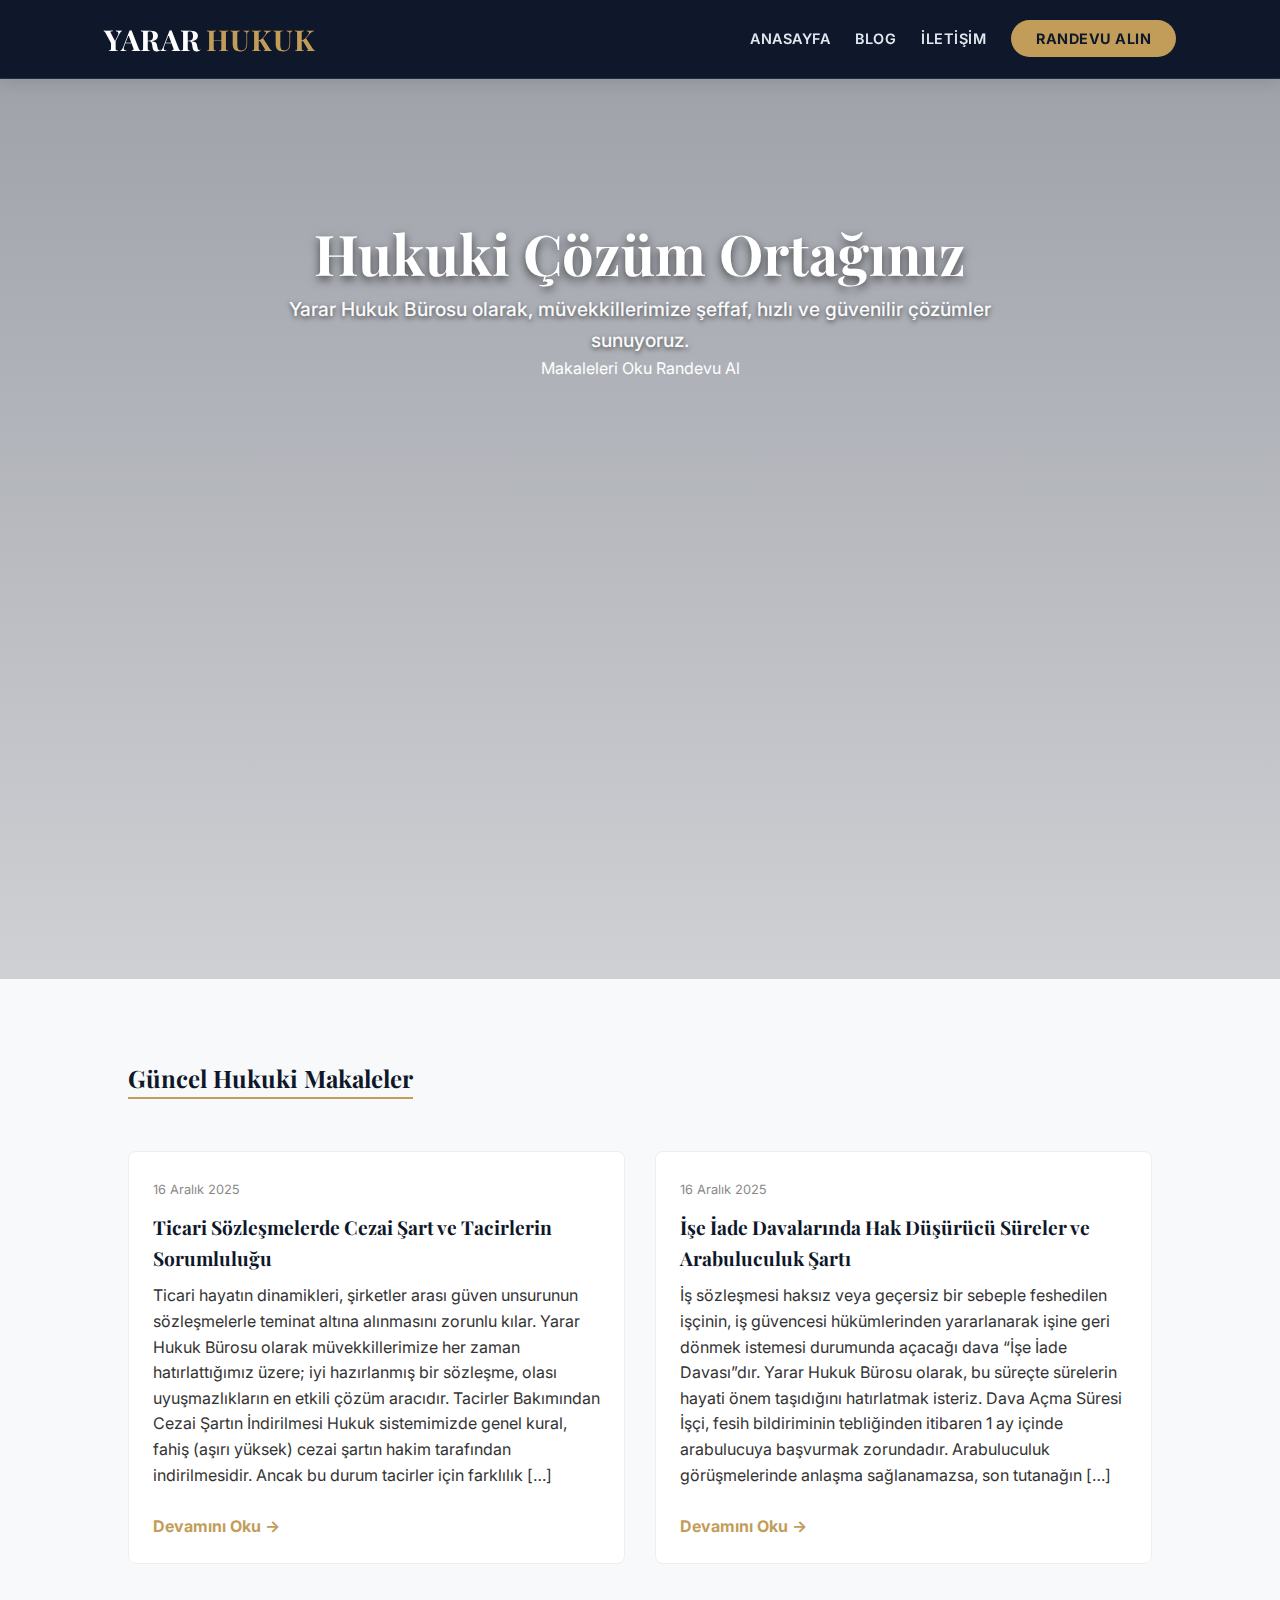
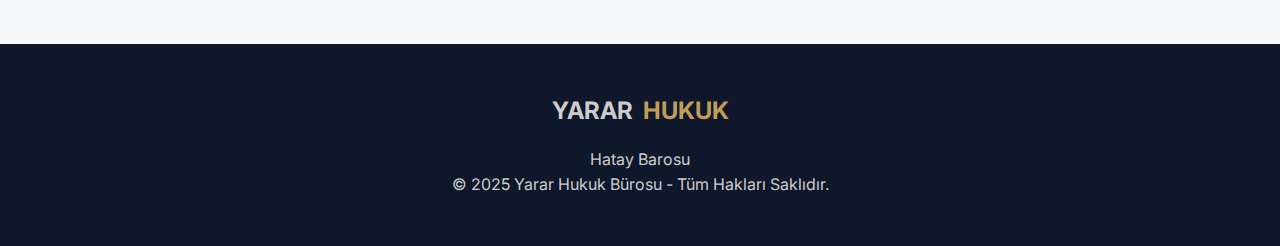
<file: category/genel/index.html>
<!DOCTYPE html>
<html lang="tr">
<head><meta charset="UTF-8">
    
    <meta name="viewport" content="width=device-width, initial-scale=1.0">
    <title>yarar-hukuk</title>
    
    <link rel="stylesheet" href="https://yararhukuk.github.io/yararhukuk/wp-content/themes/yarar-tema/style.css">
    
    <link href="https://fonts.googleapis.com/css2?family=Inter:wght@400;500;600&amp;family=Playfair+Display:wght@700&amp;display=swap" rel="stylesheet">
    
    <meta name="robots" content="max-image-preview:large">
<link rel="alternate" type="application/rss+xml" title="yarar-hukuk » Genel kategori akışı" href="https://yararhukuk.github.io/yararhukuk/category/genel/feed/">
<style id="wp-img-auto-sizes-contain-inline-css" type="text/css">
img:is([sizes=auto i],[sizes^="auto," i]){contain-intrinsic-size:3000px 1500px}
/*# sourceURL=wp-img-auto-sizes-contain-inline-css */
</style>
<style id="wp-emoji-styles-inline-css" type="text/css">

	img.wp-smiley, img.emoji {
		display: inline !important;
		border: none !important;
		box-shadow: none !important;
		height: 1em !important;
		width: 1em !important;
		margin: 0 0.07em !important;
		vertical-align: -0.1em !important;
		background: none !important;
		padding: 0 !important;
	}
/*# sourceURL=wp-emoji-styles-inline-css */
</style>
<style id="wp-block-library-inline-css" type="text/css">
:root{--wp-block-synced-color:#7a00df;--wp-block-synced-color--rgb:122,0,223;--wp-bound-block-color:var(--wp-block-synced-color);--wp-editor-canvas-background:#ddd;--wp-admin-theme-color:#007cba;--wp-admin-theme-color--rgb:0,124,186;--wp-admin-theme-color-darker-10:#006ba1;--wp-admin-theme-color-darker-10--rgb:0,107,160.5;--wp-admin-theme-color-darker-20:#005a87;--wp-admin-theme-color-darker-20--rgb:0,90,135;--wp-admin-border-width-focus:2px}@media (min-resolution:192dpi){:root{--wp-admin-border-width-focus:1.5px}}.wp-element-button{cursor:pointer}:root .has-very-light-gray-background-color{background-color:#eee}:root .has-very-dark-gray-background-color{background-color:#313131}:root .has-very-light-gray-color{color:#eee}:root .has-very-dark-gray-color{color:#313131}:root .has-vivid-green-cyan-to-vivid-cyan-blue-gradient-background{background:linear-gradient(135deg,#00d084,#0693e3)}:root .has-purple-crush-gradient-background{background:linear-gradient(135deg,#34e2e4,#4721fb 50%,#ab1dfe)}:root .has-hazy-dawn-gradient-background{background:linear-gradient(135deg,#faaca8,#dad0ec)}:root .has-subdued-olive-gradient-background{background:linear-gradient(135deg,#fafae1,#67a671)}:root .has-atomic-cream-gradient-background{background:linear-gradient(135deg,#fdd79a,#004a59)}:root .has-nightshade-gradient-background{background:linear-gradient(135deg,#330968,#31cdcf)}:root .has-midnight-gradient-background{background:linear-gradient(135deg,#020381,#2874fc)}:root{--wp--preset--font-size--normal:16px;--wp--preset--font-size--huge:42px}.has-regular-font-size{font-size:1em}.has-larger-font-size{font-size:2.625em}.has-normal-font-size{font-size:var(--wp--preset--font-size--normal)}.has-huge-font-size{font-size:var(--wp--preset--font-size--huge)}.has-text-align-center{text-align:center}.has-text-align-left{text-align:left}.has-text-align-right{text-align:right}.has-fit-text{white-space:nowrap!important}#end-resizable-editor-section{display:none}.aligncenter{clear:both}.items-justified-left{justify-content:flex-start}.items-justified-center{justify-content:center}.items-justified-right{justify-content:flex-end}.items-justified-space-between{justify-content:space-between}.screen-reader-text{border:0;clip-path:inset(50%);height:1px;margin:-1px;overflow:hidden;padding:0;position:absolute;width:1px;word-wrap:normal!important}.screen-reader-text:focus{background-color:#ddd;clip-path:none;color:#444;display:block;font-size:1em;height:auto;left:5px;line-height:normal;padding:15px 23px 14px;text-decoration:none;top:5px;width:auto;z-index:100000}html :where(.has-border-color){border-style:solid}html :where([style*=border-top-color]){border-top-style:solid}html :where([style*=border-right-color]){border-right-style:solid}html :where([style*=border-bottom-color]){border-bottom-style:solid}html :where([style*=border-left-color]){border-left-style:solid}html :where([style*=border-width]){border-style:solid}html :where([style*=border-top-width]){border-top-style:solid}html :where([style*=border-right-width]){border-right-style:solid}html :where([style*=border-bottom-width]){border-bottom-style:solid}html :where([style*=border-left-width]){border-left-style:solid}html :where(img[class*=wp-image-]){height:auto;max-width:100%}:where(figure){margin:0 0 1em}html :where(.is-position-sticky){--wp-admin--admin-bar--position-offset:var(--wp-admin--admin-bar--height,0px)}@media screen and (max-width:600px){html :where(.is-position-sticky){--wp-admin--admin-bar--position-offset:0px}}

/*# sourceURL=wp-block-library-inline-css */
</style><style id="wp-block-paragraph-inline-css" type="text/css">
.is-small-text{font-size:.875em}.is-regular-text{font-size:1em}.is-large-text{font-size:2.25em}.is-larger-text{font-size:3em}.has-drop-cap:not(:focus):first-letter{float:left;font-size:8.4em;font-style:normal;font-weight:100;line-height:.68;margin:.05em .1em 0 0;text-transform:uppercase}body.rtl .has-drop-cap:not(:focus):first-letter{float:none;margin-left:.1em}p.has-drop-cap.has-background{overflow:hidden}:root :where(p.has-background){padding:1.25em 2.375em}:where(p.has-text-color:not(.has-link-color)) a{color:inherit}p.has-text-align-left[style*="writing-mode:vertical-lr"],p.has-text-align-right[style*="writing-mode:vertical-rl"]{rotate:180deg}
/*# sourceURL=https://yararhukuk.github.io/yararhukuk/wp-includes/blocks/paragraph/style.min.css */
</style>
<style id="global-styles-inline-css" type="text/css">
:root{--wp--preset--aspect-ratio--square: 1;--wp--preset--aspect-ratio--4-3: 4/3;--wp--preset--aspect-ratio--3-4: 3/4;--wp--preset--aspect-ratio--3-2: 3/2;--wp--preset--aspect-ratio--2-3: 2/3;--wp--preset--aspect-ratio--16-9: 16/9;--wp--preset--aspect-ratio--9-16: 9/16;--wp--preset--color--black: #000000;--wp--preset--color--cyan-bluish-gray: #abb8c3;--wp--preset--color--white: #ffffff;--wp--preset--color--pale-pink: #f78da7;--wp--preset--color--vivid-red: #cf2e2e;--wp--preset--color--luminous-vivid-orange: #ff6900;--wp--preset--color--luminous-vivid-amber: #fcb900;--wp--preset--color--light-green-cyan: #7bdcb5;--wp--preset--color--vivid-green-cyan: #00d084;--wp--preset--color--pale-cyan-blue: #8ed1fc;--wp--preset--color--vivid-cyan-blue: #0693e3;--wp--preset--color--vivid-purple: #9b51e0;--wp--preset--gradient--vivid-cyan-blue-to-vivid-purple: linear-gradient(135deg,rgb(6,147,227) 0%,rgb(155,81,224) 100%);--wp--preset--gradient--light-green-cyan-to-vivid-green-cyan: linear-gradient(135deg,rgb(122,220,180) 0%,rgb(0,208,130) 100%);--wp--preset--gradient--luminous-vivid-amber-to-luminous-vivid-orange: linear-gradient(135deg,rgb(252,185,0) 0%,rgb(255,105,0) 100%);--wp--preset--gradient--luminous-vivid-orange-to-vivid-red: linear-gradient(135deg,rgb(255,105,0) 0%,rgb(207,46,46) 100%);--wp--preset--gradient--very-light-gray-to-cyan-bluish-gray: linear-gradient(135deg,rgb(238,238,238) 0%,rgb(169,184,195) 100%);--wp--preset--gradient--cool-to-warm-spectrum: linear-gradient(135deg,rgb(74,234,220) 0%,rgb(151,120,209) 20%,rgb(207,42,186) 40%,rgb(238,44,130) 60%,rgb(251,105,98) 80%,rgb(254,248,76) 100%);--wp--preset--gradient--blush-light-purple: linear-gradient(135deg,rgb(255,206,236) 0%,rgb(152,150,240) 100%);--wp--preset--gradient--blush-bordeaux: linear-gradient(135deg,rgb(254,205,165) 0%,rgb(254,45,45) 50%,rgb(107,0,62) 100%);--wp--preset--gradient--luminous-dusk: linear-gradient(135deg,rgb(255,203,112) 0%,rgb(199,81,192) 50%,rgb(65,88,208) 100%);--wp--preset--gradient--pale-ocean: linear-gradient(135deg,rgb(255,245,203) 0%,rgb(182,227,212) 50%,rgb(51,167,181) 100%);--wp--preset--gradient--electric-grass: linear-gradient(135deg,rgb(202,248,128) 0%,rgb(113,206,126) 100%);--wp--preset--gradient--midnight: linear-gradient(135deg,rgb(2,3,129) 0%,rgb(40,116,252) 100%);--wp--preset--font-size--small: 13px;--wp--preset--font-size--medium: 20px;--wp--preset--font-size--large: 36px;--wp--preset--font-size--x-large: 42px;--wp--preset--spacing--20: 0.44rem;--wp--preset--spacing--30: 0.67rem;--wp--preset--spacing--40: 1rem;--wp--preset--spacing--50: 1.5rem;--wp--preset--spacing--60: 2.25rem;--wp--preset--spacing--70: 3.38rem;--wp--preset--spacing--80: 5.06rem;--wp--preset--shadow--natural: 6px 6px 9px rgba(0, 0, 0, 0.2);--wp--preset--shadow--deep: 12px 12px 50px rgba(0, 0, 0, 0.4);--wp--preset--shadow--sharp: 6px 6px 0px rgba(0, 0, 0, 0.2);--wp--preset--shadow--outlined: 6px 6px 0px -3px rgb(255, 255, 255), 6px 6px rgb(0, 0, 0);--wp--preset--shadow--crisp: 6px 6px 0px rgb(0, 0, 0);}:where(.is-layout-flex){gap: 0.5em;}:where(.is-layout-grid){gap: 0.5em;}body .is-layout-flex{display: flex;}.is-layout-flex{flex-wrap: wrap;align-items: center;}.is-layout-flex > :is(*, div){margin: 0;}body .is-layout-grid{display: grid;}.is-layout-grid > :is(*, div){margin: 0;}:where(.wp-block-columns.is-layout-flex){gap: 2em;}:where(.wp-block-columns.is-layout-grid){gap: 2em;}:where(.wp-block-post-template.is-layout-flex){gap: 1.25em;}:where(.wp-block-post-template.is-layout-grid){gap: 1.25em;}.has-black-color{color: var(--wp--preset--color--black) !important;}.has-cyan-bluish-gray-color{color: var(--wp--preset--color--cyan-bluish-gray) !important;}.has-white-color{color: var(--wp--preset--color--white) !important;}.has-pale-pink-color{color: var(--wp--preset--color--pale-pink) !important;}.has-vivid-red-color{color: var(--wp--preset--color--vivid-red) !important;}.has-luminous-vivid-orange-color{color: var(--wp--preset--color--luminous-vivid-orange) !important;}.has-luminous-vivid-amber-color{color: var(--wp--preset--color--luminous-vivid-amber) !important;}.has-light-green-cyan-color{color: var(--wp--preset--color--light-green-cyan) !important;}.has-vivid-green-cyan-color{color: var(--wp--preset--color--vivid-green-cyan) !important;}.has-pale-cyan-blue-color{color: var(--wp--preset--color--pale-cyan-blue) !important;}.has-vivid-cyan-blue-color{color: var(--wp--preset--color--vivid-cyan-blue) !important;}.has-vivid-purple-color{color: var(--wp--preset--color--vivid-purple) !important;}.has-black-background-color{background-color: var(--wp--preset--color--black) !important;}.has-cyan-bluish-gray-background-color{background-color: var(--wp--preset--color--cyan-bluish-gray) !important;}.has-white-background-color{background-color: var(--wp--preset--color--white) !important;}.has-pale-pink-background-color{background-color: var(--wp--preset--color--pale-pink) !important;}.has-vivid-red-background-color{background-color: var(--wp--preset--color--vivid-red) !important;}.has-luminous-vivid-orange-background-color{background-color: var(--wp--preset--color--luminous-vivid-orange) !important;}.has-luminous-vivid-amber-background-color{background-color: var(--wp--preset--color--luminous-vivid-amber) !important;}.has-light-green-cyan-background-color{background-color: var(--wp--preset--color--light-green-cyan) !important;}.has-vivid-green-cyan-background-color{background-color: var(--wp--preset--color--vivid-green-cyan) !important;}.has-pale-cyan-blue-background-color{background-color: var(--wp--preset--color--pale-cyan-blue) !important;}.has-vivid-cyan-blue-background-color{background-color: var(--wp--preset--color--vivid-cyan-blue) !important;}.has-vivid-purple-background-color{background-color: var(--wp--preset--color--vivid-purple) !important;}.has-black-border-color{border-color: var(--wp--preset--color--black) !important;}.has-cyan-bluish-gray-border-color{border-color: var(--wp--preset--color--cyan-bluish-gray) !important;}.has-white-border-color{border-color: var(--wp--preset--color--white) !important;}.has-pale-pink-border-color{border-color: var(--wp--preset--color--pale-pink) !important;}.has-vivid-red-border-color{border-color: var(--wp--preset--color--vivid-red) !important;}.has-luminous-vivid-orange-border-color{border-color: var(--wp--preset--color--luminous-vivid-orange) !important;}.has-luminous-vivid-amber-border-color{border-color: var(--wp--preset--color--luminous-vivid-amber) !important;}.has-light-green-cyan-border-color{border-color: var(--wp--preset--color--light-green-cyan) !important;}.has-vivid-green-cyan-border-color{border-color: var(--wp--preset--color--vivid-green-cyan) !important;}.has-pale-cyan-blue-border-color{border-color: var(--wp--preset--color--pale-cyan-blue) !important;}.has-vivid-cyan-blue-border-color{border-color: var(--wp--preset--color--vivid-cyan-blue) !important;}.has-vivid-purple-border-color{border-color: var(--wp--preset--color--vivid-purple) !important;}.has-vivid-cyan-blue-to-vivid-purple-gradient-background{background: var(--wp--preset--gradient--vivid-cyan-blue-to-vivid-purple) !important;}.has-light-green-cyan-to-vivid-green-cyan-gradient-background{background: var(--wp--preset--gradient--light-green-cyan-to-vivid-green-cyan) !important;}.has-luminous-vivid-amber-to-luminous-vivid-orange-gradient-background{background: var(--wp--preset--gradient--luminous-vivid-amber-to-luminous-vivid-orange) !important;}.has-luminous-vivid-orange-to-vivid-red-gradient-background{background: var(--wp--preset--gradient--luminous-vivid-orange-to-vivid-red) !important;}.has-very-light-gray-to-cyan-bluish-gray-gradient-background{background: var(--wp--preset--gradient--very-light-gray-to-cyan-bluish-gray) !important;}.has-cool-to-warm-spectrum-gradient-background{background: var(--wp--preset--gradient--cool-to-warm-spectrum) !important;}.has-blush-light-purple-gradient-background{background: var(--wp--preset--gradient--blush-light-purple) !important;}.has-blush-bordeaux-gradient-background{background: var(--wp--preset--gradient--blush-bordeaux) !important;}.has-luminous-dusk-gradient-background{background: var(--wp--preset--gradient--luminous-dusk) !important;}.has-pale-ocean-gradient-background{background: var(--wp--preset--gradient--pale-ocean) !important;}.has-electric-grass-gradient-background{background: var(--wp--preset--gradient--electric-grass) !important;}.has-midnight-gradient-background{background: var(--wp--preset--gradient--midnight) !important;}.has-small-font-size{font-size: var(--wp--preset--font-size--small) !important;}.has-medium-font-size{font-size: var(--wp--preset--font-size--medium) !important;}.has-large-font-size{font-size: var(--wp--preset--font-size--large) !important;}.has-x-large-font-size{font-size: var(--wp--preset--font-size--x-large) !important;}
/*# sourceURL=global-styles-inline-css */
</style>

<style id="classic-theme-styles-inline-css" type="text/css">
/*! This file is auto-generated */
.wp-block-button__link{color:#fff;background-color:#32373c;border-radius:9999px;box-shadow:none;text-decoration:none;padding:calc(.667em + 2px) calc(1.333em + 2px);font-size:1.125em}.wp-block-file__button{background:#32373c;color:#fff;text-decoration:none}
/*# sourceURL=/wp-includes/css/classic-themes.min.css */
</style>
<link rel="https://api.w.org/" href="https://yararhukuk.github.io/yararhukuk/wp-json/"><link rel="alternate" title="JSON" type="application/json" href="https://yararhukuk.github.io/yararhukuk/wp-json/wp/v2/categories/1"><link rel="EditURI" type="application/rsd+xml" title="RSD" href="https://yararhukuk.github.io/yararhukuk/xmlrpc.php?rsd">
<meta name="generator" content="WordPress 6.9">
<link rel="icon" type="image/png" href="https://yararhukuk.github.io/yararhukuk/wp-content/uploads/fbrfg/favicon-96x96.png" sizes="96x96">
<link rel="icon" type="image/svg+xml" href="https://yararhukuk.github.io/yararhukuk/wp-content/uploads/fbrfg/favicon.svg">
<link rel="shortcut icon" href="https://yararhukuk.github.io/yararhukuk/wp-content/uploads/fbrfg/favicon.ico">
<link rel="apple-touch-icon" sizes="180x180" href="https://yararhukuk.github.io/yararhukuk/wp-content/uploads/fbrfg/apple-touch-icon.png">
<meta name="apple-mobile-web-app-title" content="yarar.av.tr">
<link rel="manifest" href="https://yararhukuk.github.io/yararhukuk/wp-content/uploads/fbrfg/site.webmanifest"></head>
<body class="archive category category-genel category-1 wp-theme-yarar-tema">

<header class="site-header">
    <div class="header-container">
        <div class="logo">
            <a href="https://yararhukuk.github.io/yararhukuk/">
                YARAR <span>HUKUK</span>
            </a>
        </div>

        <nav class="main-nav">
            <ul>
                <li><a href="https://yararhukuk.github.io/yararhukuk/">ANASAYFA</a></li>
                <li><a href="https://yararhukuk.github.io/yararhukuk/#blog">BLOG</a></li>
                <li><a href="https://yararhukuk.github.io/yararhukuk/iletisim/">İLETİŞİM</a></li>
                
                <li class="menu-btn-item">
                    <a href="#" onclick="acModal(); return false;" class="nav-randevu-btn">RANDEVU ALIN</a>
                </li>
            </ul>
        </nav>
    </div>
</header>
<main id="primary" class="site-main">

    <section class="hero">
        <h1>Hukuki Çözüm Ortağınız</h1>
        <p>Yarar Hukuk Bürosu olarak, müvekkillerimize şeffaf, hızlı ve güvenilir çözümler sunuyoruz.</p>
        
        <div class="hero-buttons">
            <a href="#blog" class="btn btn-primary">Makaleleri Oku</a>
            <a href="#" onclick="acModal(); return false;" class="btn btn-secondary">Randevu Al</a>
        </div>
    </section>

    <section class="blog-section" id="blog">
        <h2 style="font-family: 'Playfair Display', serif; color: #0f172a; border-bottom: 2px solid #c29d59; display:inline-block; margin-bottom:20px;">Güncel Hukuki Makaleler</h2>
        <div class="grid">
                                <div class="blog-card">
                        <div class="blog-content">
                            <span style="font-size:0.8rem; color:#888;">16 Aralık 2025</span>
                            <h3 class="blog-title">Ticari Sözleşmelerde Cezai Şart ve Tacirlerin Sorumluluğu</h3>
                            <p></p><p>Ticari hayatın dinamikleri, şirketler arası güven unsurunun sözleşmelerle teminat altına alınmasını zorunlu kılar. Yarar Hukuk Bürosu olarak müvekkillerimize her zaman hatırlattığımız üzere; iyi hazırlanmış bir sözleşme, olası uyuşmazlıkların en etkili çözüm aracıdır. Tacirler Bakımından Cezai Şartın İndirilmesi Hukuk sistemimizde genel kural, fahiş (aşırı yüksek) cezai şartın hakim tarafından indirilmesidir. Ancak bu durum tacirler için farklılık […]</p>

                            <br>
                            <a href="https://yararhukuk.github.io/yararhukuk/ticari-sozlesmelerde-cezai-sart-ve-tacirlerin-sorumlulugu/" class="read-more">Devamını Oku →</a>
                        </div>
                    </div>
                                        <div class="blog-card">
                        <div class="blog-content">
                            <span style="font-size:0.8rem; color:#888;">16 Aralık 2025</span>
                            <h3 class="blog-title">İşe İade Davalarında Hak Düşürücü Süreler ve Arabuluculuk Şartı</h3>
                            <p></p><p>İş sözleşmesi haksız veya geçersiz bir sebeple feshedilen işçinin, iş güvencesi hükümlerinden yararlanarak işine geri dönmek istemesi durumunda açacağı dava “İşe İade Davası”dır. Yarar Hukuk Bürosu olarak, bu süreçte sürelerin hayati önem taşıdığını hatırlatmak isteriz. Dava Açma Süresi İşçi, fesih bildiriminin tebliğinden itibaren 1 ay içinde arabulucuya başvurmak zorundadır. Arabuluculuk görüşmelerinde anlaşma sağlanamazsa, son tutanağın […]</p>

                            <br>
                            <a href="https://yararhukuk.github.io/yararhukuk/merhaba-dunya/" class="read-more">Devamını Oku →</a>
                        </div>
                    </div>
                            </div>
    </section>

</main><footer id="iletisim-footer" style="background: #0f172a; color: #ccc; padding: 3rem 10%; text-align: center; margin-top: auto;">
    <div class="logo" style="margin-bottom: 1rem; font-size: 1.5rem; font-weight: bold;">YARAR <span style="color: #c29d59;">HUKUK</span></div>
    <p>Hatay Barosu</p>
    <p>© 2025 Yarar Hukuk Bürosu - Tüm Hakları Saklıdır.</p>
</footer>

<div id="randevuModal" class="modal">
  <div class="modal-content">
    <span class="close-btn" onclick="kapatModal()">×</span>
    <h2 style="color:#0f172a; margin-bottom:1rem;">Randevu Talep Formu</h2>
    
    <form action="mailto:av.furkanyrr@gmail.com" method="post" enctype="text/plain">
        <div class="form-group">
            <label>Adınız Soyadınız:</label>
            <input type="text" name="ad_soyad" required>
        </div>
        <div class="form-group">
            <label>Telefon Numaranız:</label>
            <input type="tel" name="telefon" required>
        </div>
        <div class="form-group">
            <label>Konu / Mesajınız:</label>
            <textarea name="mesaj" rows="4" required></textarea>
        </div>
        <button type="submit" class="form-submit-btn">Randevu Talebi Gönder</button>
        <p style="font-size:0.8rem; color:#666; margin-top:10px;">*Bu buton varsayılan posta uygulamanızı açacaktır.</p>
    </form>
  </div>
</div>

<script>
    // Modalı Açma Fonksiyonu
    function acModal() {
        document.getElementById("randevuModal").style.display = "block";
    }

    // Modalı Kapatma Fonksiyonu
    function kapatModal() {
        document.getElementById("randevuModal").style.display = "none";
    }

    // Pencere dışına tıklayınca kapat
    window.onclick = function(event) {
        if (event.target == document.getElementById("randevuModal")) {
            kapatModal();
        }
    }
</script>

<script type="speculationrules">
{"prefetch":[{"source":"document","where":{"and":[{"href_matches":"/*"},{"not":{"href_matches":["/wp-*.php","/wp-admin/*","/wp-content/uploads/*","/wp-content/*","/wp-content/plugins/*","/wp-content/themes/yarar-tema/*","/*\\?(.+)"]}},{"not":{"selector_matches":"a[rel~=\"nofollow\"]"}},{"not":{"selector_matches":".no-prefetch, .no-prefetch a"}}]},"eagerness":"conservative"}]}
</script>
<script id="wp-emoji-settings" type="application/json">
{"baseUrl":"https://s.w.org/images/core/emoji/17.0.2/72x72/","ext":".png","svgUrl":"https://s.w.org/images/core/emoji/17.0.2/svg/","svgExt":".svg","source":{"concatemoji":"https://yararhukuk.github.io/yararhukuk/wp-includes/js/wp-emoji-release.min.js?ver=6.9"}}
</script>
<script type="module">
/* <![CDATA[ */
/*! This file is auto-generated */
const a=JSON.parse(document.getElementById("wp-emoji-settings").textContent),o=(window._wpemojiSettings=a,"wpEmojiSettingsSupports"),s=["flag","emoji"];function i(e){try{var t={supportTests:e,timestamp:(new Date).valueOf()};sessionStorage.setItem(o,JSON.stringify(t))}catch(e){}}function c(e,t,n){e.clearRect(0,0,e.canvas.width,e.canvas.height),e.fillText(t,0,0);t=new Uint32Array(e.getImageData(0,0,e.canvas.width,e.canvas.height).data);e.clearRect(0,0,e.canvas.width,e.canvas.height),e.fillText(n,0,0);const a=new Uint32Array(e.getImageData(0,0,e.canvas.width,e.canvas.height).data);return t.every((e,t)=>e===a[t])}function p(e,t){e.clearRect(0,0,e.canvas.width,e.canvas.height),e.fillText(t,0,0);var n=e.getImageData(16,16,1,1);for(let e=0;e<n.data.length;e++)if(0!==n.data[e])return!1;return!0}function u(e,t,n,a){switch(t){case"flag":return n(e,"\ud83c\udff3\ufe0f\u200d\u26a7\ufe0f","\ud83c\udff3\ufe0f\u200b\u26a7\ufe0f")?!1:!n(e,"\ud83c\udde8\ud83c\uddf6","\ud83c\udde8\u200b\ud83c\uddf6")&&!n(e,"\ud83c\udff4\udb40\udc67\udb40\udc62\udb40\udc65\udb40\udc6e\udb40\udc67\udb40\udc7f","\ud83c\udff4\u200b\udb40\udc67\u200b\udb40\udc62\u200b\udb40\udc65\u200b\udb40\udc6e\u200b\udb40\udc67\u200b\udb40\udc7f");case"emoji":return!a(e,"\ud83e\u1fac8")}return!1}function f(e,t,n,a){let r;const o=(r="undefined"!=typeof WorkerGlobalScope&&self instanceof WorkerGlobalScope?new OffscreenCanvas(300,150):document.createElement("canvas")).getContext("2d",{willReadFrequently:!0}),s=(o.textBaseline="top",o.font="600 32px Arial",{});return e.forEach(e=>{s[e]=t(o,e,n,a)}),s}function r(e){var t=document.createElement("script");t.src=e,t.defer=!0,document.head.appendChild(t)}a.supports={everything:!0,everythingExceptFlag:!0},new Promise(t=>{let n=function(){try{var e=JSON.parse(sessionStorage.getItem(o));if("object"==typeof e&&"number"==typeof e.timestamp&&(new Date).valueOf()<e.timestamp+604800&&"object"==typeof e.supportTests)return e.supportTests}catch(e){}return null}();if(!n){if("undefined"!=typeof Worker&&"undefined"!=typeof OffscreenCanvas&&"undefined"!=typeof URL&&URL.createObjectURL&&"undefined"!=typeof Blob)try{var e="postMessage("+f.toString()+"("+[JSON.stringify(s),u.toString(),c.toString(),p.toString()].join(",")+"));",a=new Blob([e],{type:"text/javascript"});const r=new Worker(URL.createObjectURL(a),{name:"wpTestEmojiSupports"});return void(r.onmessage=e=>{i(n=e.data),r.terminate(),t(n)})}catch(e){}i(n=f(s,u,c,p))}t(n)}).then(e=>{for(const n in e)a.supports[n]=e[n],a.supports.everything=a.supports.everything&&a.supports[n],"flag"!==n&&(a.supports.everythingExceptFlag=a.supports.everythingExceptFlag&&a.supports[n]);var t;a.supports.everythingExceptFlag=a.supports.everythingExceptFlag&&!a.supports.flag,a.supports.everything||((t=a.source||{}).concatemoji?r(t.concatemoji):t.wpemoji&&t.twemoji&&(r(t.twemoji),r(t.wpemoji)))});
//# sourceURL=https://yararhukuk.github.io/yararhukuk/wp-includes/js/wp-emoji-loader.min.js
/* ]]> */
</script>
</body>
</html><html><div id="randevuModal" class="modal">
    <div class="modal-content">
        <span class="close-btn" onclick="kapatModal()">×</span>
        <h2 style="color:#0f172a; margin-bottom:1rem;">Randevu Talep Formu</h2>
        
        <form name="randevu-modal-formu" method="POST" netlify>
            
            <input type="hidden" name="form-name" value="randevu-modal-formu">
            
            <div class="form-group">
                <label>Adınız Soyadınız:</label>
                <input type="text" name="ad_soyad" required>
            </div>
            
            <div class="form-group">
                <label>Telefon Numaranız:</label>
                <input type="tel" name="telefon" required>
            </div>
            
            <div class="form-group">
                <label>Konu / Mesajınız:</label>
                <textarea name="mesaj" rows="4" required></textarea>
            </div>
            
            <button type="submit" class="form-submit-btn">Randevu Talebi Gönder</button>
            
        </form>
    </div>
    </div>

<script>
    // Modalı Açma Fonksiyonu
    function acModal() {
        document.getElementById("randevuModal").style.display = "block";
    }

    // Modalı Kapatma Fonksiyonu
    function kapatModal() {
        document.getElementById("randevuModal").style.display = "none";
    }

    // Pencere dışına tıklayınca kapat
    window.onclick = function(event) {
        if (event.target == document.getElementById("randevuModal")) {
            kapatModal();
        }
    }
</script></html>
</file>
